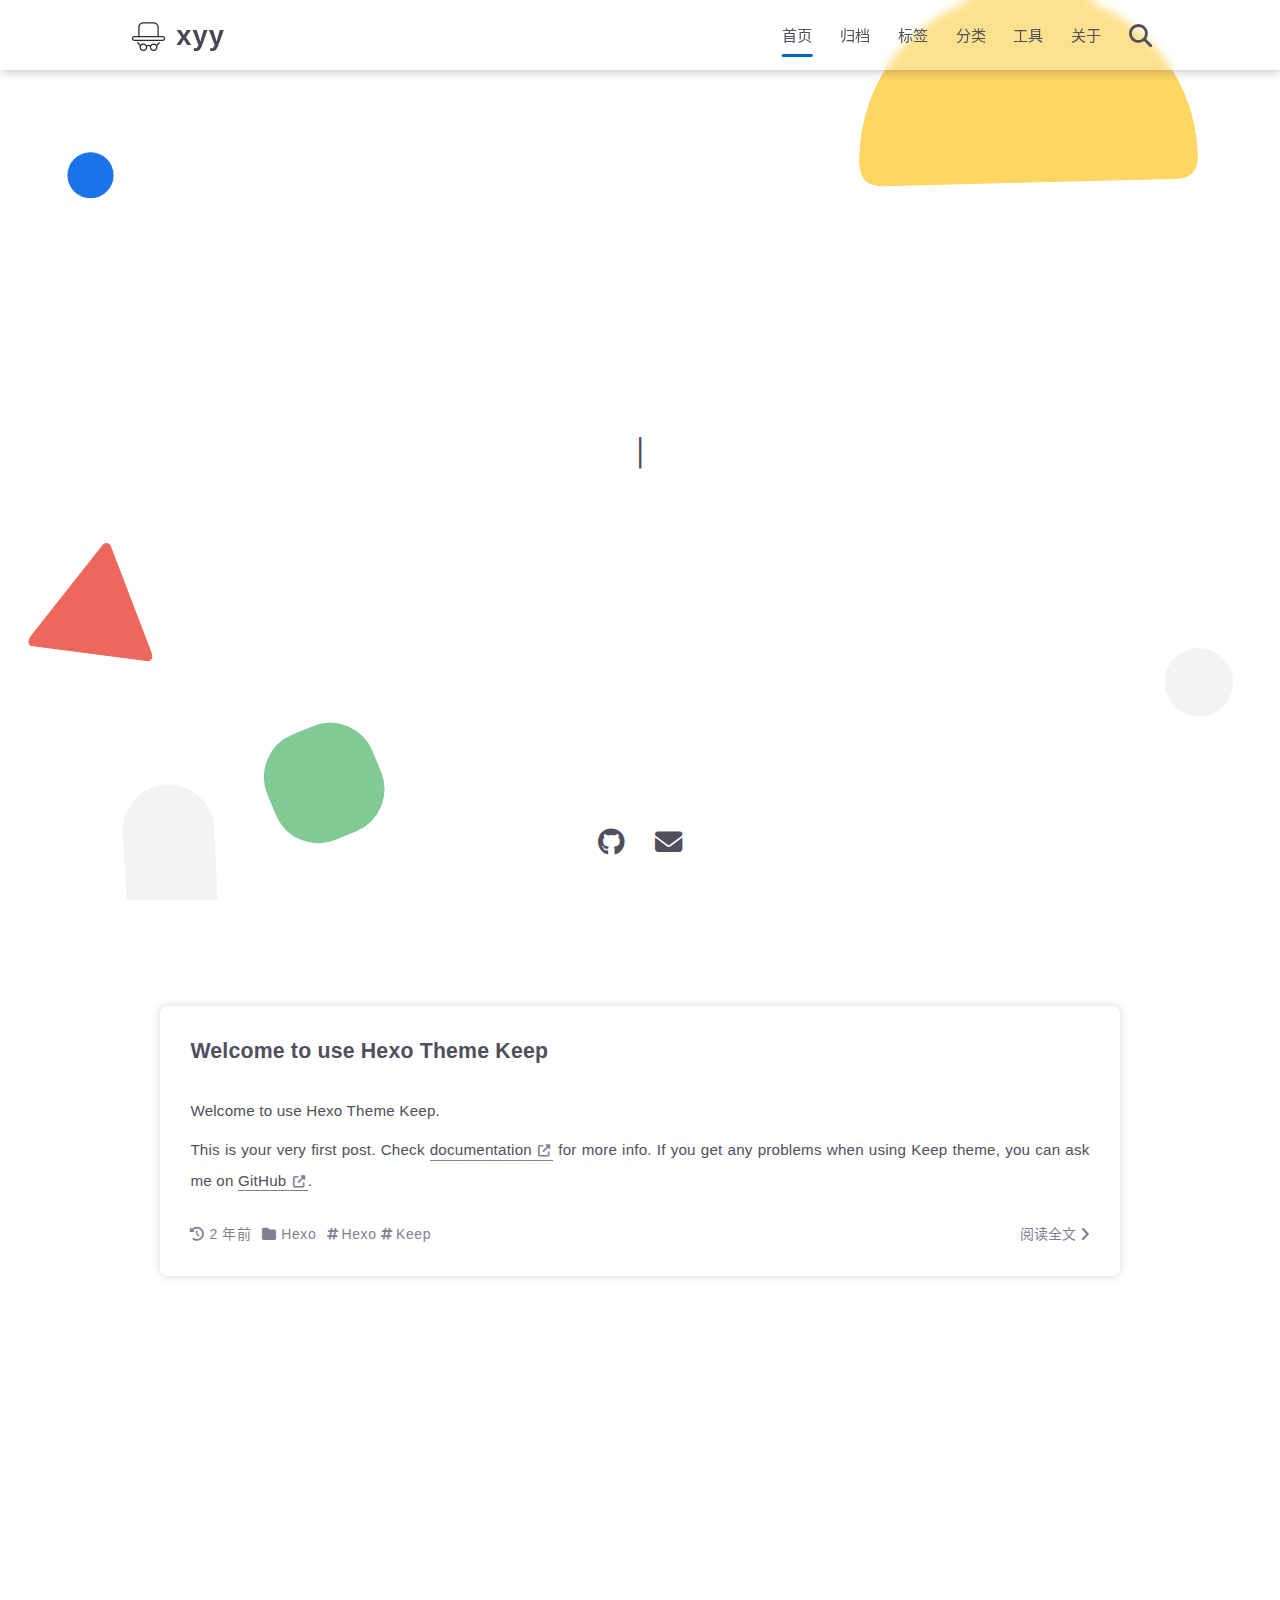
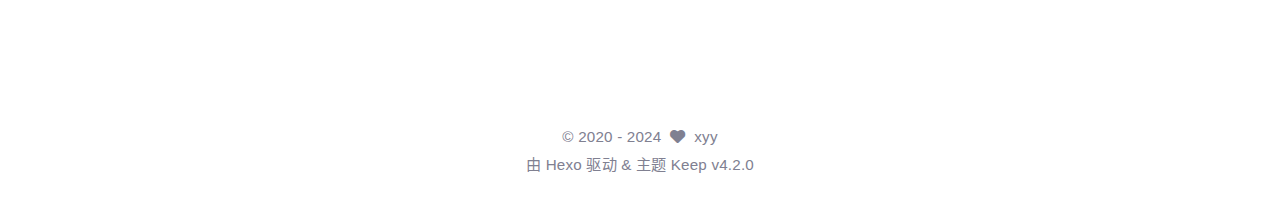
<file: index.html>
<!DOCTYPE html>
<html lang="zh-CN">
<head>
    <meta charset="utf-8">
    <meta name="viewport" content="width=device-width, initial-scale=1, maximum-scale=1">
    <meta name="keywords" content="Hexo Theme Keep">
    <meta name="description" content="记录生活">
    <meta name="author" content="xyy">
    
    <title>
        
        xyy
    </title>
    
<link rel="stylesheet" href="/css/style.css">

    
        <link rel="shortcut icon" href="/images/xyylogo.svg">
    
    
<link rel="stylesheet" href="/font/css/fontawesome.min.css">

    
<link rel="stylesheet" href="/font/css/regular.min.css">

    
<link rel="stylesheet" href="/font/css/solid.min.css">

    
<link rel="stylesheet" href="/font/css/brands.min.css">

    
    <script class="keep-theme-configurations">
    const KEEP = window.KEEP || {}
    KEEP.hexo_config = {"hostname":"xyyblog.vercel.app","root":"/","language":"zh-CN","path":"search.xml"}
    KEEP.theme_config = {"base_info":{"primary_color":"#0066cc","title":"xyy","author":"xyy","avatar":"/images/avatar.png","logo":"/images/xyylogo.svg","favicon":"/images/xyylogo.svg"},"menu":{"home":"/","archives":"/archives","tags":"/tags","categories":"/categories","tools":"/tools","about":"/about"},"first_screen":{"enable":true,"background_img":"/images/bg.svg","background_img_dark":"/images/bg.svg","description":"Keep writing and Keep loving.","hitokoto":true},"social_contact":{"enable":true,"links":{"github":"https://github.com/xyydotcool/","weixin":null,"qq":null,"weibo":null,"zhihu":null,"twitter":null,"x":null,"facebook":null,"email":"ghostdot@163.com"}},"scroll":{"progress_bar":false,"percent":true,"hide_header":true},"home":{"announcement":null,"category":true,"tag":true,"post_datetime":"updated"},"post":{"author_badge":{"enable":false,"level_badge":false,"custom_badge":["One","Two","Three"]},"word_count":{"wordcount":false,"min2read":false},"datetime_format":"YYYY-MM-DD HH:mm:ss","copyright_info":false,"share":true,"reward":{"enable":true,"img_link":"/images/reward.png","text":"打赏"}},"code_block":{"tools":{"enable":true,"style":"default"},"highlight_theme":"default"},"toc":{"enable":true,"number":false,"expand_all":true,"init_open":true,"layout":"left"},"website_count":{"busuanzi_count":{"enable":true,"site_uv":true,"site_pv":true,"page_pv":true}},"local_search":{"enable":true,"preload":true},"comment":{"enable":true,"use":"valine","valine":{"appid":"0t6zYoy9AuPEzNDVJzLxhbcJ-gzGzoHsz","appkey":"I1wWtySR8JS9z2ybMb2wqpIV","server_urls":"https://0t6zyoy9.lc-cn-n1-shared.com","placeholder":null},"gitalk":{"github_id":null,"github_admins":null,"repository":null,"client_id":null,"client_secret":null,"proxy":null},"twikoo":{"env_id":null,"region":null,"version":"1.6.36"},"waline":{"server_url":null,"reaction":false,"version":"3.2.1"},"giscus":{"repo":null,"repo_id":null,"category":"Announcements","category_id":null,"reactions_enabled":false},"artalk":{"server":null},"disqus":{"shortname":null}},"rss":{"enable":false},"lazyload":{"enable":true},"cdn":{"enable":false,"provider":"cdnjs"},"pjax":{"enable":true},"footer":{"since":2020,"word_count":false,"site_deploy":{"enable":false,"provider":"github","url":null},"record":{"enable":false,"list":[{"code":null,"link":null}]}},"inject":{"enable":false,"css":[null],"js":[null]},"root":"","source_data":{},"version":"4.2.0"}
    KEEP.language_ago = {"second":"%s 秒前","minute":"%s 分钟前","hour":"%s 小时前","day":"%s 天前","week":"%s 周前","month":"%s 个月前","year":"%s 年前"}
    KEEP.language_code_block = {"copy":"复制代码","copied":"已复制","fold":"折叠代码块","folded":"已折叠"}
    KEEP.language_copy_copyright = {"copy":"复制版权信息","copied":"已复制","title":"原文标题","author":"原文作者","link":"原文链接"}
  </script>
<meta name="generator" content="Hexo 7.3.0"></head>


<body>
<div class="progress-bar-container">
    

    
        <span class="pjax-progress-bar"></span>
        <i class="pjax-progress-icon fas fa-circle-notch fa-spin"></i>
    
</div>



<main class="page-container border-box">
    <!-- home first screen  -->
    
        
<div class="first-screen-container border-box flex-center fade-in-down-animation">
    <div class="first-screen-content border-box">
        <div class="top-placeholder border-box"></div>

        <div class="middle-placeholder border-box">
            
                <div class="description border-box">
                    
                        <div class="desc-item border-box"><span class="desc hitokoto"></span><span class="cursor">｜</span></div>
                    
                </div>
            

            
                <script async data-pjax
                        src="https://v1.hitokoto.cn/?encode=js"
                >
                </script>
            
        </div>

        <div class="bottom-placeholder border-box">
            
                <div class="sc-icon-list border-box">
                    <!-- fontawesome icons -->
                    
                        
                            
                            <div class="tooltip sc-icon-item "
                                 data-tooltip-content="GitHub"
                                 
                                 
                            >
                                
                                    
                                    
                                        <a target="_blank" href="https://github.com/xyydotcool/">
                                            <i class="fab fa-github"></i>
                                        </a>
                                    
                                
                            </div>
                        
                    
                        
                    
                        
                    
                        
                    
                        
                    
                        
                    
                        
                    
                        
                    
                        
                            
                            <div class="tooltip sc-icon-item "
                                 data-tooltip-content="Email"
                                 
                                 
                            >
                                
                                    <a href="mailto:ghostdot@163.com">
                                        <i class="fas fa-envelope"></i>
                                    </a>
                                
                            </div>
                        
                    

                    <!-- custom svg icons -->
                    
                    
                </div>
            
        </div>
    </div>
</div>

    

    <!-- page content -->
    <div class="page-main-content border-box is-home">
        <div class="page-main-content-top">
            
<header class="header-wrapper transparent-1">

    <div class="border-box header-content has-first-screen">
        <div class="left flex-start border-box">
            
                <a class="logo-image border-box" href="/">
                    <img src="/images/xyylogo.svg">
                </a>
            
            <a class="site-name border-box" href="/">
               xyy
            </a>
        </div>

        <div class="right border-box">
            <div class="pc border-box">
                <ul class="menu-list border-box">
                    
                        
                        <li class="menu-item flex-start border-box active">
                            <a class="menu-text-color border-box" href="/">
                                
                                首页
                                
                            </a>
                            
                        </li>
                    
                        
                        <li class="menu-item flex-start border-box">
                            <a class="menu-text-color border-box" href="/archives">
                                
                                归档
                                
                            </a>
                            
                        </li>
                    
                        
                        <li class="menu-item flex-start border-box">
                            <a class="menu-text-color border-box" href="/tags">
                                
                                标签
                                
                            </a>
                            
                        </li>
                    
                        
                        <li class="menu-item flex-start border-box">
                            <a class="menu-text-color border-box" href="/categories">
                                
                                分类
                                
                            </a>
                            
                        </li>
                    
                        
                        <li class="menu-item flex-start border-box">
                            <a class="menu-text-color border-box" href="/tools">
                                
                                工具
                                
                            </a>
                            
                        </li>
                    
                        
                        <li class="menu-item flex-start border-box">
                            <a class="menu-text-color border-box" href="/about">
                                
                                关于
                                
                            </a>
                            
                        </li>
                    
                    
                        <li class="menu-item search search-popup-trigger">
                            <i class="menu-text-color fas search fa-search"></i>
                        </li>
                    
                </ul>
            </div>
            <div class="mobile border-box flex-start">
                
                    <div class="icon-item search search-popup-trigger"><i class="fas fa-search"></i></div>
                
                <div class="icon-item menu-bar">
                    <div class="menu-bar-middle"></div>
                </div>
            </div>
        </div>
    </div>

    <div class="header-drawer">
        <ul class="drawer-menu-list border-box">
            
                
                <li class="drawer-menu-item border-box not-sub-menu active">
                    <label class="drawer-menu-label border-box">
                        <a class="drawer-menu-text-color left-side flex-start border-box" href="/">
                            
                            首页
                        </a>
                        
                    </label>
                    
                </li>
            
                
                <li class="drawer-menu-item border-box not-sub-menu">
                    <label class="drawer-menu-label border-box">
                        <a class="drawer-menu-text-color left-side flex-start border-box" href="/archives">
                            
                            归档
                        </a>
                        
                    </label>
                    
                </li>
            
                
                <li class="drawer-menu-item border-box not-sub-menu">
                    <label class="drawer-menu-label border-box">
                        <a class="drawer-menu-text-color left-side flex-start border-box" href="/tags">
                            
                            标签
                        </a>
                        
                    </label>
                    
                </li>
            
                
                <li class="drawer-menu-item border-box not-sub-menu">
                    <label class="drawer-menu-label border-box">
                        <a class="drawer-menu-text-color left-side flex-start border-box" href="/categories">
                            
                            分类
                        </a>
                        
                    </label>
                    
                </li>
            
                
                <li class="drawer-menu-item border-box not-sub-menu">
                    <label class="drawer-menu-label border-box">
                        <a class="drawer-menu-text-color left-side flex-start border-box" href="/tools">
                            
                            工具
                        </a>
                        
                    </label>
                    
                </li>
            
                
                <li class="drawer-menu-item border-box not-sub-menu">
                    <label class="drawer-menu-label border-box">
                        <a class="drawer-menu-text-color left-side flex-start border-box" href="/about">
                            
                            关于
                        </a>
                        
                    </label>
                    
                </li>
            
        </ul>
    </div>

    <div class="window-mask"></div>

</header>


        </div>

        <div class="page-main-content-middle border-box">

            <div class="main-content border-box">
                

                    <div class="home-content-container fade-in-down-animation">
    
    <ul class="home-post-list border-box">
        
            <li class="home-post-item">

                

                <div class="home-post-item-bottom border-box">
                    
                    <h3 class="home-post-title border-box">
                        <a href="/2022/10/25/%E6%A8%A1%E7%89%88/">
                            Welcome to use Hexo Theme Keep
                        </a>
                    </h3>

                    <div class="home-post-content keep-markdown-body">
                        
                            <p>Welcome to use Hexo Theme Keep.</p>
<p>This is your very first post. Check <a class="link"   target="_blank" rel="noopener" href="https://keep-docs.xpoet.cn/" >documentation<i class="fas fa-external-link-alt"></i></a> for more info. If you get any problems when using Keep theme, you can ask me on <a class="link"   target="_blank" rel="noopener" href="https://github.com/XPoet/hexo-theme-keep/issues" >GitHub<i class="fas fa-external-link-alt"></i></a>.</p>
                        
                    </div>

                    

<div class="post-meta-info-container border-box home">
    <div class="post-meta-info border-box">
        
            <span class="meta-info-item border-box">
                <i class="icon fa-solid fa-history"></i>&nbsp;<span class="home-post-history"
                                                                                data-updated="Mon Jul 15 2024 17:22:48 GMT+0800"
                >2024-07-15 17:22:48</span>
            </span>
        

        

        
            <span class="meta-info-item post-category border-box"><i class="icon fas fa-folder"></i>&nbsp;
                <ul class="post-category-ul">
                    
                            <li class="category-item"><a href="/categories/Hexo/">Hexo</a></li>
                        
                    
                </ul>
            </span>
        

        
            <span class="post-tag meta-info-item border-box">
                <ul class="post-tag-ul">
                    
                            <li class="tag-item"><span class="tag-separator"><i class="icon fas fa-hashtag"></i></span><a href="/tags/Hexo/">Hexo</a></li>
                        
                    
                            <li class="tag-item"><span class="tag-separator"><i class="icon fas fa-hashtag"></i></span><a href="/tags/Keep/">Keep</a></li>
                        
                    
                </ul>
            </span>
        

        
        
        
        
    </div>

    
        <a class="home-read-more" href="/2022/10/25/%E6%A8%A1%E7%89%88/">阅读全文&nbsp;<i class="icon fas fa-angle-right"></i></a>
    
</div>

                </div>
            </li>
        
    </ul>
    



</div>


                
            </div>
        </div>

        <div class="page-main-content-bottom border-box">
            
<footer class="footer border-box">
    <div class="copyright-info info-item">
        &copy;&nbsp;<span>2020</span>&nbsp;-&nbsp;2024
        
            &nbsp;<i class="fas fa-heart icon-animate"></i>&nbsp;&nbsp;<a href="/">xyy</a>
        
    </div>

    <div class="theme-info info-item">
        由&nbsp;<a target="_blank" href="https://hexo.io">Hexo</a>&nbsp;驱动&nbsp;&&nbsp;主题&nbsp;<a class="keep-version" target="_blank" href="https://github.com/XPoet/hexo-theme-keep">Keep</a>
    </div>

    

    
        <div class="count-info info-item">
            

            
                <span class="count-item border-box uv">
                    <span class="item-type border-box">访客数</span>
                    <span class="item-value border-box uv" id="busuanzi_value_site_uv"></span>
                </span>
            

            
                <span class="count-item border-box pv">
                    <span class="item-type border-box">访问量</span>
                    <span class="item-value border-box pv" id="busuanzi_value_site_pv"></span>
                </span>
            
        </div>
    

    
</footer>

        </div>
    </div>

    <!-- post tools -->
    

    <!-- side tools -->
    <div class="side-tools">
        <div class="side-tools-container border-box side-tools-show-handle">
    <ul class="side-tools-list side-tools-show-handle border-box">
        <li class="tools-item tool-font-adjust-plus flex-center">
            <i class="fas fa-search-plus"></i>
        </li>

        <li class="tools-item tool-font-adjust-minus flex-center">
            <i class="fas fa-search-minus"></i>
        </li>

        <!-- toggle mode -->
        
            <li class="tools-item tool-toggle-theme-mode flex-center">
                <i class="fas fa-moon"></i>
            </li>
        

        <!-- rss -->
        

        <!-- to bottom -->
        <li class="tools-item tool-scroll-to-bottom flex-center">
            <i class="fas fa-arrow-down"></i>
        </li>
    </ul>

    <ul class="exposed-tools-list border-box">
        

        

        <li class="tools-item tool-toggle-show flex-center">
            <i class="fas fa-cog fa-spin"></i>
        </li>

        <li class="tools-item tool-scroll-to-top flex-center show-arrow">
            <i class="arrow fas fa-arrow-up"></i>
            <span class="percent"></span>
        </li>
    </ul>
</div>

    </div>

    <!-- image mask -->
    <div class="zoom-in-image-mask">
    <img class="zoom-in-image">
</div>


    <!-- local search -->
    
        <div class="search-pop-overlay">
    <div class="popup search-popup">
        <div class="search-header">
          <span class="search-input-field-pre">
            <i class="fas fa-keyboard"></i>
          </span>
            <div class="search-input-container">
                <input autocomplete="off"
                       autocorrect="off"
                       autocapitalize="off"
                       placeholder="搜索..."
                       spellcheck="false"
                       type="search"
                       class="search-input"
                >
            </div>
            <span class="close-popup-btn">
                <i class="fas fa-times"></i>
            </span>
        </div>
        <div id="search-result">
            <div id="no-result">
                <i class="fas fa-spinner fa-pulse fa-5x fa-fw"></i>
            </div>
        </div>
    </div>
</div>

    

    <!-- tablet toc -->
    
</main>






<!-- common js -->

<script src="/js/utils.js"></script>

<script src="/js/header-shrink.js"></script>

<script src="/js/back2top.js"></script>

<script src="/js/toggle-theme.js"></script>

<script src="/js/code-block.js"></script>

<script src="/js/main.js"></script>

<script src="/js/libs/anime.min.js"></script>


<!-- local search -->

    
<script src="/js/local-search.js"></script>



<!-- lazyload -->

    
<script src="/js/lazyload.js"></script>



<div class="pjax">
    <!-- home page -->
    
        
<script src="/js/page/home-page.js"></script>

    

    <!-- post page -->
    

    <!-- categories page -->
    

    <!-- links page -->
    

    <!-- photos page -->
    

    <!-- tools page -->
    
</div>

<!-- mermaid -->


<!-- pjax -->

    
<script src="/js/libs/pjax.min.js"></script>

<script>
    window.addEventListener('DOMContentLoaded', () => {
        window.pjax = new Pjax({
            selectors: [
                'head title',
                '.page-container',
                '.pjax'
            ],
            history: true,
            debug: false,
            cacheBust: false,
            timeout: 0,
            analytics: false,
            currentUrlFullReload: false,
            scrollRestoration: false,
        });

        document.addEventListener('pjax:send', () => {
            KEEP.utils.pjaxProgressBarStart()
        });

        document.addEventListener('pjax:complete', () => {
            KEEP.utils.pjaxProgressBarEnd()
            window.pjax.executeScripts(document.querySelectorAll('script[data-pjax], .pjax script'))
            KEEP.initExecute()
        });
    });
</script>




</body>
</html>
</file>
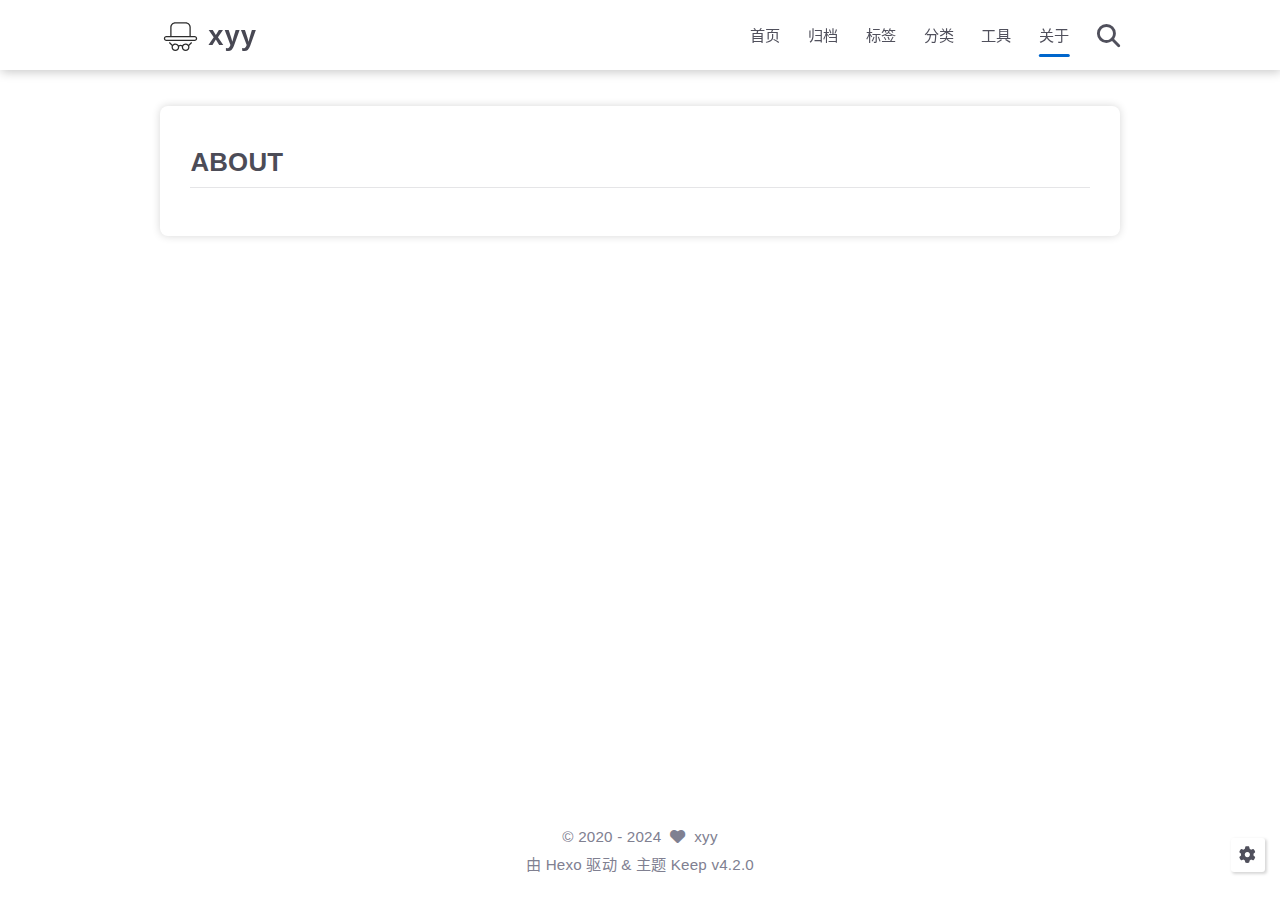
<file: about/index.html>
<!DOCTYPE html>
<html lang="zh-CN">
<head>
    <meta charset="utf-8">
    <meta name="viewport" content="width=device-width, initial-scale=1, maximum-scale=1">
    <meta name="keywords" content="Hexo Theme Keep">
    <meta name="description" content="记录生活">
    <meta name="author" content="xyy">
    
    <title>
        
            关于 |
        
        xyy
    </title>
    
<link rel="stylesheet" href="/css/style.css">

    
        <link rel="shortcut icon" href="/images/xyylogo.svg">
    
    
<link rel="stylesheet" href="/font/css/fontawesome.min.css">

    
<link rel="stylesheet" href="/font/css/regular.min.css">

    
<link rel="stylesheet" href="/font/css/solid.min.css">

    
<link rel="stylesheet" href="/font/css/brands.min.css">

    
    <script class="keep-theme-configurations">
    const KEEP = window.KEEP || {}
    KEEP.hexo_config = {"hostname":"xyyblog.vercel.app","root":"/","language":"zh-CN","path":"search.xml"}
    KEEP.theme_config = {"base_info":{"primary_color":"#0066cc","title":"xyy","author":"xyy","avatar":"/images/avatar.png","logo":"/images/xyylogo.svg","favicon":"/images/xyylogo.svg"},"menu":{"home":"/","archives":"/archives","tags":"/tags","categories":"/categories","tools":"/tools","about":"/about"},"first_screen":{"enable":true,"background_img":"/images/bg.svg","background_img_dark":"/images/bg.svg","description":"Keep writing and Keep loving.","hitokoto":true},"social_contact":{"enable":true,"links":{"github":"https://github.com/xyydotcool/","weixin":null,"qq":null,"weibo":null,"zhihu":null,"twitter":null,"x":null,"facebook":null,"email":"ghostdot@163.com"}},"scroll":{"progress_bar":false,"percent":true,"hide_header":true},"home":{"announcement":null,"category":true,"tag":true,"post_datetime":"updated"},"post":{"author_badge":{"enable":false,"level_badge":false,"custom_badge":["One","Two","Three"]},"word_count":{"wordcount":false,"min2read":false},"datetime_format":"YYYY-MM-DD HH:mm:ss","copyright_info":false,"share":true,"reward":{"enable":true,"img_link":"/images/reward.png","text":"打赏"}},"code_block":{"tools":{"enable":true,"style":"default"},"highlight_theme":"default"},"toc":{"enable":true,"number":false,"expand_all":true,"init_open":true,"layout":"left"},"website_count":{"busuanzi_count":{"enable":true,"site_uv":true,"site_pv":true,"page_pv":true}},"local_search":{"enable":true,"preload":true},"comment":{"enable":true,"use":"valine","valine":{"appid":"0t6zYoy9AuPEzNDVJzLxhbcJ-gzGzoHsz","appkey":"I1wWtySR8JS9z2ybMb2wqpIV","server_urls":"https://0t6zyoy9.lc-cn-n1-shared.com","placeholder":null},"gitalk":{"github_id":null,"github_admins":null,"repository":null,"client_id":null,"client_secret":null,"proxy":null},"twikoo":{"env_id":null,"region":null,"version":"1.6.36"},"waline":{"server_url":null,"reaction":false,"version":"3.2.1"},"giscus":{"repo":null,"repo_id":null,"category":"Announcements","category_id":null,"reactions_enabled":false},"artalk":{"server":null},"disqus":{"shortname":null}},"rss":{"enable":false},"lazyload":{"enable":true},"cdn":{"enable":false,"provider":"cdnjs"},"pjax":{"enable":true},"footer":{"since":2020,"word_count":false,"site_deploy":{"enable":false,"provider":"github","url":null},"record":{"enable":false,"list":[{"code":null,"link":null}]}},"inject":{"enable":false,"css":[null],"js":[null]},"root":"","source_data":{},"version":"4.2.0"}
    KEEP.language_ago = {"second":"%s 秒前","minute":"%s 分钟前","hour":"%s 小时前","day":"%s 天前","week":"%s 周前","month":"%s 个月前","year":"%s 年前"}
    KEEP.language_code_block = {"copy":"复制代码","copied":"已复制","fold":"折叠代码块","folded":"已折叠"}
    KEEP.language_copy_copyright = {"copy":"复制版权信息","copied":"已复制","title":"原文标题","author":"原文作者","link":"原文链接"}
  </script>
<meta name="generator" content="Hexo 7.3.0"></head>


<body>
<div class="progress-bar-container">
    

    
        <span class="pjax-progress-bar"></span>
        <i class="pjax-progress-icon fas fa-circle-notch fa-spin"></i>
    
</div>



<main class="page-container border-box">
    <!-- home first screen  -->
    

    <!-- page content -->
    <div class="page-main-content border-box">
        <div class="page-main-content-top">
            
<header class="header-wrapper">

    <div class="border-box header-content">
        <div class="left flex-start border-box">
            
                <a class="logo-image border-box" href="/">
                    <img src="/images/xyylogo.svg">
                </a>
            
            <a class="site-name border-box" href="/">
               xyy
            </a>
        </div>

        <div class="right border-box">
            <div class="pc border-box">
                <ul class="menu-list border-box">
                    
                        
                        <li class="menu-item flex-start border-box">
                            <a class="menu-text-color border-box" href="/">
                                
                                首页
                                
                            </a>
                            
                        </li>
                    
                        
                        <li class="menu-item flex-start border-box">
                            <a class="menu-text-color border-box" href="/archives">
                                
                                归档
                                
                            </a>
                            
                        </li>
                    
                        
                        <li class="menu-item flex-start border-box">
                            <a class="menu-text-color border-box" href="/tags">
                                
                                标签
                                
                            </a>
                            
                        </li>
                    
                        
                        <li class="menu-item flex-start border-box">
                            <a class="menu-text-color border-box" href="/categories">
                                
                                分类
                                
                            </a>
                            
                        </li>
                    
                        
                        <li class="menu-item flex-start border-box">
                            <a class="menu-text-color border-box" href="/tools">
                                
                                工具
                                
                            </a>
                            
                        </li>
                    
                        
                        <li class="menu-item flex-start border-box active">
                            <a class="menu-text-color border-box" href="/about">
                                
                                关于
                                
                            </a>
                            
                        </li>
                    
                    
                        <li class="menu-item search search-popup-trigger">
                            <i class="menu-text-color fas search fa-search"></i>
                        </li>
                    
                </ul>
            </div>
            <div class="mobile border-box flex-start">
                
                    <div class="icon-item search search-popup-trigger"><i class="fas fa-search"></i></div>
                
                <div class="icon-item menu-bar">
                    <div class="menu-bar-middle"></div>
                </div>
            </div>
        </div>
    </div>

    <div class="header-drawer">
        <ul class="drawer-menu-list border-box">
            
                
                <li class="drawer-menu-item border-box not-sub-menu">
                    <label class="drawer-menu-label border-box">
                        <a class="drawer-menu-text-color left-side flex-start border-box" href="/">
                            
                            首页
                        </a>
                        
                    </label>
                    
                </li>
            
                
                <li class="drawer-menu-item border-box not-sub-menu">
                    <label class="drawer-menu-label border-box">
                        <a class="drawer-menu-text-color left-side flex-start border-box" href="/archives">
                            
                            归档
                        </a>
                        
                    </label>
                    
                </li>
            
                
                <li class="drawer-menu-item border-box not-sub-menu">
                    <label class="drawer-menu-label border-box">
                        <a class="drawer-menu-text-color left-side flex-start border-box" href="/tags">
                            
                            标签
                        </a>
                        
                    </label>
                    
                </li>
            
                
                <li class="drawer-menu-item border-box not-sub-menu">
                    <label class="drawer-menu-label border-box">
                        <a class="drawer-menu-text-color left-side flex-start border-box" href="/categories">
                            
                            分类
                        </a>
                        
                    </label>
                    
                </li>
            
                
                <li class="drawer-menu-item border-box not-sub-menu">
                    <label class="drawer-menu-label border-box">
                        <a class="drawer-menu-text-color left-side flex-start border-box" href="/tools">
                            
                            工具
                        </a>
                        
                    </label>
                    
                </li>
            
                
                <li class="drawer-menu-item border-box not-sub-menu active">
                    <label class="drawer-menu-label border-box">
                        <a class="drawer-menu-text-color left-side flex-start border-box" href="/about">
                            
                            关于
                        </a>
                        
                    </label>
                    
                </li>
            
        </ul>
    </div>

    <div class="window-mask"></div>

</header>


        </div>

        <div class="page-main-content-middle border-box">

            <div class="main-content border-box">
                

                    

<div class="fade-in-down-animation">
    <div class="page-template-container border-box keep-container ">
        <!-- page top -->
        

        <!-- page bottom -->
        <div class="page-template-bottom border-box">
            <!-- use page template -->
            

            <!-- page content -->
            <div class="page-content border-box keep-markdown-body ">
                
                    <h1>ABOUT</h1>
                
            </div>

            <!-- comment plugin -->
            
        </div>
    </div>
</div>


                
            </div>
        </div>

        <div class="page-main-content-bottom border-box">
            
<footer class="footer border-box">
    <div class="copyright-info info-item">
        &copy;&nbsp;<span>2020</span>&nbsp;-&nbsp;2024
        
            &nbsp;<i class="fas fa-heart icon-animate"></i>&nbsp;&nbsp;<a href="/">xyy</a>
        
    </div>

    <div class="theme-info info-item">
        由&nbsp;<a target="_blank" href="https://hexo.io">Hexo</a>&nbsp;驱动&nbsp;&&nbsp;主题&nbsp;<a class="keep-version" target="_blank" href="https://github.com/XPoet/hexo-theme-keep">Keep</a>
    </div>

    

    
        <div class="count-info info-item">
            

            
                <span class="count-item border-box uv">
                    <span class="item-type border-box">访客数</span>
                    <span class="item-value border-box uv" id="busuanzi_value_site_uv"></span>
                </span>
            

            
                <span class="count-item border-box pv">
                    <span class="item-type border-box">访问量</span>
                    <span class="item-value border-box pv" id="busuanzi_value_site_pv"></span>
                </span>
            
        </div>
    

    
</footer>

        </div>
    </div>

    <!-- post tools -->
    

    <!-- side tools -->
    <div class="side-tools">
        <div class="side-tools-container border-box ">
    <ul class="side-tools-list side-tools-show-handle border-box">
        <li class="tools-item tool-font-adjust-plus flex-center">
            <i class="fas fa-search-plus"></i>
        </li>

        <li class="tools-item tool-font-adjust-minus flex-center">
            <i class="fas fa-search-minus"></i>
        </li>

        <!-- toggle mode -->
        
            <li class="tools-item tool-toggle-theme-mode flex-center">
                <i class="fas fa-moon"></i>
            </li>
        

        <!-- rss -->
        

        <!-- to bottom -->
        <li class="tools-item tool-scroll-to-bottom flex-center">
            <i class="fas fa-arrow-down"></i>
        </li>
    </ul>

    <ul class="exposed-tools-list border-box">
        

        

        <li class="tools-item tool-toggle-show flex-center">
            <i class="fas fa-cog fa-spin"></i>
        </li>

        <li class="tools-item tool-scroll-to-top flex-center show-arrow">
            <i class="arrow fas fa-arrow-up"></i>
            <span class="percent"></span>
        </li>
    </ul>
</div>

    </div>

    <!-- image mask -->
    <div class="zoom-in-image-mask">
    <img class="zoom-in-image">
</div>


    <!-- local search -->
    
        <div class="search-pop-overlay">
    <div class="popup search-popup">
        <div class="search-header">
          <span class="search-input-field-pre">
            <i class="fas fa-keyboard"></i>
          </span>
            <div class="search-input-container">
                <input autocomplete="off"
                       autocorrect="off"
                       autocapitalize="off"
                       placeholder="搜索..."
                       spellcheck="false"
                       type="search"
                       class="search-input"
                >
            </div>
            <span class="close-popup-btn">
                <i class="fas fa-times"></i>
            </span>
        </div>
        <div id="search-result">
            <div id="no-result">
                <i class="fas fa-spinner fa-pulse fa-5x fa-fw"></i>
            </div>
        </div>
    </div>
</div>

    

    <!-- tablet toc -->
    
</main>





<!-- common js -->

<script src="/js/utils.js"></script>

<script src="/js/header-shrink.js"></script>

<script src="/js/back2top.js"></script>

<script src="/js/toggle-theme.js"></script>

<script src="/js/code-block.js"></script>

<script src="/js/main.js"></script>

<script src="/js/libs/anime.min.js"></script>


<!-- local search -->

    
<script src="/js/local-search.js"></script>



<!-- lazyload -->

    
<script src="/js/lazyload.js"></script>



<div class="pjax">
    <!-- home page -->
    

    <!-- post page -->
    

    <!-- categories page -->
    

    <!-- links page -->
    

    <!-- photos page -->
    

    <!-- tools page -->
    
</div>

<!-- mermaid -->


<!-- pjax -->

    
<script src="/js/libs/pjax.min.js"></script>

<script>
    window.addEventListener('DOMContentLoaded', () => {
        window.pjax = new Pjax({
            selectors: [
                'head title',
                '.page-container',
                '.pjax'
            ],
            history: true,
            debug: false,
            cacheBust: false,
            timeout: 0,
            analytics: false,
            currentUrlFullReload: false,
            scrollRestoration: false,
        });

        document.addEventListener('pjax:send', () => {
            KEEP.utils.pjaxProgressBarStart()
        });

        document.addEventListener('pjax:complete', () => {
            KEEP.utils.pjaxProgressBarEnd()
            window.pjax.executeScripts(document.querySelectorAll('script[data-pjax], .pjax script'))
            KEEP.initExecute()
        });
    });
</script>




</body>
</html>
</file>
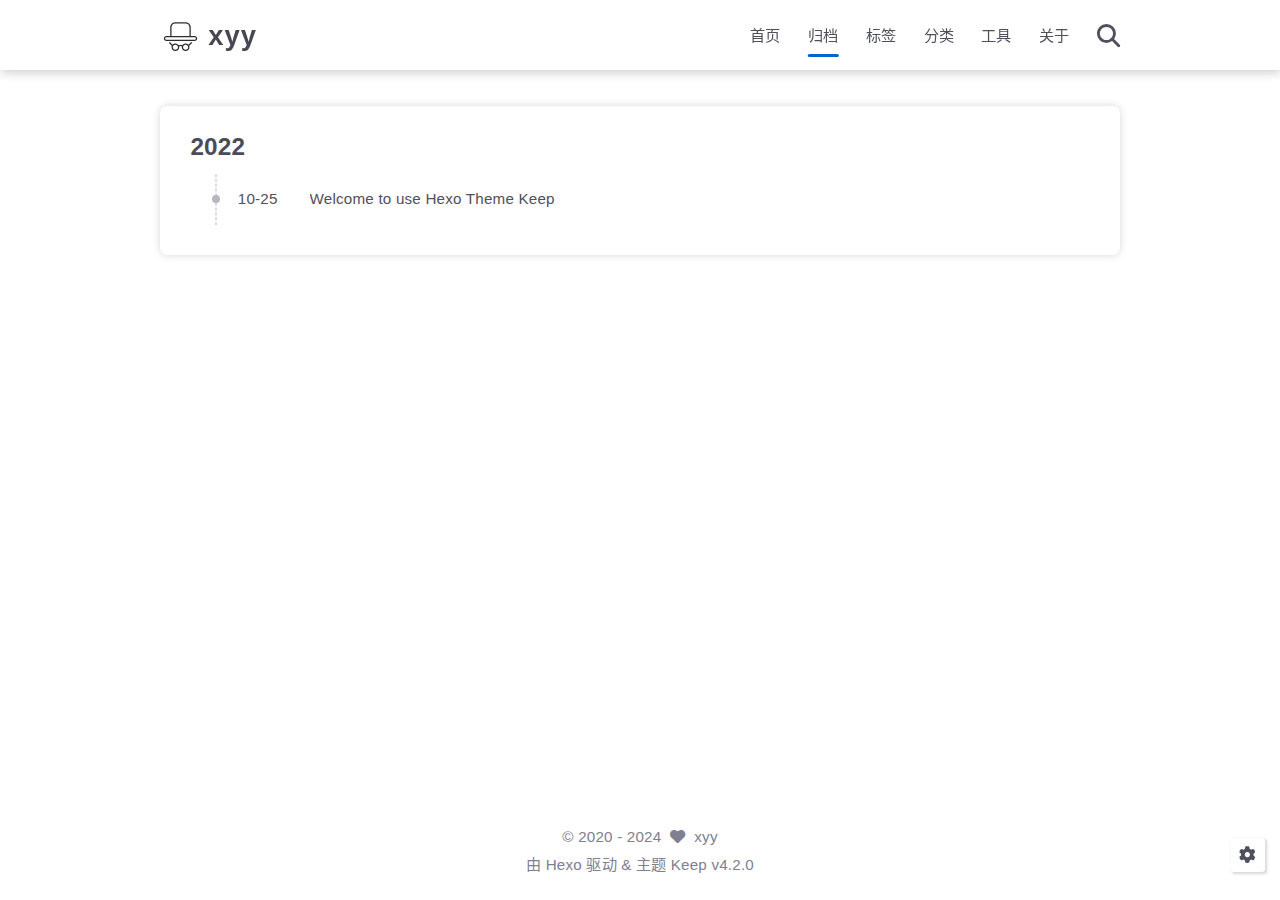
<file: archives/index.html>
<!DOCTYPE html>
<html lang="zh-CN">
<head>
    <meta charset="utf-8">
    <meta name="viewport" content="width=device-width, initial-scale=1, maximum-scale=1">
    <meta name="keywords" content="Hexo Theme Keep">
    <meta name="description" content="记录生活">
    <meta name="author" content="xyy">
    
    <title>
        
            归档 |
        
        xyy
    </title>
    
<link rel="stylesheet" href="/css/style.css">

    
        <link rel="shortcut icon" href="/images/xyylogo.svg">
    
    
<link rel="stylesheet" href="/font/css/fontawesome.min.css">

    
<link rel="stylesheet" href="/font/css/regular.min.css">

    
<link rel="stylesheet" href="/font/css/solid.min.css">

    
<link rel="stylesheet" href="/font/css/brands.min.css">

    
    <script class="keep-theme-configurations">
    const KEEP = window.KEEP || {}
    KEEP.hexo_config = {"hostname":"xyyblog.vercel.app","root":"/","language":"zh-CN","path":"search.xml"}
    KEEP.theme_config = {"base_info":{"primary_color":"#0066cc","title":"xyy","author":"xyy","avatar":"/images/avatar.png","logo":"/images/xyylogo.svg","favicon":"/images/xyylogo.svg"},"menu":{"home":"/","archives":"/archives","tags":"/tags","categories":"/categories","tools":"/tools","about":"/about"},"first_screen":{"enable":true,"background_img":"/images/bg.svg","background_img_dark":"/images/bg.svg","description":"Keep writing and Keep loving.","hitokoto":true},"social_contact":{"enable":true,"links":{"github":"https://github.com/xyydotcool/","weixin":null,"qq":null,"weibo":null,"zhihu":null,"twitter":null,"x":null,"facebook":null,"email":"ghostdot@163.com"}},"scroll":{"progress_bar":false,"percent":true,"hide_header":true},"home":{"announcement":null,"category":true,"tag":true,"post_datetime":"updated"},"post":{"author_badge":{"enable":false,"level_badge":false,"custom_badge":["One","Two","Three"]},"word_count":{"wordcount":false,"min2read":false},"datetime_format":"YYYY-MM-DD HH:mm:ss","copyright_info":false,"share":true,"reward":{"enable":true,"img_link":"/images/reward.png","text":"打赏"}},"code_block":{"tools":{"enable":true,"style":"default"},"highlight_theme":"default"},"toc":{"enable":true,"number":false,"expand_all":true,"init_open":true,"layout":"left"},"website_count":{"busuanzi_count":{"enable":true,"site_uv":true,"site_pv":true,"page_pv":true}},"local_search":{"enable":true,"preload":true},"comment":{"enable":true,"use":"valine","valine":{"appid":"0t6zYoy9AuPEzNDVJzLxhbcJ-gzGzoHsz","appkey":"I1wWtySR8JS9z2ybMb2wqpIV","server_urls":"https://0t6zyoy9.lc-cn-n1-shared.com","placeholder":null},"gitalk":{"github_id":null,"github_admins":null,"repository":null,"client_id":null,"client_secret":null,"proxy":null},"twikoo":{"env_id":null,"region":null,"version":"1.6.36"},"waline":{"server_url":null,"reaction":false,"version":"3.2.1"},"giscus":{"repo":null,"repo_id":null,"category":"Announcements","category_id":null,"reactions_enabled":false},"artalk":{"server":null},"disqus":{"shortname":null}},"rss":{"enable":false},"lazyload":{"enable":true},"cdn":{"enable":false,"provider":"cdnjs"},"pjax":{"enable":true},"footer":{"since":2020,"word_count":false,"site_deploy":{"enable":false,"provider":"github","url":null},"record":{"enable":false,"list":[{"code":null,"link":null}]}},"inject":{"enable":false,"css":[null],"js":[null]},"root":"","source_data":{},"version":"4.2.0"}
    KEEP.language_ago = {"second":"%s 秒前","minute":"%s 分钟前","hour":"%s 小时前","day":"%s 天前","week":"%s 周前","month":"%s 个月前","year":"%s 年前"}
    KEEP.language_code_block = {"copy":"复制代码","copied":"已复制","fold":"折叠代码块","folded":"已折叠"}
    KEEP.language_copy_copyright = {"copy":"复制版权信息","copied":"已复制","title":"原文标题","author":"原文作者","link":"原文链接"}
  </script>
<meta name="generator" content="Hexo 7.3.0"></head>


<body>
<div class="progress-bar-container">
    

    
        <span class="pjax-progress-bar"></span>
        <i class="pjax-progress-icon fas fa-circle-notch fa-spin"></i>
    
</div>



<main class="page-container border-box">
    <!-- home first screen  -->
    

    <!-- page content -->
    <div class="page-main-content border-box">
        <div class="page-main-content-top">
            
<header class="header-wrapper">

    <div class="border-box header-content">
        <div class="left flex-start border-box">
            
                <a class="logo-image border-box" href="/">
                    <img src="/images/xyylogo.svg">
                </a>
            
            <a class="site-name border-box" href="/">
               xyy
            </a>
        </div>

        <div class="right border-box">
            <div class="pc border-box">
                <ul class="menu-list border-box">
                    
                        
                        <li class="menu-item flex-start border-box">
                            <a class="menu-text-color border-box" href="/">
                                
                                首页
                                
                            </a>
                            
                        </li>
                    
                        
                        <li class="menu-item flex-start border-box active">
                            <a class="menu-text-color border-box" href="/archives">
                                
                                归档
                                
                            </a>
                            
                        </li>
                    
                        
                        <li class="menu-item flex-start border-box">
                            <a class="menu-text-color border-box" href="/tags">
                                
                                标签
                                
                            </a>
                            
                        </li>
                    
                        
                        <li class="menu-item flex-start border-box">
                            <a class="menu-text-color border-box" href="/categories">
                                
                                分类
                                
                            </a>
                            
                        </li>
                    
                        
                        <li class="menu-item flex-start border-box">
                            <a class="menu-text-color border-box" href="/tools">
                                
                                工具
                                
                            </a>
                            
                        </li>
                    
                        
                        <li class="menu-item flex-start border-box">
                            <a class="menu-text-color border-box" href="/about">
                                
                                关于
                                
                            </a>
                            
                        </li>
                    
                    
                        <li class="menu-item search search-popup-trigger">
                            <i class="menu-text-color fas search fa-search"></i>
                        </li>
                    
                </ul>
            </div>
            <div class="mobile border-box flex-start">
                
                    <div class="icon-item search search-popup-trigger"><i class="fas fa-search"></i></div>
                
                <div class="icon-item menu-bar">
                    <div class="menu-bar-middle"></div>
                </div>
            </div>
        </div>
    </div>

    <div class="header-drawer">
        <ul class="drawer-menu-list border-box">
            
                
                <li class="drawer-menu-item border-box not-sub-menu">
                    <label class="drawer-menu-label border-box">
                        <a class="drawer-menu-text-color left-side flex-start border-box" href="/">
                            
                            首页
                        </a>
                        
                    </label>
                    
                </li>
            
                
                <li class="drawer-menu-item border-box not-sub-menu active">
                    <label class="drawer-menu-label border-box">
                        <a class="drawer-menu-text-color left-side flex-start border-box" href="/archives">
                            
                            归档
                        </a>
                        
                    </label>
                    
                </li>
            
                
                <li class="drawer-menu-item border-box not-sub-menu">
                    <label class="drawer-menu-label border-box">
                        <a class="drawer-menu-text-color left-side flex-start border-box" href="/tags">
                            
                            标签
                        </a>
                        
                    </label>
                    
                </li>
            
                
                <li class="drawer-menu-item border-box not-sub-menu">
                    <label class="drawer-menu-label border-box">
                        <a class="drawer-menu-text-color left-side flex-start border-box" href="/categories">
                            
                            分类
                        </a>
                        
                    </label>
                    
                </li>
            
                
                <li class="drawer-menu-item border-box not-sub-menu">
                    <label class="drawer-menu-label border-box">
                        <a class="drawer-menu-text-color left-side flex-start border-box" href="/tools">
                            
                            工具
                        </a>
                        
                    </label>
                    
                </li>
            
                
                <li class="drawer-menu-item border-box not-sub-menu">
                    <label class="drawer-menu-label border-box">
                        <a class="drawer-menu-text-color left-side flex-start border-box" href="/about">
                            
                            关于
                        </a>
                        
                    </label>
                    
                </li>
            
        </ul>
    </div>

    <div class="window-mask"></div>

</header>


        </div>

        <div class="page-main-content-middle border-box">

            <div class="main-content border-box">
                

                    <div class="fade-in-down-animation">
    <div class="archives-container">
        <div class="archives-timeline border-box">
            
<div class="archive-list-container border-box">
    
        <section class="archive-item border-box">
            <div class="archive-item-header border-box">
                <span class="archive-year">2022</span>
            </div>
            <ul class="archive-item-body border-box">
                
                    <li class="post-item border-box">
                        <span class="starting-point border-box flex-center"></span>
                        <span class="post-date border-box">10-25</span>
                        <a class="post-title border-box text-ellipsis"
                           href="/2022/10/25/%E6%A8%A1%E7%89%88/"
                        >Welcome to use Hexo Theme Keep</a>
                    </li>
                
            </ul>
        </section>
    
</div>

        </div>
    </div>
    



</div>


                
            </div>
        </div>

        <div class="page-main-content-bottom border-box">
            
<footer class="footer border-box">
    <div class="copyright-info info-item">
        &copy;&nbsp;<span>2020</span>&nbsp;-&nbsp;2024
        
            &nbsp;<i class="fas fa-heart icon-animate"></i>&nbsp;&nbsp;<a href="/">xyy</a>
        
    </div>

    <div class="theme-info info-item">
        由&nbsp;<a target="_blank" href="https://hexo.io">Hexo</a>&nbsp;驱动&nbsp;&&nbsp;主题&nbsp;<a class="keep-version" target="_blank" href="https://github.com/XPoet/hexo-theme-keep">Keep</a>
    </div>

    

    
        <div class="count-info info-item">
            

            
                <span class="count-item border-box uv">
                    <span class="item-type border-box">访客数</span>
                    <span class="item-value border-box uv" id="busuanzi_value_site_uv"></span>
                </span>
            

            
                <span class="count-item border-box pv">
                    <span class="item-type border-box">访问量</span>
                    <span class="item-value border-box pv" id="busuanzi_value_site_pv"></span>
                </span>
            
        </div>
    

    
</footer>

        </div>
    </div>

    <!-- post tools -->
    

    <!-- side tools -->
    <div class="side-tools">
        <div class="side-tools-container border-box ">
    <ul class="side-tools-list side-tools-show-handle border-box">
        <li class="tools-item tool-font-adjust-plus flex-center">
            <i class="fas fa-search-plus"></i>
        </li>

        <li class="tools-item tool-font-adjust-minus flex-center">
            <i class="fas fa-search-minus"></i>
        </li>

        <!-- toggle mode -->
        
            <li class="tools-item tool-toggle-theme-mode flex-center">
                <i class="fas fa-moon"></i>
            </li>
        

        <!-- rss -->
        

        <!-- to bottom -->
        <li class="tools-item tool-scroll-to-bottom flex-center">
            <i class="fas fa-arrow-down"></i>
        </li>
    </ul>

    <ul class="exposed-tools-list border-box">
        

        

        <li class="tools-item tool-toggle-show flex-center">
            <i class="fas fa-cog fa-spin"></i>
        </li>

        <li class="tools-item tool-scroll-to-top flex-center show-arrow">
            <i class="arrow fas fa-arrow-up"></i>
            <span class="percent"></span>
        </li>
    </ul>
</div>

    </div>

    <!-- image mask -->
    <div class="zoom-in-image-mask">
    <img class="zoom-in-image">
</div>


    <!-- local search -->
    
        <div class="search-pop-overlay">
    <div class="popup search-popup">
        <div class="search-header">
          <span class="search-input-field-pre">
            <i class="fas fa-keyboard"></i>
          </span>
            <div class="search-input-container">
                <input autocomplete="off"
                       autocorrect="off"
                       autocapitalize="off"
                       placeholder="搜索..."
                       spellcheck="false"
                       type="search"
                       class="search-input"
                >
            </div>
            <span class="close-popup-btn">
                <i class="fas fa-times"></i>
            </span>
        </div>
        <div id="search-result">
            <div id="no-result">
                <i class="fas fa-spinner fa-pulse fa-5x fa-fw"></i>
            </div>
        </div>
    </div>
</div>

    

    <!-- tablet toc -->
    
</main>






<!-- common js -->

<script src="/js/utils.js"></script>

<script src="/js/header-shrink.js"></script>

<script src="/js/back2top.js"></script>

<script src="/js/toggle-theme.js"></script>

<script src="/js/code-block.js"></script>

<script src="/js/main.js"></script>

<script src="/js/libs/anime.min.js"></script>


<!-- local search -->

    
<script src="/js/local-search.js"></script>



<!-- lazyload -->

    
<script src="/js/lazyload.js"></script>



<div class="pjax">
    <!-- home page -->
    

    <!-- post page -->
    

    <!-- categories page -->
    

    <!-- links page -->
    

    <!-- photos page -->
    

    <!-- tools page -->
    
</div>

<!-- mermaid -->


<!-- pjax -->

    
<script src="/js/libs/pjax.min.js"></script>

<script>
    window.addEventListener('DOMContentLoaded', () => {
        window.pjax = new Pjax({
            selectors: [
                'head title',
                '.page-container',
                '.pjax'
            ],
            history: true,
            debug: false,
            cacheBust: false,
            timeout: 0,
            analytics: false,
            currentUrlFullReload: false,
            scrollRestoration: false,
        });

        document.addEventListener('pjax:send', () => {
            KEEP.utils.pjaxProgressBarStart()
        });

        document.addEventListener('pjax:complete', () => {
            KEEP.utils.pjaxProgressBarEnd()
            window.pjax.executeScripts(document.querySelectorAll('script[data-pjax], .pjax script'))
            KEEP.initExecute()
        });
    });
</script>




</body>
</html>
</file>
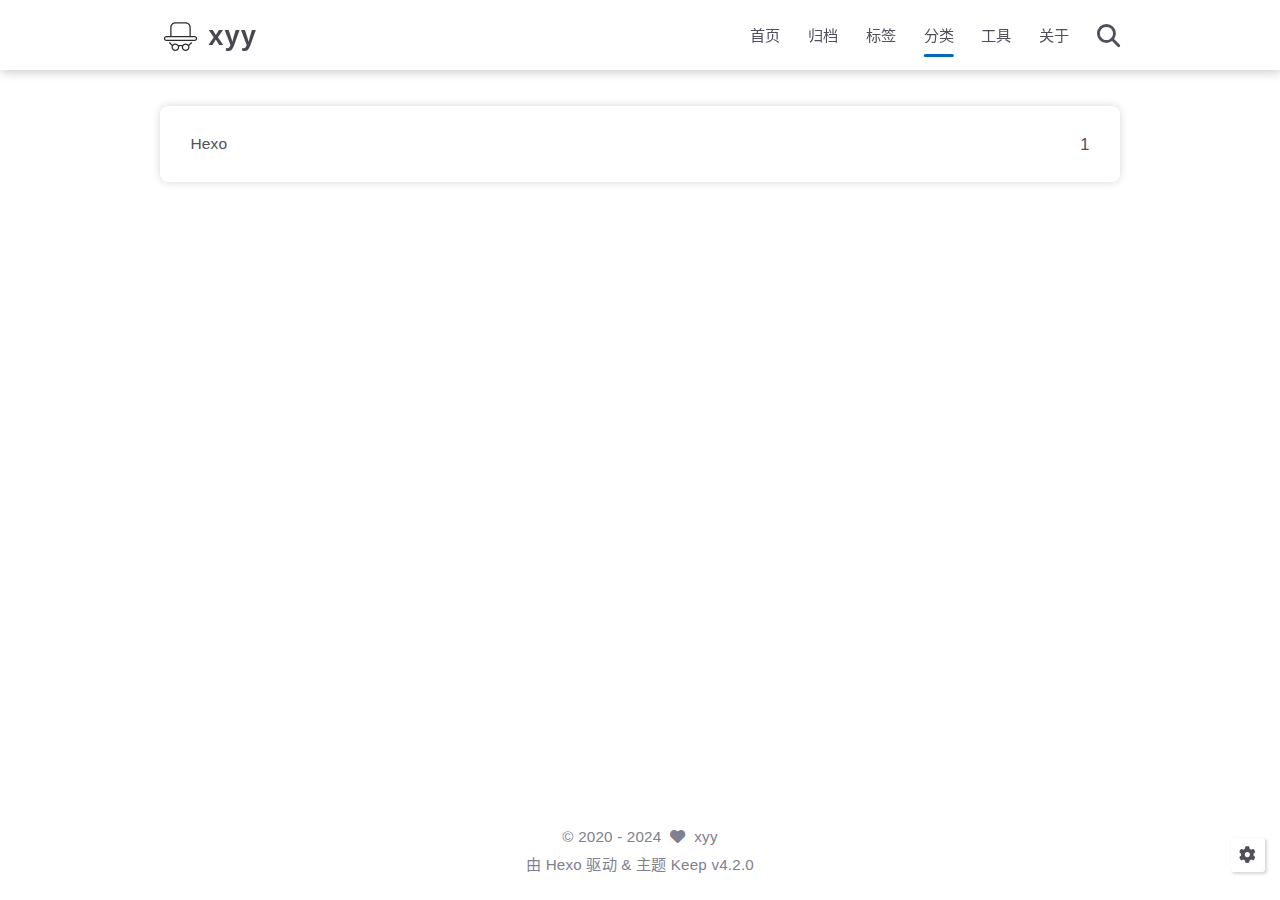
<file: categories/index.html>
<!DOCTYPE html>
<html lang="zh-CN">
<head>
    <meta charset="utf-8">
    <meta name="viewport" content="width=device-width, initial-scale=1, maximum-scale=1">
    <meta name="keywords" content="Hexo Theme Keep">
    <meta name="description" content="记录生活">
    <meta name="author" content="xyy">
    
    <title>
        
            分类 |
        
        xyy
    </title>
    
<link rel="stylesheet" href="/css/style.css">

    
        <link rel="shortcut icon" href="/images/xyylogo.svg">
    
    
<link rel="stylesheet" href="/font/css/fontawesome.min.css">

    
<link rel="stylesheet" href="/font/css/regular.min.css">

    
<link rel="stylesheet" href="/font/css/solid.min.css">

    
<link rel="stylesheet" href="/font/css/brands.min.css">

    
    <script class="keep-theme-configurations">
    const KEEP = window.KEEP || {}
    KEEP.hexo_config = {"hostname":"xyyblog.vercel.app","root":"/","language":"zh-CN","path":"search.xml"}
    KEEP.theme_config = {"base_info":{"primary_color":"#0066cc","title":"xyy","author":"xyy","avatar":"/images/avatar.png","logo":"/images/xyylogo.svg","favicon":"/images/xyylogo.svg"},"menu":{"home":"/","archives":"/archives","tags":"/tags","categories":"/categories","tools":"/tools","about":"/about"},"first_screen":{"enable":true,"background_img":"/images/bg.svg","background_img_dark":"/images/bg.svg","description":"Keep writing and Keep loving.","hitokoto":true},"social_contact":{"enable":true,"links":{"github":"https://github.com/xyydotcool/","weixin":null,"qq":null,"weibo":null,"zhihu":null,"twitter":null,"x":null,"facebook":null,"email":"ghostdot@163.com"}},"scroll":{"progress_bar":false,"percent":true,"hide_header":true},"home":{"announcement":null,"category":true,"tag":true,"post_datetime":"updated"},"post":{"author_badge":{"enable":false,"level_badge":false,"custom_badge":["One","Two","Three"]},"word_count":{"wordcount":false,"min2read":false},"datetime_format":"YYYY-MM-DD HH:mm:ss","copyright_info":false,"share":true,"reward":{"enable":true,"img_link":"/images/reward.png","text":"打赏"}},"code_block":{"tools":{"enable":true,"style":"default"},"highlight_theme":"default"},"toc":{"enable":true,"number":false,"expand_all":true,"init_open":true,"layout":"left"},"website_count":{"busuanzi_count":{"enable":true,"site_uv":true,"site_pv":true,"page_pv":true}},"local_search":{"enable":true,"preload":true},"comment":{"enable":true,"use":"valine","valine":{"appid":"0t6zYoy9AuPEzNDVJzLxhbcJ-gzGzoHsz","appkey":"I1wWtySR8JS9z2ybMb2wqpIV","server_urls":"https://0t6zyoy9.lc-cn-n1-shared.com","placeholder":null},"gitalk":{"github_id":null,"github_admins":null,"repository":null,"client_id":null,"client_secret":null,"proxy":null},"twikoo":{"env_id":null,"region":null,"version":"1.6.36"},"waline":{"server_url":null,"reaction":false,"version":"3.2.1"},"giscus":{"repo":null,"repo_id":null,"category":"Announcements","category_id":null,"reactions_enabled":false},"artalk":{"server":null},"disqus":{"shortname":null}},"rss":{"enable":false},"lazyload":{"enable":true},"cdn":{"enable":false,"provider":"cdnjs"},"pjax":{"enable":true},"footer":{"since":2020,"word_count":false,"site_deploy":{"enable":false,"provider":"github","url":null},"record":{"enable":false,"list":[{"code":null,"link":null}]}},"inject":{"enable":false,"css":[null],"js":[null]},"root":"","source_data":{},"version":"4.2.0"}
    KEEP.language_ago = {"second":"%s 秒前","minute":"%s 分钟前","hour":"%s 小时前","day":"%s 天前","week":"%s 周前","month":"%s 个月前","year":"%s 年前"}
    KEEP.language_code_block = {"copy":"复制代码","copied":"已复制","fold":"折叠代码块","folded":"已折叠"}
    KEEP.language_copy_copyright = {"copy":"复制版权信息","copied":"已复制","title":"原文标题","author":"原文作者","link":"原文链接"}
  </script>
<meta name="generator" content="Hexo 7.3.0"></head>


<body>
<div class="progress-bar-container">
    

    
        <span class="pjax-progress-bar"></span>
        <i class="pjax-progress-icon fas fa-circle-notch fa-spin"></i>
    
</div>



<main class="page-container border-box">
    <!-- home first screen  -->
    

    <!-- page content -->
    <div class="page-main-content border-box">
        <div class="page-main-content-top">
            
<header class="header-wrapper">

    <div class="border-box header-content">
        <div class="left flex-start border-box">
            
                <a class="logo-image border-box" href="/">
                    <img src="/images/xyylogo.svg">
                </a>
            
            <a class="site-name border-box" href="/">
               xyy
            </a>
        </div>

        <div class="right border-box">
            <div class="pc border-box">
                <ul class="menu-list border-box">
                    
                        
                        <li class="menu-item flex-start border-box">
                            <a class="menu-text-color border-box" href="/">
                                
                                首页
                                
                            </a>
                            
                        </li>
                    
                        
                        <li class="menu-item flex-start border-box">
                            <a class="menu-text-color border-box" href="/archives">
                                
                                归档
                                
                            </a>
                            
                        </li>
                    
                        
                        <li class="menu-item flex-start border-box">
                            <a class="menu-text-color border-box" href="/tags">
                                
                                标签
                                
                            </a>
                            
                        </li>
                    
                        
                        <li class="menu-item flex-start border-box active">
                            <a class="menu-text-color border-box" href="/categories">
                                
                                分类
                                
                            </a>
                            
                        </li>
                    
                        
                        <li class="menu-item flex-start border-box">
                            <a class="menu-text-color border-box" href="/tools">
                                
                                工具
                                
                            </a>
                            
                        </li>
                    
                        
                        <li class="menu-item flex-start border-box">
                            <a class="menu-text-color border-box" href="/about">
                                
                                关于
                                
                            </a>
                            
                        </li>
                    
                    
                        <li class="menu-item search search-popup-trigger">
                            <i class="menu-text-color fas search fa-search"></i>
                        </li>
                    
                </ul>
            </div>
            <div class="mobile border-box flex-start">
                
                    <div class="icon-item search search-popup-trigger"><i class="fas fa-search"></i></div>
                
                <div class="icon-item menu-bar">
                    <div class="menu-bar-middle"></div>
                </div>
            </div>
        </div>
    </div>

    <div class="header-drawer">
        <ul class="drawer-menu-list border-box">
            
                
                <li class="drawer-menu-item border-box not-sub-menu">
                    <label class="drawer-menu-label border-box">
                        <a class="drawer-menu-text-color left-side flex-start border-box" href="/">
                            
                            首页
                        </a>
                        
                    </label>
                    
                </li>
            
                
                <li class="drawer-menu-item border-box not-sub-menu">
                    <label class="drawer-menu-label border-box">
                        <a class="drawer-menu-text-color left-side flex-start border-box" href="/archives">
                            
                            归档
                        </a>
                        
                    </label>
                    
                </li>
            
                
                <li class="drawer-menu-item border-box not-sub-menu">
                    <label class="drawer-menu-label border-box">
                        <a class="drawer-menu-text-color left-side flex-start border-box" href="/tags">
                            
                            标签
                        </a>
                        
                    </label>
                    
                </li>
            
                
                <li class="drawer-menu-item border-box not-sub-menu active">
                    <label class="drawer-menu-label border-box">
                        <a class="drawer-menu-text-color left-side flex-start border-box" href="/categories">
                            
                            分类
                        </a>
                        
                    </label>
                    
                </li>
            
                
                <li class="drawer-menu-item border-box not-sub-menu">
                    <label class="drawer-menu-label border-box">
                        <a class="drawer-menu-text-color left-side flex-start border-box" href="/tools">
                            
                            工具
                        </a>
                        
                    </label>
                    
                </li>
            
                
                <li class="drawer-menu-item border-box not-sub-menu">
                    <label class="drawer-menu-label border-box">
                        <a class="drawer-menu-text-color left-side flex-start border-box" href="/about">
                            
                            关于
                        </a>
                        
                    </label>
                    
                </li>
            
        </ul>
    </div>

    <div class="window-mask"></div>

</header>


        </div>

        <div class="page-main-content-middle border-box">

            <div class="main-content border-box">
                

                    <div class="fade-in-down-animation">
    <div class="category-page-container">
        
            <div class="category-list-content">
                <ul class="site-all-category-list"><li class="site-all-category-list-item"><a class="site-all-category-list-link" href="/categories/Hexo/">Hexo</a><span class="site-all-category-list-count">1</span></li></ul>
            </div>
        
        
    </div>
</div>


                
            </div>
        </div>

        <div class="page-main-content-bottom border-box">
            
<footer class="footer border-box">
    <div class="copyright-info info-item">
        &copy;&nbsp;<span>2020</span>&nbsp;-&nbsp;2024
        
            &nbsp;<i class="fas fa-heart icon-animate"></i>&nbsp;&nbsp;<a href="/">xyy</a>
        
    </div>

    <div class="theme-info info-item">
        由&nbsp;<a target="_blank" href="https://hexo.io">Hexo</a>&nbsp;驱动&nbsp;&&nbsp;主题&nbsp;<a class="keep-version" target="_blank" href="https://github.com/XPoet/hexo-theme-keep">Keep</a>
    </div>

    

    
        <div class="count-info info-item">
            

            
                <span class="count-item border-box uv">
                    <span class="item-type border-box">访客数</span>
                    <span class="item-value border-box uv" id="busuanzi_value_site_uv"></span>
                </span>
            

            
                <span class="count-item border-box pv">
                    <span class="item-type border-box">访问量</span>
                    <span class="item-value border-box pv" id="busuanzi_value_site_pv"></span>
                </span>
            
        </div>
    

    
</footer>

        </div>
    </div>

    <!-- post tools -->
    

    <!-- side tools -->
    <div class="side-tools">
        <div class="side-tools-container border-box ">
    <ul class="side-tools-list side-tools-show-handle border-box">
        <li class="tools-item tool-font-adjust-plus flex-center">
            <i class="fas fa-search-plus"></i>
        </li>

        <li class="tools-item tool-font-adjust-minus flex-center">
            <i class="fas fa-search-minus"></i>
        </li>

        <!-- toggle mode -->
        
            <li class="tools-item tool-toggle-theme-mode flex-center">
                <i class="fas fa-moon"></i>
            </li>
        

        <!-- rss -->
        

        <!-- to bottom -->
        <li class="tools-item tool-scroll-to-bottom flex-center">
            <i class="fas fa-arrow-down"></i>
        </li>
    </ul>

    <ul class="exposed-tools-list border-box">
        

        

        <li class="tools-item tool-toggle-show flex-center">
            <i class="fas fa-cog fa-spin"></i>
        </li>

        <li class="tools-item tool-scroll-to-top flex-center show-arrow">
            <i class="arrow fas fa-arrow-up"></i>
            <span class="percent"></span>
        </li>
    </ul>
</div>

    </div>

    <!-- image mask -->
    <div class="zoom-in-image-mask">
    <img class="zoom-in-image">
</div>


    <!-- local search -->
    
        <div class="search-pop-overlay">
    <div class="popup search-popup">
        <div class="search-header">
          <span class="search-input-field-pre">
            <i class="fas fa-keyboard"></i>
          </span>
            <div class="search-input-container">
                <input autocomplete="off"
                       autocorrect="off"
                       autocapitalize="off"
                       placeholder="搜索..."
                       spellcheck="false"
                       type="search"
                       class="search-input"
                >
            </div>
            <span class="close-popup-btn">
                <i class="fas fa-times"></i>
            </span>
        </div>
        <div id="search-result">
            <div id="no-result">
                <i class="fas fa-spinner fa-pulse fa-5x fa-fw"></i>
            </div>
        </div>
    </div>
</div>

    

    <!-- tablet toc -->
    
</main>





<!-- common js -->

<script src="/js/utils.js"></script>

<script src="/js/header-shrink.js"></script>

<script src="/js/back2top.js"></script>

<script src="/js/toggle-theme.js"></script>

<script src="/js/code-block.js"></script>

<script src="/js/main.js"></script>

<script src="/js/libs/anime.min.js"></script>


<!-- local search -->

    
<script src="/js/local-search.js"></script>



<!-- lazyload -->

    
<script src="/js/lazyload.js"></script>



<div class="pjax">
    <!-- home page -->
    

    <!-- post page -->
    

    <!-- categories page -->
    
        
<script src="/js/page/category-page.js"></script>

    

    <!-- links page -->
    

    <!-- photos page -->
    

    <!-- tools page -->
    
</div>

<!-- mermaid -->


<!-- pjax -->

    
<script src="/js/libs/pjax.min.js"></script>

<script>
    window.addEventListener('DOMContentLoaded', () => {
        window.pjax = new Pjax({
            selectors: [
                'head title',
                '.page-container',
                '.pjax'
            ],
            history: true,
            debug: false,
            cacheBust: false,
            timeout: 0,
            analytics: false,
            currentUrlFullReload: false,
            scrollRestoration: false,
        });

        document.addEventListener('pjax:send', () => {
            KEEP.utils.pjaxProgressBarStart()
        });

        document.addEventListener('pjax:complete', () => {
            KEEP.utils.pjaxProgressBarEnd()
            window.pjax.executeScripts(document.querySelectorAll('script[data-pjax], .pjax script'))
            KEEP.initExecute()
        });
    });
</script>




</body>
</html>
</file>
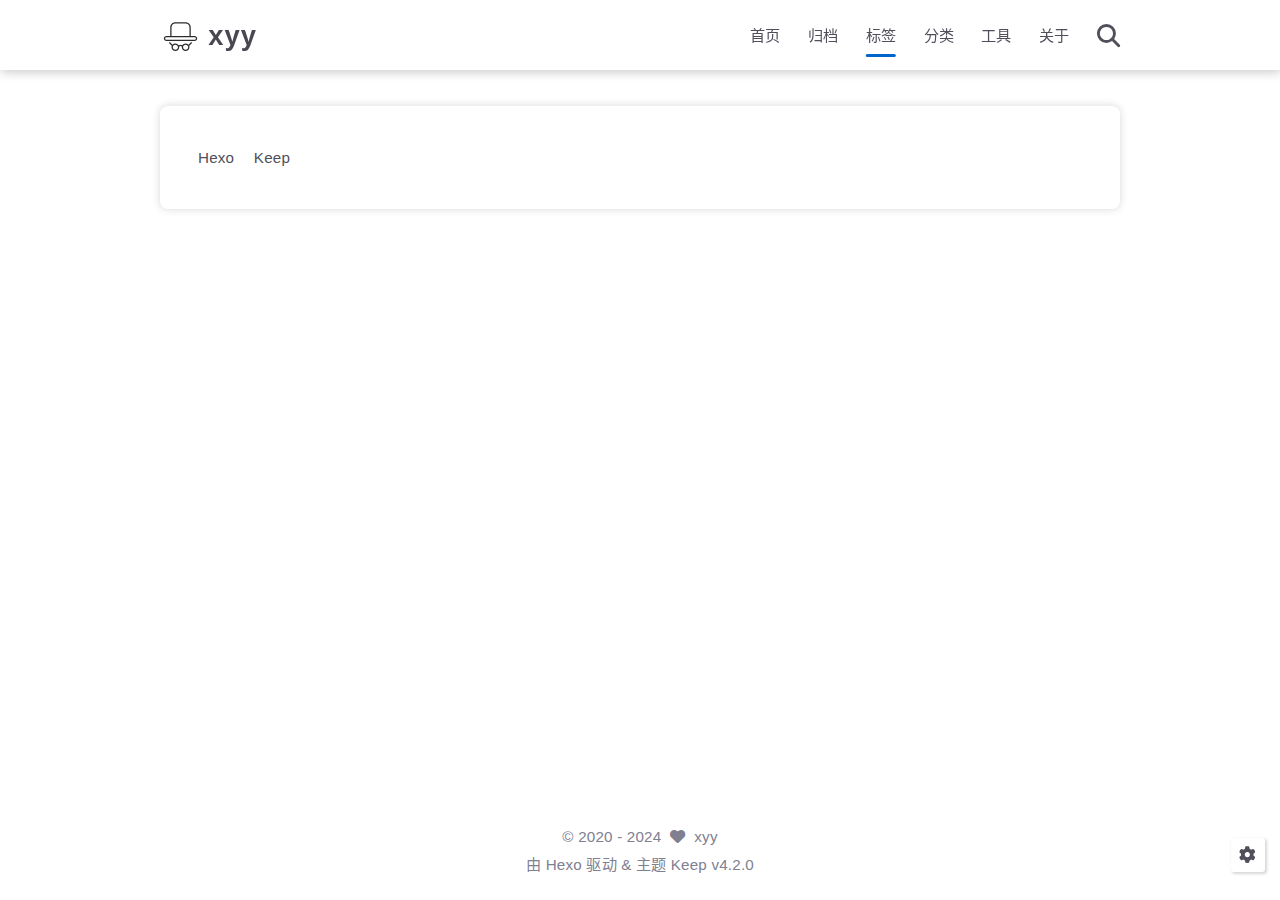
<file: tags/index.html>
<!DOCTYPE html>
<html lang="zh-CN">
<head>
    <meta charset="utf-8">
    <meta name="viewport" content="width=device-width, initial-scale=1, maximum-scale=1">
    <meta name="keywords" content="Hexo Theme Keep">
    <meta name="description" content="记录生活">
    <meta name="author" content="xyy">
    
    <title>
        
            标签 |
        
        xyy
    </title>
    
<link rel="stylesheet" href="/css/style.css">

    
        <link rel="shortcut icon" href="/images/xyylogo.svg">
    
    
<link rel="stylesheet" href="/font/css/fontawesome.min.css">

    
<link rel="stylesheet" href="/font/css/regular.min.css">

    
<link rel="stylesheet" href="/font/css/solid.min.css">

    
<link rel="stylesheet" href="/font/css/brands.min.css">

    
    <script class="keep-theme-configurations">
    const KEEP = window.KEEP || {}
    KEEP.hexo_config = {"hostname":"xyyblog.vercel.app","root":"/","language":"zh-CN","path":"search.xml"}
    KEEP.theme_config = {"base_info":{"primary_color":"#0066cc","title":"xyy","author":"xyy","avatar":"/images/avatar.png","logo":"/images/xyylogo.svg","favicon":"/images/xyylogo.svg"},"menu":{"home":"/","archives":"/archives","tags":"/tags","categories":"/categories","tools":"/tools","about":"/about"},"first_screen":{"enable":true,"background_img":"/images/bg.svg","background_img_dark":"/images/bg.svg","description":"Keep writing and Keep loving.","hitokoto":true},"social_contact":{"enable":true,"links":{"github":"https://github.com/xyydotcool/","weixin":null,"qq":null,"weibo":null,"zhihu":null,"twitter":null,"x":null,"facebook":null,"email":"ghostdot@163.com"}},"scroll":{"progress_bar":false,"percent":true,"hide_header":true},"home":{"announcement":null,"category":true,"tag":true,"post_datetime":"updated"},"post":{"author_badge":{"enable":false,"level_badge":false,"custom_badge":["One","Two","Three"]},"word_count":{"wordcount":false,"min2read":false},"datetime_format":"YYYY-MM-DD HH:mm:ss","copyright_info":false,"share":true,"reward":{"enable":true,"img_link":"/images/reward.png","text":"打赏"}},"code_block":{"tools":{"enable":true,"style":"default"},"highlight_theme":"default"},"toc":{"enable":true,"number":false,"expand_all":true,"init_open":true,"layout":"left"},"website_count":{"busuanzi_count":{"enable":true,"site_uv":true,"site_pv":true,"page_pv":true}},"local_search":{"enable":true,"preload":true},"comment":{"enable":true,"use":"valine","valine":{"appid":"0t6zYoy9AuPEzNDVJzLxhbcJ-gzGzoHsz","appkey":"I1wWtySR8JS9z2ybMb2wqpIV","server_urls":"https://0t6zyoy9.lc-cn-n1-shared.com","placeholder":null},"gitalk":{"github_id":null,"github_admins":null,"repository":null,"client_id":null,"client_secret":null,"proxy":null},"twikoo":{"env_id":null,"region":null,"version":"1.6.36"},"waline":{"server_url":null,"reaction":false,"version":"3.2.1"},"giscus":{"repo":null,"repo_id":null,"category":"Announcements","category_id":null,"reactions_enabled":false},"artalk":{"server":null},"disqus":{"shortname":null}},"rss":{"enable":false},"lazyload":{"enable":true},"cdn":{"enable":false,"provider":"cdnjs"},"pjax":{"enable":true},"footer":{"since":2020,"word_count":false,"site_deploy":{"enable":false,"provider":"github","url":null},"record":{"enable":false,"list":[{"code":null,"link":null}]}},"inject":{"enable":false,"css":[null],"js":[null]},"root":"","source_data":{},"version":"4.2.0"}
    KEEP.language_ago = {"second":"%s 秒前","minute":"%s 分钟前","hour":"%s 小时前","day":"%s 天前","week":"%s 周前","month":"%s 个月前","year":"%s 年前"}
    KEEP.language_code_block = {"copy":"复制代码","copied":"已复制","fold":"折叠代码块","folded":"已折叠"}
    KEEP.language_copy_copyright = {"copy":"复制版权信息","copied":"已复制","title":"原文标题","author":"原文作者","link":"原文链接"}
  </script>
<meta name="generator" content="Hexo 7.3.0"></head>


<body>
<div class="progress-bar-container">
    

    
        <span class="pjax-progress-bar"></span>
        <i class="pjax-progress-icon fas fa-circle-notch fa-spin"></i>
    
</div>



<main class="page-container border-box">
    <!-- home first screen  -->
    

    <!-- page content -->
    <div class="page-main-content border-box">
        <div class="page-main-content-top">
            
<header class="header-wrapper">

    <div class="border-box header-content">
        <div class="left flex-start border-box">
            
                <a class="logo-image border-box" href="/">
                    <img src="/images/xyylogo.svg">
                </a>
            
            <a class="site-name border-box" href="/">
               xyy
            </a>
        </div>

        <div class="right border-box">
            <div class="pc border-box">
                <ul class="menu-list border-box">
                    
                        
                        <li class="menu-item flex-start border-box">
                            <a class="menu-text-color border-box" href="/">
                                
                                首页
                                
                            </a>
                            
                        </li>
                    
                        
                        <li class="menu-item flex-start border-box">
                            <a class="menu-text-color border-box" href="/archives">
                                
                                归档
                                
                            </a>
                            
                        </li>
                    
                        
                        <li class="menu-item flex-start border-box active">
                            <a class="menu-text-color border-box" href="/tags">
                                
                                标签
                                
                            </a>
                            
                        </li>
                    
                        
                        <li class="menu-item flex-start border-box">
                            <a class="menu-text-color border-box" href="/categories">
                                
                                分类
                                
                            </a>
                            
                        </li>
                    
                        
                        <li class="menu-item flex-start border-box">
                            <a class="menu-text-color border-box" href="/tools">
                                
                                工具
                                
                            </a>
                            
                        </li>
                    
                        
                        <li class="menu-item flex-start border-box">
                            <a class="menu-text-color border-box" href="/about">
                                
                                关于
                                
                            </a>
                            
                        </li>
                    
                    
                        <li class="menu-item search search-popup-trigger">
                            <i class="menu-text-color fas search fa-search"></i>
                        </li>
                    
                </ul>
            </div>
            <div class="mobile border-box flex-start">
                
                    <div class="icon-item search search-popup-trigger"><i class="fas fa-search"></i></div>
                
                <div class="icon-item menu-bar">
                    <div class="menu-bar-middle"></div>
                </div>
            </div>
        </div>
    </div>

    <div class="header-drawer">
        <ul class="drawer-menu-list border-box">
            
                
                <li class="drawer-menu-item border-box not-sub-menu">
                    <label class="drawer-menu-label border-box">
                        <a class="drawer-menu-text-color left-side flex-start border-box" href="/">
                            
                            首页
                        </a>
                        
                    </label>
                    
                </li>
            
                
                <li class="drawer-menu-item border-box not-sub-menu">
                    <label class="drawer-menu-label border-box">
                        <a class="drawer-menu-text-color left-side flex-start border-box" href="/archives">
                            
                            归档
                        </a>
                        
                    </label>
                    
                </li>
            
                
                <li class="drawer-menu-item border-box not-sub-menu active">
                    <label class="drawer-menu-label border-box">
                        <a class="drawer-menu-text-color left-side flex-start border-box" href="/tags">
                            
                            标签
                        </a>
                        
                    </label>
                    
                </li>
            
                
                <li class="drawer-menu-item border-box not-sub-menu">
                    <label class="drawer-menu-label border-box">
                        <a class="drawer-menu-text-color left-side flex-start border-box" href="/categories">
                            
                            分类
                        </a>
                        
                    </label>
                    
                </li>
            
                
                <li class="drawer-menu-item border-box not-sub-menu">
                    <label class="drawer-menu-label border-box">
                        <a class="drawer-menu-text-color left-side flex-start border-box" href="/tools">
                            
                            工具
                        </a>
                        
                    </label>
                    
                </li>
            
                
                <li class="drawer-menu-item border-box not-sub-menu">
                    <label class="drawer-menu-label border-box">
                        <a class="drawer-menu-text-color left-side flex-start border-box" href="/about">
                            
                            关于
                        </a>
                        
                    </label>
                    
                </li>
            
        </ul>
    </div>

    <div class="window-mask"></div>

</header>


        </div>

        <div class="page-main-content-middle border-box">

            <div class="main-content border-box">
                

                    <div class="fade-in-down-animation">
    <div class="tag-page-container">
        
            
                <div class="tagcloud-content">
                    <a href="/tags/Hexo/" style="font-size: 1rem;">Hexo</a> <a href="/tags/Keep/" style="font-size: 1rem;">Keep</a>
                </div>
            
        
        
    </div>
</div>


                
            </div>
        </div>

        <div class="page-main-content-bottom border-box">
            
<footer class="footer border-box">
    <div class="copyright-info info-item">
        &copy;&nbsp;<span>2020</span>&nbsp;-&nbsp;2024
        
            &nbsp;<i class="fas fa-heart icon-animate"></i>&nbsp;&nbsp;<a href="/">xyy</a>
        
    </div>

    <div class="theme-info info-item">
        由&nbsp;<a target="_blank" href="https://hexo.io">Hexo</a>&nbsp;驱动&nbsp;&&nbsp;主题&nbsp;<a class="keep-version" target="_blank" href="https://github.com/XPoet/hexo-theme-keep">Keep</a>
    </div>

    

    
        <div class="count-info info-item">
            

            
                <span class="count-item border-box uv">
                    <span class="item-type border-box">访客数</span>
                    <span class="item-value border-box uv" id="busuanzi_value_site_uv"></span>
                </span>
            

            
                <span class="count-item border-box pv">
                    <span class="item-type border-box">访问量</span>
                    <span class="item-value border-box pv" id="busuanzi_value_site_pv"></span>
                </span>
            
        </div>
    

    
</footer>

        </div>
    </div>

    <!-- post tools -->
    

    <!-- side tools -->
    <div class="side-tools">
        <div class="side-tools-container border-box ">
    <ul class="side-tools-list side-tools-show-handle border-box">
        <li class="tools-item tool-font-adjust-plus flex-center">
            <i class="fas fa-search-plus"></i>
        </li>

        <li class="tools-item tool-font-adjust-minus flex-center">
            <i class="fas fa-search-minus"></i>
        </li>

        <!-- toggle mode -->
        
            <li class="tools-item tool-toggle-theme-mode flex-center">
                <i class="fas fa-moon"></i>
            </li>
        

        <!-- rss -->
        

        <!-- to bottom -->
        <li class="tools-item tool-scroll-to-bottom flex-center">
            <i class="fas fa-arrow-down"></i>
        </li>
    </ul>

    <ul class="exposed-tools-list border-box">
        

        

        <li class="tools-item tool-toggle-show flex-center">
            <i class="fas fa-cog fa-spin"></i>
        </li>

        <li class="tools-item tool-scroll-to-top flex-center show-arrow">
            <i class="arrow fas fa-arrow-up"></i>
            <span class="percent"></span>
        </li>
    </ul>
</div>

    </div>

    <!-- image mask -->
    <div class="zoom-in-image-mask">
    <img class="zoom-in-image">
</div>


    <!-- local search -->
    
        <div class="search-pop-overlay">
    <div class="popup search-popup">
        <div class="search-header">
          <span class="search-input-field-pre">
            <i class="fas fa-keyboard"></i>
          </span>
            <div class="search-input-container">
                <input autocomplete="off"
                       autocorrect="off"
                       autocapitalize="off"
                       placeholder="搜索..."
                       spellcheck="false"
                       type="search"
                       class="search-input"
                >
            </div>
            <span class="close-popup-btn">
                <i class="fas fa-times"></i>
            </span>
        </div>
        <div id="search-result">
            <div id="no-result">
                <i class="fas fa-spinner fa-pulse fa-5x fa-fw"></i>
            </div>
        </div>
    </div>
</div>

    

    <!-- tablet toc -->
    
</main>





<!-- common js -->

<script src="/js/utils.js"></script>

<script src="/js/header-shrink.js"></script>

<script src="/js/back2top.js"></script>

<script src="/js/toggle-theme.js"></script>

<script src="/js/code-block.js"></script>

<script src="/js/main.js"></script>

<script src="/js/libs/anime.min.js"></script>


<!-- local search -->

    
<script src="/js/local-search.js"></script>



<!-- lazyload -->

    
<script src="/js/lazyload.js"></script>



<div class="pjax">
    <!-- home page -->
    

    <!-- post page -->
    

    <!-- categories page -->
    

    <!-- links page -->
    

    <!-- photos page -->
    

    <!-- tools page -->
    
</div>

<!-- mermaid -->


<!-- pjax -->

    
<script src="/js/libs/pjax.min.js"></script>

<script>
    window.addEventListener('DOMContentLoaded', () => {
        window.pjax = new Pjax({
            selectors: [
                'head title',
                '.page-container',
                '.pjax'
            ],
            history: true,
            debug: false,
            cacheBust: false,
            timeout: 0,
            analytics: false,
            currentUrlFullReload: false,
            scrollRestoration: false,
        });

        document.addEventListener('pjax:send', () => {
            KEEP.utils.pjaxProgressBarStart()
        });

        document.addEventListener('pjax:complete', () => {
            KEEP.utils.pjaxProgressBarEnd()
            window.pjax.executeScripts(document.querySelectorAll('script[data-pjax], .pjax script'))
            KEEP.initExecute()
        });
    });
</script>




</body>
</html>
</file>
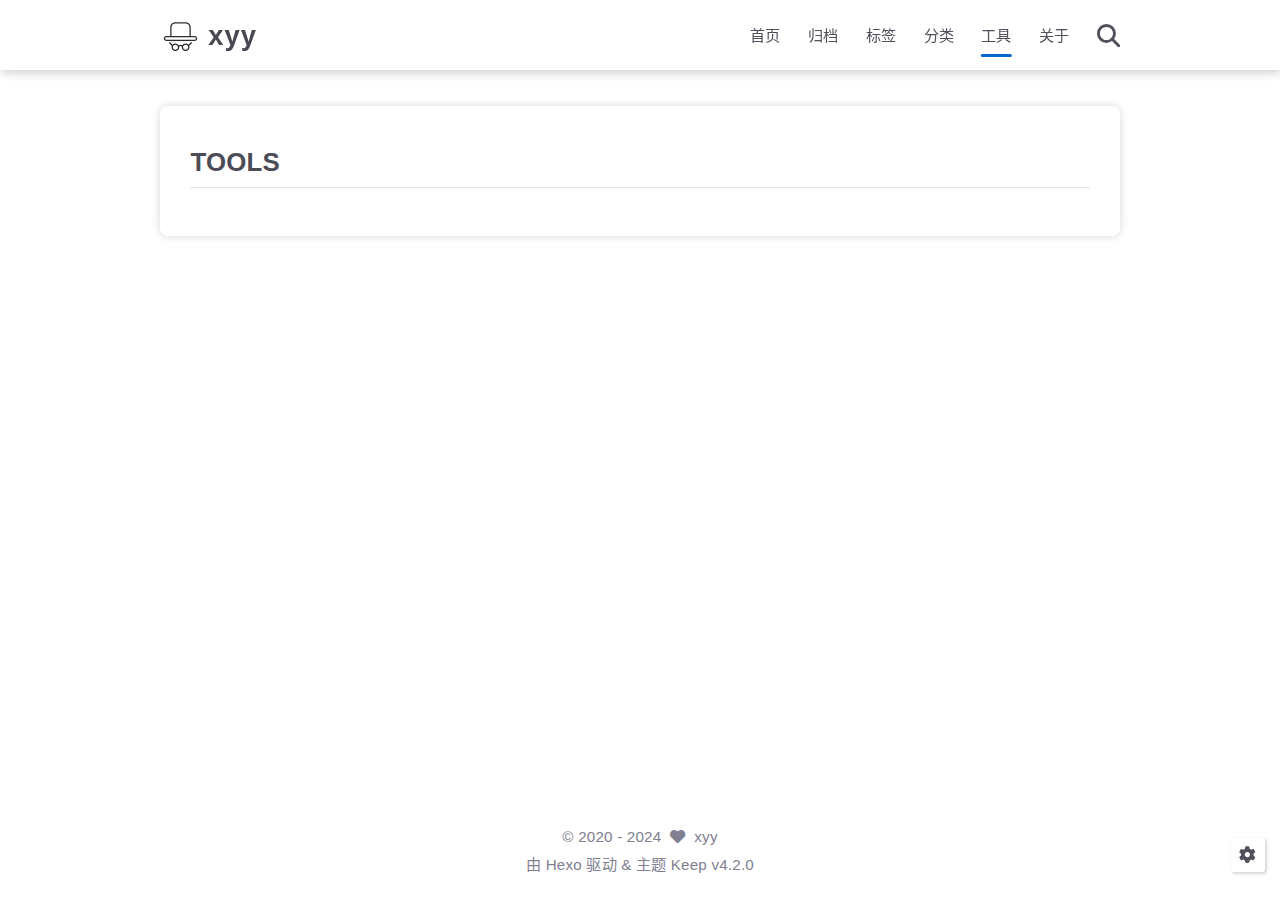
<file: tools/index.html>
<!DOCTYPE html>
<html lang="zh-CN">
<head>
    <meta charset="utf-8">
    <meta name="viewport" content="width=device-width, initial-scale=1, maximum-scale=1">
    <meta name="keywords" content="Hexo Theme Keep">
    <meta name="description" content="记录生活">
    <meta name="author" content="xyy">
    
    <title>
        
            工具 |
        
        xyy
    </title>
    
<link rel="stylesheet" href="/css/style.css">

    
        <link rel="shortcut icon" href="/images/xyylogo.svg">
    
    
<link rel="stylesheet" href="/font/css/fontawesome.min.css">

    
<link rel="stylesheet" href="/font/css/regular.min.css">

    
<link rel="stylesheet" href="/font/css/solid.min.css">

    
<link rel="stylesheet" href="/font/css/brands.min.css">

    
    <script class="keep-theme-configurations">
    const KEEP = window.KEEP || {}
    KEEP.hexo_config = {"hostname":"xyyblog.vercel.app","root":"/","language":"zh-CN","path":"search.xml"}
    KEEP.theme_config = {"base_info":{"primary_color":"#0066cc","title":"xyy","author":"xyy","avatar":"/images/avatar.png","logo":"/images/xyylogo.svg","favicon":"/images/xyylogo.svg"},"menu":{"home":"/","archives":"/archives","tags":"/tags","categories":"/categories","tools":"/tools","about":"/about"},"first_screen":{"enable":true,"background_img":"/images/bg.svg","background_img_dark":"/images/bg.svg","description":"Keep writing and Keep loving.","hitokoto":true},"social_contact":{"enable":true,"links":{"github":"https://github.com/xyydotcool/","weixin":null,"qq":null,"weibo":null,"zhihu":null,"twitter":null,"x":null,"facebook":null,"email":"ghostdot@163.com"}},"scroll":{"progress_bar":false,"percent":true,"hide_header":true},"home":{"announcement":null,"category":true,"tag":true,"post_datetime":"updated"},"post":{"author_badge":{"enable":false,"level_badge":false,"custom_badge":["One","Two","Three"]},"word_count":{"wordcount":false,"min2read":false},"datetime_format":"YYYY-MM-DD HH:mm:ss","copyright_info":false,"share":true,"reward":{"enable":true,"img_link":"/images/reward.png","text":"打赏"}},"code_block":{"tools":{"enable":true,"style":"default"},"highlight_theme":"default"},"toc":{"enable":true,"number":false,"expand_all":true,"init_open":true,"layout":"left"},"website_count":{"busuanzi_count":{"enable":true,"site_uv":true,"site_pv":true,"page_pv":true}},"local_search":{"enable":true,"preload":true},"comment":{"enable":true,"use":"valine","valine":{"appid":"0t6zYoy9AuPEzNDVJzLxhbcJ-gzGzoHsz","appkey":"I1wWtySR8JS9z2ybMb2wqpIV","server_urls":"https://0t6zyoy9.lc-cn-n1-shared.com","placeholder":null},"gitalk":{"github_id":null,"github_admins":null,"repository":null,"client_id":null,"client_secret":null,"proxy":null},"twikoo":{"env_id":null,"region":null,"version":"1.6.36"},"waline":{"server_url":null,"reaction":false,"version":"3.2.1"},"giscus":{"repo":null,"repo_id":null,"category":"Announcements","category_id":null,"reactions_enabled":false},"artalk":{"server":null},"disqus":{"shortname":null}},"rss":{"enable":false},"lazyload":{"enable":true},"cdn":{"enable":false,"provider":"cdnjs"},"pjax":{"enable":true},"footer":{"since":2020,"word_count":false,"site_deploy":{"enable":false,"provider":"github","url":null},"record":{"enable":false,"list":[{"code":null,"link":null}]}},"inject":{"enable":false,"css":[null],"js":[null]},"root":"","source_data":{},"version":"4.2.0"}
    KEEP.language_ago = {"second":"%s 秒前","minute":"%s 分钟前","hour":"%s 小时前","day":"%s 天前","week":"%s 周前","month":"%s 个月前","year":"%s 年前"}
    KEEP.language_code_block = {"copy":"复制代码","copied":"已复制","fold":"折叠代码块","folded":"已折叠"}
    KEEP.language_copy_copyright = {"copy":"复制版权信息","copied":"已复制","title":"原文标题","author":"原文作者","link":"原文链接"}
  </script>
<meta name="generator" content="Hexo 7.3.0"></head>


<body>
<div class="progress-bar-container">
    

    
        <span class="pjax-progress-bar"></span>
        <i class="pjax-progress-icon fas fa-circle-notch fa-spin"></i>
    
</div>



<main class="page-container border-box">
    <!-- home first screen  -->
    

    <!-- page content -->
    <div class="page-main-content border-box">
        <div class="page-main-content-top">
            
<header class="header-wrapper">

    <div class="border-box header-content">
        <div class="left flex-start border-box">
            
                <a class="logo-image border-box" href="/">
                    <img src="/images/xyylogo.svg">
                </a>
            
            <a class="site-name border-box" href="/">
               xyy
            </a>
        </div>

        <div class="right border-box">
            <div class="pc border-box">
                <ul class="menu-list border-box">
                    
                        
                        <li class="menu-item flex-start border-box">
                            <a class="menu-text-color border-box" href="/">
                                
                                首页
                                
                            </a>
                            
                        </li>
                    
                        
                        <li class="menu-item flex-start border-box">
                            <a class="menu-text-color border-box" href="/archives">
                                
                                归档
                                
                            </a>
                            
                        </li>
                    
                        
                        <li class="menu-item flex-start border-box">
                            <a class="menu-text-color border-box" href="/tags">
                                
                                标签
                                
                            </a>
                            
                        </li>
                    
                        
                        <li class="menu-item flex-start border-box">
                            <a class="menu-text-color border-box" href="/categories">
                                
                                分类
                                
                            </a>
                            
                        </li>
                    
                        
                        <li class="menu-item flex-start border-box active">
                            <a class="menu-text-color border-box" href="/tools">
                                
                                工具
                                
                            </a>
                            
                        </li>
                    
                        
                        <li class="menu-item flex-start border-box">
                            <a class="menu-text-color border-box" href="/about">
                                
                                关于
                                
                            </a>
                            
                        </li>
                    
                    
                        <li class="menu-item search search-popup-trigger">
                            <i class="menu-text-color fas search fa-search"></i>
                        </li>
                    
                </ul>
            </div>
            <div class="mobile border-box flex-start">
                
                    <div class="icon-item search search-popup-trigger"><i class="fas fa-search"></i></div>
                
                <div class="icon-item menu-bar">
                    <div class="menu-bar-middle"></div>
                </div>
            </div>
        </div>
    </div>

    <div class="header-drawer">
        <ul class="drawer-menu-list border-box">
            
                
                <li class="drawer-menu-item border-box not-sub-menu">
                    <label class="drawer-menu-label border-box">
                        <a class="drawer-menu-text-color left-side flex-start border-box" href="/">
                            
                            首页
                        </a>
                        
                    </label>
                    
                </li>
            
                
                <li class="drawer-menu-item border-box not-sub-menu">
                    <label class="drawer-menu-label border-box">
                        <a class="drawer-menu-text-color left-side flex-start border-box" href="/archives">
                            
                            归档
                        </a>
                        
                    </label>
                    
                </li>
            
                
                <li class="drawer-menu-item border-box not-sub-menu">
                    <label class="drawer-menu-label border-box">
                        <a class="drawer-menu-text-color left-side flex-start border-box" href="/tags">
                            
                            标签
                        </a>
                        
                    </label>
                    
                </li>
            
                
                <li class="drawer-menu-item border-box not-sub-menu">
                    <label class="drawer-menu-label border-box">
                        <a class="drawer-menu-text-color left-side flex-start border-box" href="/categories">
                            
                            分类
                        </a>
                        
                    </label>
                    
                </li>
            
                
                <li class="drawer-menu-item border-box not-sub-menu active">
                    <label class="drawer-menu-label border-box">
                        <a class="drawer-menu-text-color left-side flex-start border-box" href="/tools">
                            
                            工具
                        </a>
                        
                    </label>
                    
                </li>
            
                
                <li class="drawer-menu-item border-box not-sub-menu">
                    <label class="drawer-menu-label border-box">
                        <a class="drawer-menu-text-color left-side flex-start border-box" href="/about">
                            
                            关于
                        </a>
                        
                    </label>
                    
                </li>
            
        </ul>
    </div>

    <div class="window-mask"></div>

</header>


        </div>

        <div class="page-main-content-middle border-box">

            <div class="main-content border-box">
                

                    

<div class="fade-in-down-animation">
    <div class="page-template-container border-box keep-container ">
        <!-- page top -->
        

        <!-- page bottom -->
        <div class="page-template-bottom border-box">
            <!-- use page template -->
            

            <!-- page content -->
            <div class="page-content border-box keep-markdown-body ">
                
                    <h1>TOOLS</h1>
                
            </div>

            <!-- comment plugin -->
            
        </div>
    </div>
</div>


                
            </div>
        </div>

        <div class="page-main-content-bottom border-box">
            
<footer class="footer border-box">
    <div class="copyright-info info-item">
        &copy;&nbsp;<span>2020</span>&nbsp;-&nbsp;2024
        
            &nbsp;<i class="fas fa-heart icon-animate"></i>&nbsp;&nbsp;<a href="/">xyy</a>
        
    </div>

    <div class="theme-info info-item">
        由&nbsp;<a target="_blank" href="https://hexo.io">Hexo</a>&nbsp;驱动&nbsp;&&nbsp;主题&nbsp;<a class="keep-version" target="_blank" href="https://github.com/XPoet/hexo-theme-keep">Keep</a>
    </div>

    

    
        <div class="count-info info-item">
            

            
                <span class="count-item border-box uv">
                    <span class="item-type border-box">访客数</span>
                    <span class="item-value border-box uv" id="busuanzi_value_site_uv"></span>
                </span>
            

            
                <span class="count-item border-box pv">
                    <span class="item-type border-box">访问量</span>
                    <span class="item-value border-box pv" id="busuanzi_value_site_pv"></span>
                </span>
            
        </div>
    

    
</footer>

        </div>
    </div>

    <!-- post tools -->
    

    <!-- side tools -->
    <div class="side-tools">
        <div class="side-tools-container border-box ">
    <ul class="side-tools-list side-tools-show-handle border-box">
        <li class="tools-item tool-font-adjust-plus flex-center">
            <i class="fas fa-search-plus"></i>
        </li>

        <li class="tools-item tool-font-adjust-minus flex-center">
            <i class="fas fa-search-minus"></i>
        </li>

        <!-- toggle mode -->
        
            <li class="tools-item tool-toggle-theme-mode flex-center">
                <i class="fas fa-moon"></i>
            </li>
        

        <!-- rss -->
        

        <!-- to bottom -->
        <li class="tools-item tool-scroll-to-bottom flex-center">
            <i class="fas fa-arrow-down"></i>
        </li>
    </ul>

    <ul class="exposed-tools-list border-box">
        

        

        <li class="tools-item tool-toggle-show flex-center">
            <i class="fas fa-cog fa-spin"></i>
        </li>

        <li class="tools-item tool-scroll-to-top flex-center show-arrow">
            <i class="arrow fas fa-arrow-up"></i>
            <span class="percent"></span>
        </li>
    </ul>
</div>

    </div>

    <!-- image mask -->
    <div class="zoom-in-image-mask">
    <img class="zoom-in-image">
</div>


    <!-- local search -->
    
        <div class="search-pop-overlay">
    <div class="popup search-popup">
        <div class="search-header">
          <span class="search-input-field-pre">
            <i class="fas fa-keyboard"></i>
          </span>
            <div class="search-input-container">
                <input autocomplete="off"
                       autocorrect="off"
                       autocapitalize="off"
                       placeholder="搜索..."
                       spellcheck="false"
                       type="search"
                       class="search-input"
                >
            </div>
            <span class="close-popup-btn">
                <i class="fas fa-times"></i>
            </span>
        </div>
        <div id="search-result">
            <div id="no-result">
                <i class="fas fa-spinner fa-pulse fa-5x fa-fw"></i>
            </div>
        </div>
    </div>
</div>

    

    <!-- tablet toc -->
    
</main>





<!-- common js -->

<script src="/js/utils.js"></script>

<script src="/js/header-shrink.js"></script>

<script src="/js/back2top.js"></script>

<script src="/js/toggle-theme.js"></script>

<script src="/js/code-block.js"></script>

<script src="/js/main.js"></script>

<script src="/js/libs/anime.min.js"></script>


<!-- local search -->

    
<script src="/js/local-search.js"></script>



<!-- lazyload -->

    
<script src="/js/lazyload.js"></script>



<div class="pjax">
    <!-- home page -->
    

    <!-- post page -->
    

    <!-- categories page -->
    

    <!-- links page -->
    

    <!-- photos page -->
    

    <!-- tools page -->
    
</div>

<!-- mermaid -->


<!-- pjax -->

    
<script src="/js/libs/pjax.min.js"></script>

<script>
    window.addEventListener('DOMContentLoaded', () => {
        window.pjax = new Pjax({
            selectors: [
                'head title',
                '.page-container',
                '.pjax'
            ],
            history: true,
            debug: false,
            cacheBust: false,
            timeout: 0,
            analytics: false,
            currentUrlFullReload: false,
            scrollRestoration: false,
        });

        document.addEventListener('pjax:send', () => {
            KEEP.utils.pjaxProgressBarStart()
        });

        document.addEventListener('pjax:complete', () => {
            KEEP.utils.pjaxProgressBarEnd()
            window.pjax.executeScripts(document.querySelectorAll('script[data-pjax], .pjax script'))
            KEEP.initExecute()
        });
    });
</script>




</body>
</html>
</file>
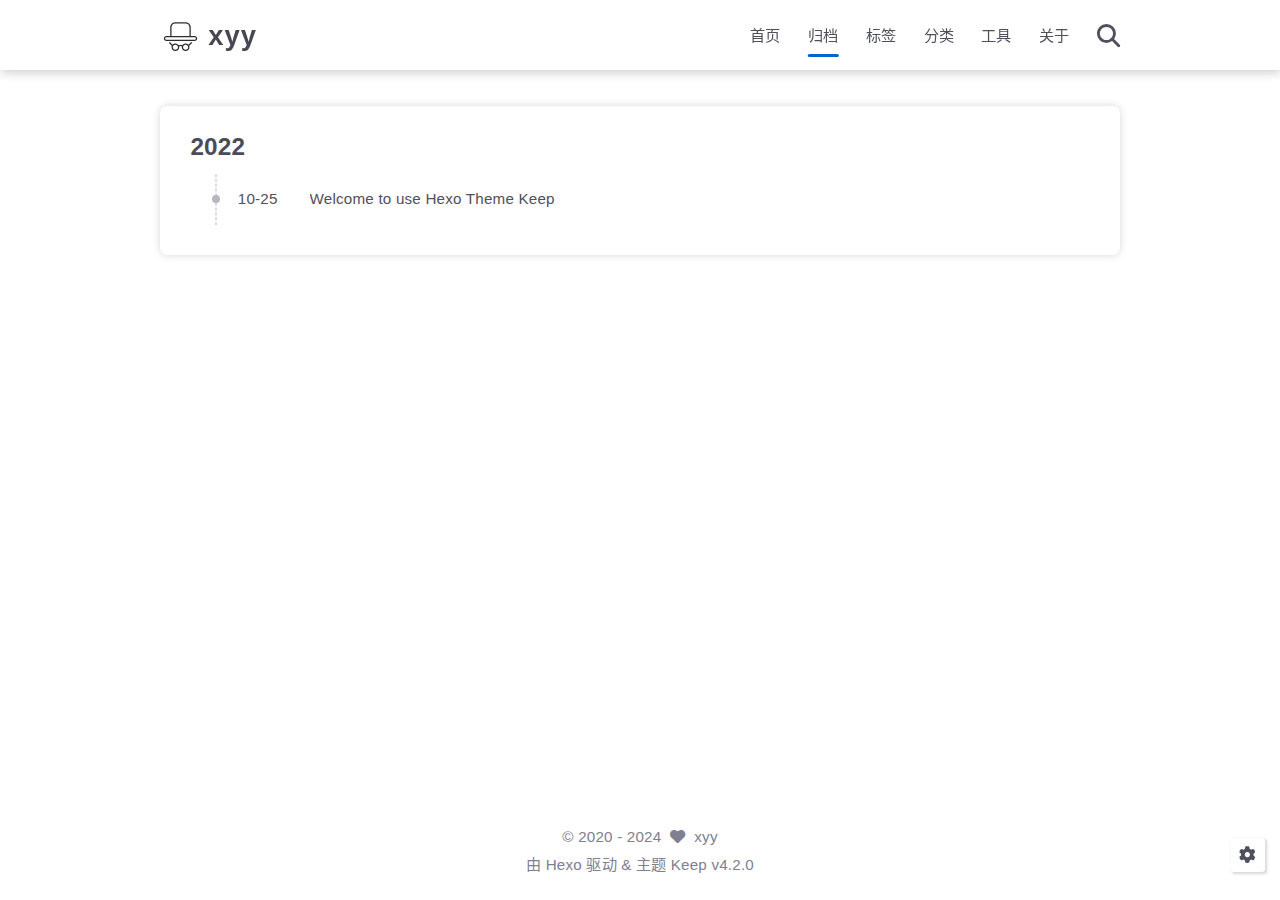
<file: archives/2022/index.html>
<!DOCTYPE html>
<html lang="zh-CN">
<head>
    <meta charset="utf-8">
    <meta name="viewport" content="width=device-width, initial-scale=1, maximum-scale=1">
    <meta name="keywords" content="Hexo Theme Keep">
    <meta name="description" content="记录生活">
    <meta name="author" content="xyy">
    
    <title>
        
            归档: 2022 |
        
        xyy
    </title>
    
<link rel="stylesheet" href="/css/style.css">

    
        <link rel="shortcut icon" href="/images/xyylogo.svg">
    
    
<link rel="stylesheet" href="/font/css/fontawesome.min.css">

    
<link rel="stylesheet" href="/font/css/regular.min.css">

    
<link rel="stylesheet" href="/font/css/solid.min.css">

    
<link rel="stylesheet" href="/font/css/brands.min.css">

    
    <script class="keep-theme-configurations">
    const KEEP = window.KEEP || {}
    KEEP.hexo_config = {"hostname":"xyyblog.vercel.app","root":"/","language":"zh-CN","path":"search.xml"}
    KEEP.theme_config = {"base_info":{"primary_color":"#0066cc","title":"xyy","author":"xyy","avatar":"/images/avatar.png","logo":"/images/xyylogo.svg","favicon":"/images/xyylogo.svg"},"menu":{"home":"/","archives":"/archives","tags":"/tags","categories":"/categories","tools":"/tools","about":"/about"},"first_screen":{"enable":true,"background_img":"/images/bg.svg","background_img_dark":"/images/bg.svg","description":"Keep writing and Keep loving.","hitokoto":true},"social_contact":{"enable":true,"links":{"github":"https://github.com/xyydotcool/","weixin":null,"qq":null,"weibo":null,"zhihu":null,"twitter":null,"x":null,"facebook":null,"email":"ghostdot@163.com"}},"scroll":{"progress_bar":false,"percent":true,"hide_header":true},"home":{"announcement":null,"category":true,"tag":true,"post_datetime":"updated"},"post":{"author_badge":{"enable":false,"level_badge":false,"custom_badge":["One","Two","Three"]},"word_count":{"wordcount":false,"min2read":false},"datetime_format":"YYYY-MM-DD HH:mm:ss","copyright_info":false,"share":true,"reward":{"enable":true,"img_link":"/images/reward.png","text":"打赏"}},"code_block":{"tools":{"enable":true,"style":"default"},"highlight_theme":"default"},"toc":{"enable":true,"number":false,"expand_all":true,"init_open":true,"layout":"left"},"website_count":{"busuanzi_count":{"enable":true,"site_uv":true,"site_pv":true,"page_pv":true}},"local_search":{"enable":true,"preload":true},"comment":{"enable":true,"use":"valine","valine":{"appid":"0t6zYoy9AuPEzNDVJzLxhbcJ-gzGzoHsz","appkey":"I1wWtySR8JS9z2ybMb2wqpIV","server_urls":"https://0t6zyoy9.lc-cn-n1-shared.com","placeholder":null},"gitalk":{"github_id":null,"github_admins":null,"repository":null,"client_id":null,"client_secret":null,"proxy":null},"twikoo":{"env_id":null,"region":null,"version":"1.6.36"},"waline":{"server_url":null,"reaction":false,"version":"3.2.1"},"giscus":{"repo":null,"repo_id":null,"category":"Announcements","category_id":null,"reactions_enabled":false},"artalk":{"server":null},"disqus":{"shortname":null}},"rss":{"enable":false},"lazyload":{"enable":true},"cdn":{"enable":false,"provider":"cdnjs"},"pjax":{"enable":true},"footer":{"since":2020,"word_count":false,"site_deploy":{"enable":false,"provider":"github","url":null},"record":{"enable":false,"list":[{"code":null,"link":null}]}},"inject":{"enable":false,"css":[null],"js":[null]},"root":"","source_data":{},"version":"4.2.0"}
    KEEP.language_ago = {"second":"%s 秒前","minute":"%s 分钟前","hour":"%s 小时前","day":"%s 天前","week":"%s 周前","month":"%s 个月前","year":"%s 年前"}
    KEEP.language_code_block = {"copy":"复制代码","copied":"已复制","fold":"折叠代码块","folded":"已折叠"}
    KEEP.language_copy_copyright = {"copy":"复制版权信息","copied":"已复制","title":"原文标题","author":"原文作者","link":"原文链接"}
  </script>
<meta name="generator" content="Hexo 7.3.0"></head>


<body>
<div class="progress-bar-container">
    

    
        <span class="pjax-progress-bar"></span>
        <i class="pjax-progress-icon fas fa-circle-notch fa-spin"></i>
    
</div>



<main class="page-container border-box">
    <!-- home first screen  -->
    

    <!-- page content -->
    <div class="page-main-content border-box">
        <div class="page-main-content-top">
            
<header class="header-wrapper">

    <div class="border-box header-content">
        <div class="left flex-start border-box">
            
                <a class="logo-image border-box" href="/">
                    <img src="/images/xyylogo.svg">
                </a>
            
            <a class="site-name border-box" href="/">
               xyy
            </a>
        </div>

        <div class="right border-box">
            <div class="pc border-box">
                <ul class="menu-list border-box">
                    
                        
                        <li class="menu-item flex-start border-box">
                            <a class="menu-text-color border-box" href="/">
                                
                                首页
                                
                            </a>
                            
                        </li>
                    
                        
                        <li class="menu-item flex-start border-box active">
                            <a class="menu-text-color border-box" href="/archives">
                                
                                归档
                                
                            </a>
                            
                        </li>
                    
                        
                        <li class="menu-item flex-start border-box">
                            <a class="menu-text-color border-box" href="/tags">
                                
                                标签
                                
                            </a>
                            
                        </li>
                    
                        
                        <li class="menu-item flex-start border-box">
                            <a class="menu-text-color border-box" href="/categories">
                                
                                分类
                                
                            </a>
                            
                        </li>
                    
                        
                        <li class="menu-item flex-start border-box">
                            <a class="menu-text-color border-box" href="/tools">
                                
                                工具
                                
                            </a>
                            
                        </li>
                    
                        
                        <li class="menu-item flex-start border-box">
                            <a class="menu-text-color border-box" href="/about">
                                
                                关于
                                
                            </a>
                            
                        </li>
                    
                    
                        <li class="menu-item search search-popup-trigger">
                            <i class="menu-text-color fas search fa-search"></i>
                        </li>
                    
                </ul>
            </div>
            <div class="mobile border-box flex-start">
                
                    <div class="icon-item search search-popup-trigger"><i class="fas fa-search"></i></div>
                
                <div class="icon-item menu-bar">
                    <div class="menu-bar-middle"></div>
                </div>
            </div>
        </div>
    </div>

    <div class="header-drawer">
        <ul class="drawer-menu-list border-box">
            
                
                <li class="drawer-menu-item border-box not-sub-menu">
                    <label class="drawer-menu-label border-box">
                        <a class="drawer-menu-text-color left-side flex-start border-box" href="/">
                            
                            首页
                        </a>
                        
                    </label>
                    
                </li>
            
                
                <li class="drawer-menu-item border-box not-sub-menu active">
                    <label class="drawer-menu-label border-box">
                        <a class="drawer-menu-text-color left-side flex-start border-box" href="/archives">
                            
                            归档
                        </a>
                        
                    </label>
                    
                </li>
            
                
                <li class="drawer-menu-item border-box not-sub-menu">
                    <label class="drawer-menu-label border-box">
                        <a class="drawer-menu-text-color left-side flex-start border-box" href="/tags">
                            
                            标签
                        </a>
                        
                    </label>
                    
                </li>
            
                
                <li class="drawer-menu-item border-box not-sub-menu">
                    <label class="drawer-menu-label border-box">
                        <a class="drawer-menu-text-color left-side flex-start border-box" href="/categories">
                            
                            分类
                        </a>
                        
                    </label>
                    
                </li>
            
                
                <li class="drawer-menu-item border-box not-sub-menu">
                    <label class="drawer-menu-label border-box">
                        <a class="drawer-menu-text-color left-side flex-start border-box" href="/tools">
                            
                            工具
                        </a>
                        
                    </label>
                    
                </li>
            
                
                <li class="drawer-menu-item border-box not-sub-menu">
                    <label class="drawer-menu-label border-box">
                        <a class="drawer-menu-text-color left-side flex-start border-box" href="/about">
                            
                            关于
                        </a>
                        
                    </label>
                    
                </li>
            
        </ul>
    </div>

    <div class="window-mask"></div>

</header>


        </div>

        <div class="page-main-content-middle border-box">

            <div class="main-content border-box">
                

                    <div class="fade-in-down-animation">
    <div class="archives-container">
        <div class="archives-timeline border-box">
            
<div class="archive-list-container border-box">
    
        <section class="archive-item border-box">
            <div class="archive-item-header border-box">
                <span class="archive-year">2022</span>
            </div>
            <ul class="archive-item-body border-box">
                
                    <li class="post-item border-box">
                        <span class="starting-point border-box flex-center"></span>
                        <span class="post-date border-box">10-25</span>
                        <a class="post-title border-box text-ellipsis"
                           href="/2022/10/25/%E6%A8%A1%E7%89%88/"
                        >Welcome to use Hexo Theme Keep</a>
                    </li>
                
            </ul>
        </section>
    
</div>

        </div>
    </div>
    



</div>


                
            </div>
        </div>

        <div class="page-main-content-bottom border-box">
            
<footer class="footer border-box">
    <div class="copyright-info info-item">
        &copy;&nbsp;<span>2020</span>&nbsp;-&nbsp;2024
        
            &nbsp;<i class="fas fa-heart icon-animate"></i>&nbsp;&nbsp;<a href="/">xyy</a>
        
    </div>

    <div class="theme-info info-item">
        由&nbsp;<a target="_blank" href="https://hexo.io">Hexo</a>&nbsp;驱动&nbsp;&&nbsp;主题&nbsp;<a class="keep-version" target="_blank" href="https://github.com/XPoet/hexo-theme-keep">Keep</a>
    </div>

    

    
        <div class="count-info info-item">
            

            
                <span class="count-item border-box uv">
                    <span class="item-type border-box">访客数</span>
                    <span class="item-value border-box uv" id="busuanzi_value_site_uv"></span>
                </span>
            

            
                <span class="count-item border-box pv">
                    <span class="item-type border-box">访问量</span>
                    <span class="item-value border-box pv" id="busuanzi_value_site_pv"></span>
                </span>
            
        </div>
    

    
</footer>

        </div>
    </div>

    <!-- post tools -->
    

    <!-- side tools -->
    <div class="side-tools">
        <div class="side-tools-container border-box ">
    <ul class="side-tools-list side-tools-show-handle border-box">
        <li class="tools-item tool-font-adjust-plus flex-center">
            <i class="fas fa-search-plus"></i>
        </li>

        <li class="tools-item tool-font-adjust-minus flex-center">
            <i class="fas fa-search-minus"></i>
        </li>

        <!-- toggle mode -->
        
            <li class="tools-item tool-toggle-theme-mode flex-center">
                <i class="fas fa-moon"></i>
            </li>
        

        <!-- rss -->
        

        <!-- to bottom -->
        <li class="tools-item tool-scroll-to-bottom flex-center">
            <i class="fas fa-arrow-down"></i>
        </li>
    </ul>

    <ul class="exposed-tools-list border-box">
        

        

        <li class="tools-item tool-toggle-show flex-center">
            <i class="fas fa-cog fa-spin"></i>
        </li>

        <li class="tools-item tool-scroll-to-top flex-center show-arrow">
            <i class="arrow fas fa-arrow-up"></i>
            <span class="percent"></span>
        </li>
    </ul>
</div>

    </div>

    <!-- image mask -->
    <div class="zoom-in-image-mask">
    <img class="zoom-in-image">
</div>


    <!-- local search -->
    
        <div class="search-pop-overlay">
    <div class="popup search-popup">
        <div class="search-header">
          <span class="search-input-field-pre">
            <i class="fas fa-keyboard"></i>
          </span>
            <div class="search-input-container">
                <input autocomplete="off"
                       autocorrect="off"
                       autocapitalize="off"
                       placeholder="搜索..."
                       spellcheck="false"
                       type="search"
                       class="search-input"
                >
            </div>
            <span class="close-popup-btn">
                <i class="fas fa-times"></i>
            </span>
        </div>
        <div id="search-result">
            <div id="no-result">
                <i class="fas fa-spinner fa-pulse fa-5x fa-fw"></i>
            </div>
        </div>
    </div>
</div>

    

    <!-- tablet toc -->
    
</main>






<!-- common js -->

<script src="/js/utils.js"></script>

<script src="/js/header-shrink.js"></script>

<script src="/js/back2top.js"></script>

<script src="/js/toggle-theme.js"></script>

<script src="/js/code-block.js"></script>

<script src="/js/main.js"></script>

<script src="/js/libs/anime.min.js"></script>


<!-- local search -->

    
<script src="/js/local-search.js"></script>



<!-- lazyload -->

    
<script src="/js/lazyload.js"></script>



<div class="pjax">
    <!-- home page -->
    

    <!-- post page -->
    

    <!-- categories page -->
    

    <!-- links page -->
    

    <!-- photos page -->
    

    <!-- tools page -->
    
</div>

<!-- mermaid -->


<!-- pjax -->

    
<script src="/js/libs/pjax.min.js"></script>

<script>
    window.addEventListener('DOMContentLoaded', () => {
        window.pjax = new Pjax({
            selectors: [
                'head title',
                '.page-container',
                '.pjax'
            ],
            history: true,
            debug: false,
            cacheBust: false,
            timeout: 0,
            analytics: false,
            currentUrlFullReload: false,
            scrollRestoration: false,
        });

        document.addEventListener('pjax:send', () => {
            KEEP.utils.pjaxProgressBarStart()
        });

        document.addEventListener('pjax:complete', () => {
            KEEP.utils.pjaxProgressBarEnd()
            window.pjax.executeScripts(document.querySelectorAll('script[data-pjax], .pjax script'))
            KEEP.initExecute()
        });
    });
</script>




</body>
</html>
</file>
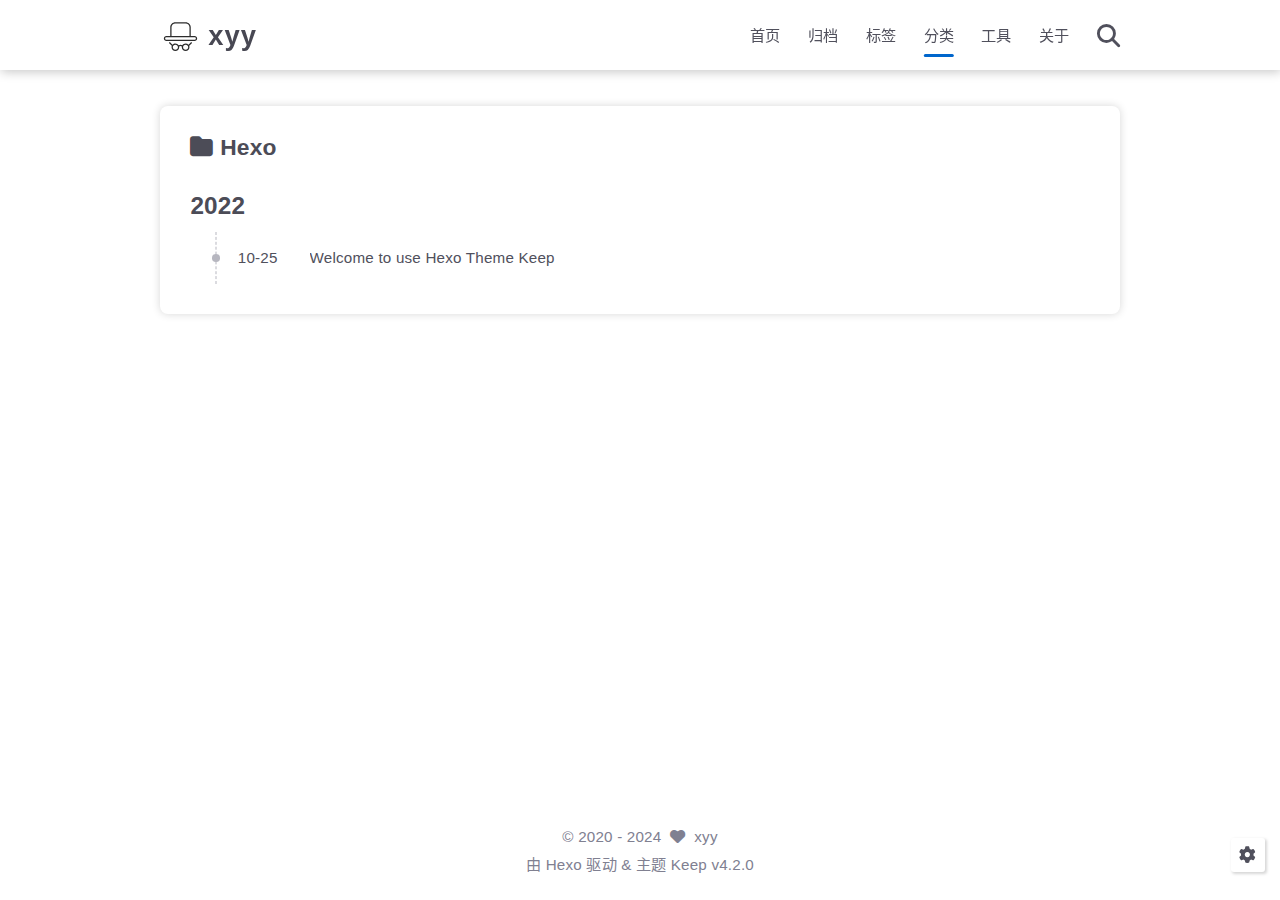
<file: categories/Hexo/index.html>
<!DOCTYPE html>
<html lang="zh-CN">
<head>
    <meta charset="utf-8">
    <meta name="viewport" content="width=device-width, initial-scale=1, maximum-scale=1">
    <meta name="keywords" content="Hexo Theme Keep">
    <meta name="description" content="记录生活">
    <meta name="author" content="xyy">
    
    <title>
        
            分类: Hexo |
        
        xyy
    </title>
    
<link rel="stylesheet" href="/css/style.css">

    
        <link rel="shortcut icon" href="/images/xyylogo.svg">
    
    
<link rel="stylesheet" href="/font/css/fontawesome.min.css">

    
<link rel="stylesheet" href="/font/css/regular.min.css">

    
<link rel="stylesheet" href="/font/css/solid.min.css">

    
<link rel="stylesheet" href="/font/css/brands.min.css">

    
    <script class="keep-theme-configurations">
    const KEEP = window.KEEP || {}
    KEEP.hexo_config = {"hostname":"xyyblog.vercel.app","root":"/","language":"zh-CN","path":"search.xml"}
    KEEP.theme_config = {"base_info":{"primary_color":"#0066cc","title":"xyy","author":"xyy","avatar":"/images/avatar.png","logo":"/images/xyylogo.svg","favicon":"/images/xyylogo.svg"},"menu":{"home":"/","archives":"/archives","tags":"/tags","categories":"/categories","tools":"/tools","about":"/about"},"first_screen":{"enable":true,"background_img":"/images/bg.svg","background_img_dark":"/images/bg.svg","description":"Keep writing and Keep loving.","hitokoto":true},"social_contact":{"enable":true,"links":{"github":"https://github.com/xyydotcool/","weixin":null,"qq":null,"weibo":null,"zhihu":null,"twitter":null,"x":null,"facebook":null,"email":"ghostdot@163.com"}},"scroll":{"progress_bar":false,"percent":true,"hide_header":true},"home":{"announcement":null,"category":true,"tag":true,"post_datetime":"updated"},"post":{"author_badge":{"enable":false,"level_badge":false,"custom_badge":["One","Two","Three"]},"word_count":{"wordcount":false,"min2read":false},"datetime_format":"YYYY-MM-DD HH:mm:ss","copyright_info":false,"share":true,"reward":{"enable":true,"img_link":"/images/reward.png","text":"打赏"}},"code_block":{"tools":{"enable":true,"style":"default"},"highlight_theme":"default"},"toc":{"enable":true,"number":false,"expand_all":true,"init_open":true,"layout":"left"},"website_count":{"busuanzi_count":{"enable":true,"site_uv":true,"site_pv":true,"page_pv":true}},"local_search":{"enable":true,"preload":true},"comment":{"enable":true,"use":"valine","valine":{"appid":"0t6zYoy9AuPEzNDVJzLxhbcJ-gzGzoHsz","appkey":"I1wWtySR8JS9z2ybMb2wqpIV","server_urls":"https://0t6zyoy9.lc-cn-n1-shared.com","placeholder":null},"gitalk":{"github_id":null,"github_admins":null,"repository":null,"client_id":null,"client_secret":null,"proxy":null},"twikoo":{"env_id":null,"region":null,"version":"1.6.36"},"waline":{"server_url":null,"reaction":false,"version":"3.2.1"},"giscus":{"repo":null,"repo_id":null,"category":"Announcements","category_id":null,"reactions_enabled":false},"artalk":{"server":null},"disqus":{"shortname":null}},"rss":{"enable":false},"lazyload":{"enable":true},"cdn":{"enable":false,"provider":"cdnjs"},"pjax":{"enable":true},"footer":{"since":2020,"word_count":false,"site_deploy":{"enable":false,"provider":"github","url":null},"record":{"enable":false,"list":[{"code":null,"link":null}]}},"inject":{"enable":false,"css":[null],"js":[null]},"root":"","source_data":{},"version":"4.2.0"}
    KEEP.language_ago = {"second":"%s 秒前","minute":"%s 分钟前","hour":"%s 小时前","day":"%s 天前","week":"%s 周前","month":"%s 个月前","year":"%s 年前"}
    KEEP.language_code_block = {"copy":"复制代码","copied":"已复制","fold":"折叠代码块","folded":"已折叠"}
    KEEP.language_copy_copyright = {"copy":"复制版权信息","copied":"已复制","title":"原文标题","author":"原文作者","link":"原文链接"}
  </script>
<meta name="generator" content="Hexo 7.3.0"></head>


<body>
<div class="progress-bar-container">
    

    
        <span class="pjax-progress-bar"></span>
        <i class="pjax-progress-icon fas fa-circle-notch fa-spin"></i>
    
</div>



<main class="page-container border-box">
    <!-- home first screen  -->
    

    <!-- page content -->
    <div class="page-main-content border-box">
        <div class="page-main-content-top">
            
<header class="header-wrapper">

    <div class="border-box header-content">
        <div class="left flex-start border-box">
            
                <a class="logo-image border-box" href="/">
                    <img src="/images/xyylogo.svg">
                </a>
            
            <a class="site-name border-box" href="/">
               xyy
            </a>
        </div>

        <div class="right border-box">
            <div class="pc border-box">
                <ul class="menu-list border-box">
                    
                        
                        <li class="menu-item flex-start border-box">
                            <a class="menu-text-color border-box" href="/">
                                
                                首页
                                
                            </a>
                            
                        </li>
                    
                        
                        <li class="menu-item flex-start border-box">
                            <a class="menu-text-color border-box" href="/archives">
                                
                                归档
                                
                            </a>
                            
                        </li>
                    
                        
                        <li class="menu-item flex-start border-box">
                            <a class="menu-text-color border-box" href="/tags">
                                
                                标签
                                
                            </a>
                            
                        </li>
                    
                        
                        <li class="menu-item flex-start border-box active">
                            <a class="menu-text-color border-box" href="/categories">
                                
                                分类
                                
                            </a>
                            
                        </li>
                    
                        
                        <li class="menu-item flex-start border-box">
                            <a class="menu-text-color border-box" href="/tools">
                                
                                工具
                                
                            </a>
                            
                        </li>
                    
                        
                        <li class="menu-item flex-start border-box">
                            <a class="menu-text-color border-box" href="/about">
                                
                                关于
                                
                            </a>
                            
                        </li>
                    
                    
                        <li class="menu-item search search-popup-trigger">
                            <i class="menu-text-color fas search fa-search"></i>
                        </li>
                    
                </ul>
            </div>
            <div class="mobile border-box flex-start">
                
                    <div class="icon-item search search-popup-trigger"><i class="fas fa-search"></i></div>
                
                <div class="icon-item menu-bar">
                    <div class="menu-bar-middle"></div>
                </div>
            </div>
        </div>
    </div>

    <div class="header-drawer">
        <ul class="drawer-menu-list border-box">
            
                
                <li class="drawer-menu-item border-box not-sub-menu">
                    <label class="drawer-menu-label border-box">
                        <a class="drawer-menu-text-color left-side flex-start border-box" href="/">
                            
                            首页
                        </a>
                        
                    </label>
                    
                </li>
            
                
                <li class="drawer-menu-item border-box not-sub-menu">
                    <label class="drawer-menu-label border-box">
                        <a class="drawer-menu-text-color left-side flex-start border-box" href="/archives">
                            
                            归档
                        </a>
                        
                    </label>
                    
                </li>
            
                
                <li class="drawer-menu-item border-box not-sub-menu">
                    <label class="drawer-menu-label border-box">
                        <a class="drawer-menu-text-color left-side flex-start border-box" href="/tags">
                            
                            标签
                        </a>
                        
                    </label>
                    
                </li>
            
                
                <li class="drawer-menu-item border-box not-sub-menu active">
                    <label class="drawer-menu-label border-box">
                        <a class="drawer-menu-text-color left-side flex-start border-box" href="/categories">
                            
                            分类
                        </a>
                        
                    </label>
                    
                </li>
            
                
                <li class="drawer-menu-item border-box not-sub-menu">
                    <label class="drawer-menu-label border-box">
                        <a class="drawer-menu-text-color left-side flex-start border-box" href="/tools">
                            
                            工具
                        </a>
                        
                    </label>
                    
                </li>
            
                
                <li class="drawer-menu-item border-box not-sub-menu">
                    <label class="drawer-menu-label border-box">
                        <a class="drawer-menu-text-color left-side flex-start border-box" href="/about">
                            
                            关于
                        </a>
                        
                    </label>
                    
                </li>
            
        </ul>
    </div>

    <div class="window-mask"></div>

</header>


        </div>

        <div class="page-main-content-middle border-box">

            <div class="main-content border-box">
                

                    <div class="fade-in-down-animation">
    <div class="category-archive-container border-box">
        <div class="category-name">
            <i class="fas fa-folder"></i>&nbsp;Hexo
        </div>
        <div class="category-post-list">
            
<div class="archive-list-container border-box">
    
        <section class="archive-item border-box">
            <div class="archive-item-header border-box">
                <span class="archive-year">2022</span>
            </div>
            <ul class="archive-item-body border-box">
                
                    <li class="post-item border-box">
                        <span class="starting-point border-box flex-center"></span>
                        <span class="post-date border-box">10-25</span>
                        <a class="post-title border-box text-ellipsis"
                           href="/2022/10/25/%E6%A8%A1%E7%89%88/"
                        >Welcome to use Hexo Theme Keep</a>
                    </li>
                
            </ul>
        </section>
    
</div>

        </div>
    </div>
    



</div>


                
            </div>
        </div>

        <div class="page-main-content-bottom border-box">
            
<footer class="footer border-box">
    <div class="copyright-info info-item">
        &copy;&nbsp;<span>2020</span>&nbsp;-&nbsp;2024
        
            &nbsp;<i class="fas fa-heart icon-animate"></i>&nbsp;&nbsp;<a href="/">xyy</a>
        
    </div>

    <div class="theme-info info-item">
        由&nbsp;<a target="_blank" href="https://hexo.io">Hexo</a>&nbsp;驱动&nbsp;&&nbsp;主题&nbsp;<a class="keep-version" target="_blank" href="https://github.com/XPoet/hexo-theme-keep">Keep</a>
    </div>

    

    
        <div class="count-info info-item">
            

            
                <span class="count-item border-box uv">
                    <span class="item-type border-box">访客数</span>
                    <span class="item-value border-box uv" id="busuanzi_value_site_uv"></span>
                </span>
            

            
                <span class="count-item border-box pv">
                    <span class="item-type border-box">访问量</span>
                    <span class="item-value border-box pv" id="busuanzi_value_site_pv"></span>
                </span>
            
        </div>
    

    
</footer>

        </div>
    </div>

    <!-- post tools -->
    

    <!-- side tools -->
    <div class="side-tools">
        <div class="side-tools-container border-box ">
    <ul class="side-tools-list side-tools-show-handle border-box">
        <li class="tools-item tool-font-adjust-plus flex-center">
            <i class="fas fa-search-plus"></i>
        </li>

        <li class="tools-item tool-font-adjust-minus flex-center">
            <i class="fas fa-search-minus"></i>
        </li>

        <!-- toggle mode -->
        
            <li class="tools-item tool-toggle-theme-mode flex-center">
                <i class="fas fa-moon"></i>
            </li>
        

        <!-- rss -->
        

        <!-- to bottom -->
        <li class="tools-item tool-scroll-to-bottom flex-center">
            <i class="fas fa-arrow-down"></i>
        </li>
    </ul>

    <ul class="exposed-tools-list border-box">
        

        

        <li class="tools-item tool-toggle-show flex-center">
            <i class="fas fa-cog fa-spin"></i>
        </li>

        <li class="tools-item tool-scroll-to-top flex-center show-arrow">
            <i class="arrow fas fa-arrow-up"></i>
            <span class="percent"></span>
        </li>
    </ul>
</div>

    </div>

    <!-- image mask -->
    <div class="zoom-in-image-mask">
    <img class="zoom-in-image">
</div>


    <!-- local search -->
    
        <div class="search-pop-overlay">
    <div class="popup search-popup">
        <div class="search-header">
          <span class="search-input-field-pre">
            <i class="fas fa-keyboard"></i>
          </span>
            <div class="search-input-container">
                <input autocomplete="off"
                       autocorrect="off"
                       autocapitalize="off"
                       placeholder="搜索..."
                       spellcheck="false"
                       type="search"
                       class="search-input"
                >
            </div>
            <span class="close-popup-btn">
                <i class="fas fa-times"></i>
            </span>
        </div>
        <div id="search-result">
            <div id="no-result">
                <i class="fas fa-spinner fa-pulse fa-5x fa-fw"></i>
            </div>
        </div>
    </div>
</div>

    

    <!-- tablet toc -->
    
</main>






<!-- common js -->

<script src="/js/utils.js"></script>

<script src="/js/header-shrink.js"></script>

<script src="/js/back2top.js"></script>

<script src="/js/toggle-theme.js"></script>

<script src="/js/code-block.js"></script>

<script src="/js/main.js"></script>

<script src="/js/libs/anime.min.js"></script>


<!-- local search -->

    
<script src="/js/local-search.js"></script>



<!-- lazyload -->

    
<script src="/js/lazyload.js"></script>



<div class="pjax">
    <!-- home page -->
    

    <!-- post page -->
    

    <!-- categories page -->
    
        
<script src="/js/page/category-page.js"></script>

    

    <!-- links page -->
    

    <!-- photos page -->
    

    <!-- tools page -->
    
</div>

<!-- mermaid -->


<!-- pjax -->

    
<script src="/js/libs/pjax.min.js"></script>

<script>
    window.addEventListener('DOMContentLoaded', () => {
        window.pjax = new Pjax({
            selectors: [
                'head title',
                '.page-container',
                '.pjax'
            ],
            history: true,
            debug: false,
            cacheBust: false,
            timeout: 0,
            analytics: false,
            currentUrlFullReload: false,
            scrollRestoration: false,
        });

        document.addEventListener('pjax:send', () => {
            KEEP.utils.pjaxProgressBarStart()
        });

        document.addEventListener('pjax:complete', () => {
            KEEP.utils.pjaxProgressBarEnd()
            window.pjax.executeScripts(document.querySelectorAll('script[data-pjax], .pjax script'))
            KEEP.initExecute()
        });
    });
</script>




</body>
</html>
</file>
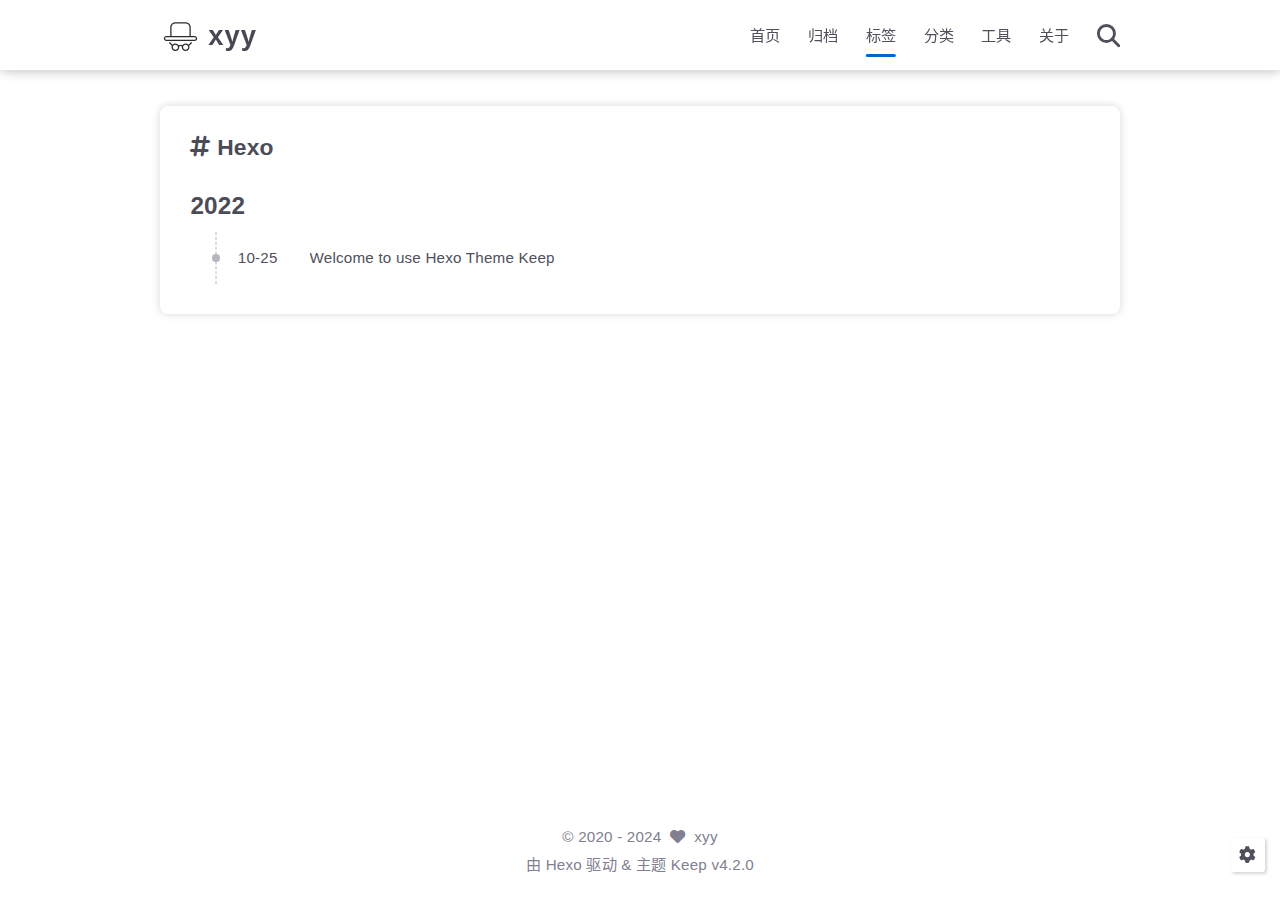
<file: tags/Hexo/index.html>
<!DOCTYPE html>
<html lang="zh-CN">
<head>
    <meta charset="utf-8">
    <meta name="viewport" content="width=device-width, initial-scale=1, maximum-scale=1">
    <meta name="keywords" content="Hexo Theme Keep">
    <meta name="description" content="记录生活">
    <meta name="author" content="xyy">
    
    <title>
        
            标签: Hexo |
        
        xyy
    </title>
    
<link rel="stylesheet" href="/css/style.css">

    
        <link rel="shortcut icon" href="/images/xyylogo.svg">
    
    
<link rel="stylesheet" href="/font/css/fontawesome.min.css">

    
<link rel="stylesheet" href="/font/css/regular.min.css">

    
<link rel="stylesheet" href="/font/css/solid.min.css">

    
<link rel="stylesheet" href="/font/css/brands.min.css">

    
    <script class="keep-theme-configurations">
    const KEEP = window.KEEP || {}
    KEEP.hexo_config = {"hostname":"xyyblog.vercel.app","root":"/","language":"zh-CN","path":"search.xml"}
    KEEP.theme_config = {"base_info":{"primary_color":"#0066cc","title":"xyy","author":"xyy","avatar":"/images/avatar.png","logo":"/images/xyylogo.svg","favicon":"/images/xyylogo.svg"},"menu":{"home":"/","archives":"/archives","tags":"/tags","categories":"/categories","tools":"/tools","about":"/about"},"first_screen":{"enable":true,"background_img":"/images/bg.svg","background_img_dark":"/images/bg.svg","description":"Keep writing and Keep loving.","hitokoto":true},"social_contact":{"enable":true,"links":{"github":"https://github.com/xyydotcool/","weixin":null,"qq":null,"weibo":null,"zhihu":null,"twitter":null,"x":null,"facebook":null,"email":"ghostdot@163.com"}},"scroll":{"progress_bar":false,"percent":true,"hide_header":true},"home":{"announcement":null,"category":true,"tag":true,"post_datetime":"updated"},"post":{"author_badge":{"enable":false,"level_badge":false,"custom_badge":["One","Two","Three"]},"word_count":{"wordcount":false,"min2read":false},"datetime_format":"YYYY-MM-DD HH:mm:ss","copyright_info":false,"share":true,"reward":{"enable":true,"img_link":"/images/reward.png","text":"打赏"}},"code_block":{"tools":{"enable":true,"style":"default"},"highlight_theme":"default"},"toc":{"enable":true,"number":false,"expand_all":true,"init_open":true,"layout":"left"},"website_count":{"busuanzi_count":{"enable":true,"site_uv":true,"site_pv":true,"page_pv":true}},"local_search":{"enable":true,"preload":true},"comment":{"enable":true,"use":"valine","valine":{"appid":"0t6zYoy9AuPEzNDVJzLxhbcJ-gzGzoHsz","appkey":"I1wWtySR8JS9z2ybMb2wqpIV","server_urls":"https://0t6zyoy9.lc-cn-n1-shared.com","placeholder":null},"gitalk":{"github_id":null,"github_admins":null,"repository":null,"client_id":null,"client_secret":null,"proxy":null},"twikoo":{"env_id":null,"region":null,"version":"1.6.36"},"waline":{"server_url":null,"reaction":false,"version":"3.2.1"},"giscus":{"repo":null,"repo_id":null,"category":"Announcements","category_id":null,"reactions_enabled":false},"artalk":{"server":null},"disqus":{"shortname":null}},"rss":{"enable":false},"lazyload":{"enable":true},"cdn":{"enable":false,"provider":"cdnjs"},"pjax":{"enable":true},"footer":{"since":2020,"word_count":false,"site_deploy":{"enable":false,"provider":"github","url":null},"record":{"enable":false,"list":[{"code":null,"link":null}]}},"inject":{"enable":false,"css":[null],"js":[null]},"root":"","source_data":{},"version":"4.2.0"}
    KEEP.language_ago = {"second":"%s 秒前","minute":"%s 分钟前","hour":"%s 小时前","day":"%s 天前","week":"%s 周前","month":"%s 个月前","year":"%s 年前"}
    KEEP.language_code_block = {"copy":"复制代码","copied":"已复制","fold":"折叠代码块","folded":"已折叠"}
    KEEP.language_copy_copyright = {"copy":"复制版权信息","copied":"已复制","title":"原文标题","author":"原文作者","link":"原文链接"}
  </script>
<meta name="generator" content="Hexo 7.3.0"></head>


<body>
<div class="progress-bar-container">
    

    
        <span class="pjax-progress-bar"></span>
        <i class="pjax-progress-icon fas fa-circle-notch fa-spin"></i>
    
</div>



<main class="page-container border-box">
    <!-- home first screen  -->
    

    <!-- page content -->
    <div class="page-main-content border-box">
        <div class="page-main-content-top">
            
<header class="header-wrapper">

    <div class="border-box header-content">
        <div class="left flex-start border-box">
            
                <a class="logo-image border-box" href="/">
                    <img src="/images/xyylogo.svg">
                </a>
            
            <a class="site-name border-box" href="/">
               xyy
            </a>
        </div>

        <div class="right border-box">
            <div class="pc border-box">
                <ul class="menu-list border-box">
                    
                        
                        <li class="menu-item flex-start border-box">
                            <a class="menu-text-color border-box" href="/">
                                
                                首页
                                
                            </a>
                            
                        </li>
                    
                        
                        <li class="menu-item flex-start border-box">
                            <a class="menu-text-color border-box" href="/archives">
                                
                                归档
                                
                            </a>
                            
                        </li>
                    
                        
                        <li class="menu-item flex-start border-box active">
                            <a class="menu-text-color border-box" href="/tags">
                                
                                标签
                                
                            </a>
                            
                        </li>
                    
                        
                        <li class="menu-item flex-start border-box">
                            <a class="menu-text-color border-box" href="/categories">
                                
                                分类
                                
                            </a>
                            
                        </li>
                    
                        
                        <li class="menu-item flex-start border-box">
                            <a class="menu-text-color border-box" href="/tools">
                                
                                工具
                                
                            </a>
                            
                        </li>
                    
                        
                        <li class="menu-item flex-start border-box">
                            <a class="menu-text-color border-box" href="/about">
                                
                                关于
                                
                            </a>
                            
                        </li>
                    
                    
                        <li class="menu-item search search-popup-trigger">
                            <i class="menu-text-color fas search fa-search"></i>
                        </li>
                    
                </ul>
            </div>
            <div class="mobile border-box flex-start">
                
                    <div class="icon-item search search-popup-trigger"><i class="fas fa-search"></i></div>
                
                <div class="icon-item menu-bar">
                    <div class="menu-bar-middle"></div>
                </div>
            </div>
        </div>
    </div>

    <div class="header-drawer">
        <ul class="drawer-menu-list border-box">
            
                
                <li class="drawer-menu-item border-box not-sub-menu">
                    <label class="drawer-menu-label border-box">
                        <a class="drawer-menu-text-color left-side flex-start border-box" href="/">
                            
                            首页
                        </a>
                        
                    </label>
                    
                </li>
            
                
                <li class="drawer-menu-item border-box not-sub-menu">
                    <label class="drawer-menu-label border-box">
                        <a class="drawer-menu-text-color left-side flex-start border-box" href="/archives">
                            
                            归档
                        </a>
                        
                    </label>
                    
                </li>
            
                
                <li class="drawer-menu-item border-box not-sub-menu active">
                    <label class="drawer-menu-label border-box">
                        <a class="drawer-menu-text-color left-side flex-start border-box" href="/tags">
                            
                            标签
                        </a>
                        
                    </label>
                    
                </li>
            
                
                <li class="drawer-menu-item border-box not-sub-menu">
                    <label class="drawer-menu-label border-box">
                        <a class="drawer-menu-text-color left-side flex-start border-box" href="/categories">
                            
                            分类
                        </a>
                        
                    </label>
                    
                </li>
            
                
                <li class="drawer-menu-item border-box not-sub-menu">
                    <label class="drawer-menu-label border-box">
                        <a class="drawer-menu-text-color left-side flex-start border-box" href="/tools">
                            
                            工具
                        </a>
                        
                    </label>
                    
                </li>
            
                
                <li class="drawer-menu-item border-box not-sub-menu">
                    <label class="drawer-menu-label border-box">
                        <a class="drawer-menu-text-color left-side flex-start border-box" href="/about">
                            
                            关于
                        </a>
                        
                    </label>
                    
                </li>
            
        </ul>
    </div>

    <div class="window-mask"></div>

</header>


        </div>

        <div class="page-main-content-middle border-box">

            <div class="main-content border-box">
                

                    <div class="fade-in-down-animation">
    <div class="tag-archive-container border-box">
        <div class="tag-name"><i class="fas fa-hashtag"></i>&nbsp;Hexo
        </div>
        <div class="tag-post-list">
            
<div class="archive-list-container border-box">
    
        <section class="archive-item border-box">
            <div class="archive-item-header border-box">
                <span class="archive-year">2022</span>
            </div>
            <ul class="archive-item-body border-box">
                
                    <li class="post-item border-box">
                        <span class="starting-point border-box flex-center"></span>
                        <span class="post-date border-box">10-25</span>
                        <a class="post-title border-box text-ellipsis"
                           href="/2022/10/25/%E6%A8%A1%E7%89%88/"
                        >Welcome to use Hexo Theme Keep</a>
                    </li>
                
            </ul>
        </section>
    
</div>

        </div>
    </div>
    



</div>


                
            </div>
        </div>

        <div class="page-main-content-bottom border-box">
            
<footer class="footer border-box">
    <div class="copyright-info info-item">
        &copy;&nbsp;<span>2020</span>&nbsp;-&nbsp;2024
        
            &nbsp;<i class="fas fa-heart icon-animate"></i>&nbsp;&nbsp;<a href="/">xyy</a>
        
    </div>

    <div class="theme-info info-item">
        由&nbsp;<a target="_blank" href="https://hexo.io">Hexo</a>&nbsp;驱动&nbsp;&&nbsp;主题&nbsp;<a class="keep-version" target="_blank" href="https://github.com/XPoet/hexo-theme-keep">Keep</a>
    </div>

    

    
        <div class="count-info info-item">
            

            
                <span class="count-item border-box uv">
                    <span class="item-type border-box">访客数</span>
                    <span class="item-value border-box uv" id="busuanzi_value_site_uv"></span>
                </span>
            

            
                <span class="count-item border-box pv">
                    <span class="item-type border-box">访问量</span>
                    <span class="item-value border-box pv" id="busuanzi_value_site_pv"></span>
                </span>
            
        </div>
    

    
</footer>

        </div>
    </div>

    <!-- post tools -->
    

    <!-- side tools -->
    <div class="side-tools">
        <div class="side-tools-container border-box ">
    <ul class="side-tools-list side-tools-show-handle border-box">
        <li class="tools-item tool-font-adjust-plus flex-center">
            <i class="fas fa-search-plus"></i>
        </li>

        <li class="tools-item tool-font-adjust-minus flex-center">
            <i class="fas fa-search-minus"></i>
        </li>

        <!-- toggle mode -->
        
            <li class="tools-item tool-toggle-theme-mode flex-center">
                <i class="fas fa-moon"></i>
            </li>
        

        <!-- rss -->
        

        <!-- to bottom -->
        <li class="tools-item tool-scroll-to-bottom flex-center">
            <i class="fas fa-arrow-down"></i>
        </li>
    </ul>

    <ul class="exposed-tools-list border-box">
        

        

        <li class="tools-item tool-toggle-show flex-center">
            <i class="fas fa-cog fa-spin"></i>
        </li>

        <li class="tools-item tool-scroll-to-top flex-center show-arrow">
            <i class="arrow fas fa-arrow-up"></i>
            <span class="percent"></span>
        </li>
    </ul>
</div>

    </div>

    <!-- image mask -->
    <div class="zoom-in-image-mask">
    <img class="zoom-in-image">
</div>


    <!-- local search -->
    
        <div class="search-pop-overlay">
    <div class="popup search-popup">
        <div class="search-header">
          <span class="search-input-field-pre">
            <i class="fas fa-keyboard"></i>
          </span>
            <div class="search-input-container">
                <input autocomplete="off"
                       autocorrect="off"
                       autocapitalize="off"
                       placeholder="搜索..."
                       spellcheck="false"
                       type="search"
                       class="search-input"
                >
            </div>
            <span class="close-popup-btn">
                <i class="fas fa-times"></i>
            </span>
        </div>
        <div id="search-result">
            <div id="no-result">
                <i class="fas fa-spinner fa-pulse fa-5x fa-fw"></i>
            </div>
        </div>
    </div>
</div>

    

    <!-- tablet toc -->
    
</main>






<!-- common js -->

<script src="/js/utils.js"></script>

<script src="/js/header-shrink.js"></script>

<script src="/js/back2top.js"></script>

<script src="/js/toggle-theme.js"></script>

<script src="/js/code-block.js"></script>

<script src="/js/main.js"></script>

<script src="/js/libs/anime.min.js"></script>


<!-- local search -->

    
<script src="/js/local-search.js"></script>



<!-- lazyload -->

    
<script src="/js/lazyload.js"></script>



<div class="pjax">
    <!-- home page -->
    

    <!-- post page -->
    

    <!-- categories page -->
    

    <!-- links page -->
    

    <!-- photos page -->
    

    <!-- tools page -->
    
</div>

<!-- mermaid -->


<!-- pjax -->

    
<script src="/js/libs/pjax.min.js"></script>

<script>
    window.addEventListener('DOMContentLoaded', () => {
        window.pjax = new Pjax({
            selectors: [
                'head title',
                '.page-container',
                '.pjax'
            ],
            history: true,
            debug: false,
            cacheBust: false,
            timeout: 0,
            analytics: false,
            currentUrlFullReload: false,
            scrollRestoration: false,
        });

        document.addEventListener('pjax:send', () => {
            KEEP.utils.pjaxProgressBarStart()
        });

        document.addEventListener('pjax:complete', () => {
            KEEP.utils.pjaxProgressBarEnd()
            window.pjax.executeScripts(document.querySelectorAll('script[data-pjax], .pjax script'))
            KEEP.initExecute()
        });
    });
</script>




</body>
</html>
</file>
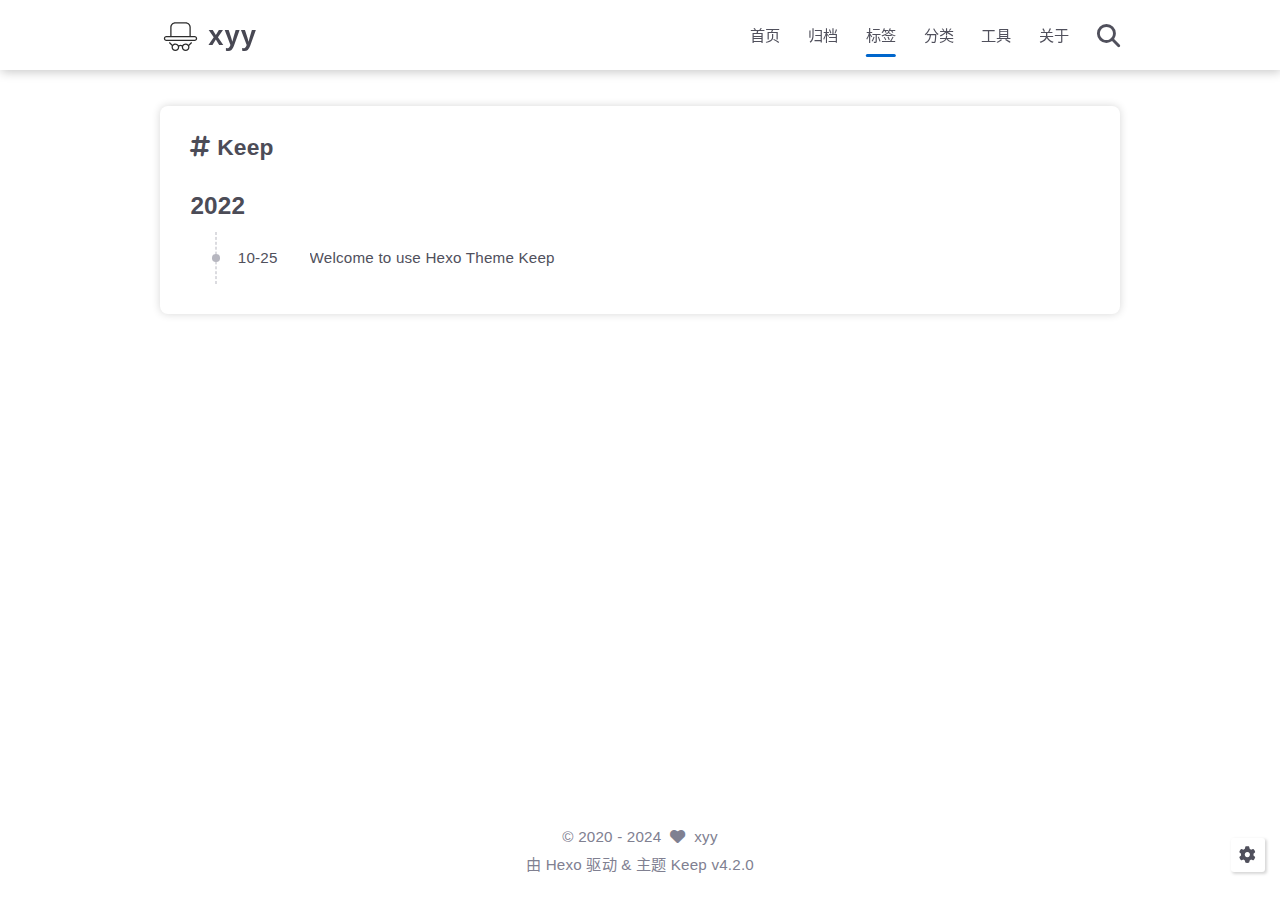
<file: tags/Keep/index.html>
<!DOCTYPE html>
<html lang="zh-CN">
<head>
    <meta charset="utf-8">
    <meta name="viewport" content="width=device-width, initial-scale=1, maximum-scale=1">
    <meta name="keywords" content="Hexo Theme Keep">
    <meta name="description" content="记录生活">
    <meta name="author" content="xyy">
    
    <title>
        
            标签: Keep |
        
        xyy
    </title>
    
<link rel="stylesheet" href="/css/style.css">

    
        <link rel="shortcut icon" href="/images/xyylogo.svg">
    
    
<link rel="stylesheet" href="/font/css/fontawesome.min.css">

    
<link rel="stylesheet" href="/font/css/regular.min.css">

    
<link rel="stylesheet" href="/font/css/solid.min.css">

    
<link rel="stylesheet" href="/font/css/brands.min.css">

    
    <script class="keep-theme-configurations">
    const KEEP = window.KEEP || {}
    KEEP.hexo_config = {"hostname":"xyyblog.vercel.app","root":"/","language":"zh-CN","path":"search.xml"}
    KEEP.theme_config = {"base_info":{"primary_color":"#0066cc","title":"xyy","author":"xyy","avatar":"/images/avatar.png","logo":"/images/xyylogo.svg","favicon":"/images/xyylogo.svg"},"menu":{"home":"/","archives":"/archives","tags":"/tags","categories":"/categories","tools":"/tools","about":"/about"},"first_screen":{"enable":true,"background_img":"/images/bg.svg","background_img_dark":"/images/bg.svg","description":"Keep writing and Keep loving.","hitokoto":true},"social_contact":{"enable":true,"links":{"github":"https://github.com/xyydotcool/","weixin":null,"qq":null,"weibo":null,"zhihu":null,"twitter":null,"x":null,"facebook":null,"email":"ghostdot@163.com"}},"scroll":{"progress_bar":false,"percent":true,"hide_header":true},"home":{"announcement":null,"category":true,"tag":true,"post_datetime":"updated"},"post":{"author_badge":{"enable":false,"level_badge":false,"custom_badge":["One","Two","Three"]},"word_count":{"wordcount":false,"min2read":false},"datetime_format":"YYYY-MM-DD HH:mm:ss","copyright_info":false,"share":true,"reward":{"enable":true,"img_link":"/images/reward.png","text":"打赏"}},"code_block":{"tools":{"enable":true,"style":"default"},"highlight_theme":"default"},"toc":{"enable":true,"number":false,"expand_all":true,"init_open":true,"layout":"left"},"website_count":{"busuanzi_count":{"enable":true,"site_uv":true,"site_pv":true,"page_pv":true}},"local_search":{"enable":true,"preload":true},"comment":{"enable":true,"use":"valine","valine":{"appid":"0t6zYoy9AuPEzNDVJzLxhbcJ-gzGzoHsz","appkey":"I1wWtySR8JS9z2ybMb2wqpIV","server_urls":"https://0t6zyoy9.lc-cn-n1-shared.com","placeholder":null},"gitalk":{"github_id":null,"github_admins":null,"repository":null,"client_id":null,"client_secret":null,"proxy":null},"twikoo":{"env_id":null,"region":null,"version":"1.6.36"},"waline":{"server_url":null,"reaction":false,"version":"3.2.1"},"giscus":{"repo":null,"repo_id":null,"category":"Announcements","category_id":null,"reactions_enabled":false},"artalk":{"server":null},"disqus":{"shortname":null}},"rss":{"enable":false},"lazyload":{"enable":true},"cdn":{"enable":false,"provider":"cdnjs"},"pjax":{"enable":true},"footer":{"since":2020,"word_count":false,"site_deploy":{"enable":false,"provider":"github","url":null},"record":{"enable":false,"list":[{"code":null,"link":null}]}},"inject":{"enable":false,"css":[null],"js":[null]},"root":"","source_data":{},"version":"4.2.0"}
    KEEP.language_ago = {"second":"%s 秒前","minute":"%s 分钟前","hour":"%s 小时前","day":"%s 天前","week":"%s 周前","month":"%s 个月前","year":"%s 年前"}
    KEEP.language_code_block = {"copy":"复制代码","copied":"已复制","fold":"折叠代码块","folded":"已折叠"}
    KEEP.language_copy_copyright = {"copy":"复制版权信息","copied":"已复制","title":"原文标题","author":"原文作者","link":"原文链接"}
  </script>
<meta name="generator" content="Hexo 7.3.0"></head>


<body>
<div class="progress-bar-container">
    

    
        <span class="pjax-progress-bar"></span>
        <i class="pjax-progress-icon fas fa-circle-notch fa-spin"></i>
    
</div>



<main class="page-container border-box">
    <!-- home first screen  -->
    

    <!-- page content -->
    <div class="page-main-content border-box">
        <div class="page-main-content-top">
            
<header class="header-wrapper">

    <div class="border-box header-content">
        <div class="left flex-start border-box">
            
                <a class="logo-image border-box" href="/">
                    <img src="/images/xyylogo.svg">
                </a>
            
            <a class="site-name border-box" href="/">
               xyy
            </a>
        </div>

        <div class="right border-box">
            <div class="pc border-box">
                <ul class="menu-list border-box">
                    
                        
                        <li class="menu-item flex-start border-box">
                            <a class="menu-text-color border-box" href="/">
                                
                                首页
                                
                            </a>
                            
                        </li>
                    
                        
                        <li class="menu-item flex-start border-box">
                            <a class="menu-text-color border-box" href="/archives">
                                
                                归档
                                
                            </a>
                            
                        </li>
                    
                        
                        <li class="menu-item flex-start border-box active">
                            <a class="menu-text-color border-box" href="/tags">
                                
                                标签
                                
                            </a>
                            
                        </li>
                    
                        
                        <li class="menu-item flex-start border-box">
                            <a class="menu-text-color border-box" href="/categories">
                                
                                分类
                                
                            </a>
                            
                        </li>
                    
                        
                        <li class="menu-item flex-start border-box">
                            <a class="menu-text-color border-box" href="/tools">
                                
                                工具
                                
                            </a>
                            
                        </li>
                    
                        
                        <li class="menu-item flex-start border-box">
                            <a class="menu-text-color border-box" href="/about">
                                
                                关于
                                
                            </a>
                            
                        </li>
                    
                    
                        <li class="menu-item search search-popup-trigger">
                            <i class="menu-text-color fas search fa-search"></i>
                        </li>
                    
                </ul>
            </div>
            <div class="mobile border-box flex-start">
                
                    <div class="icon-item search search-popup-trigger"><i class="fas fa-search"></i></div>
                
                <div class="icon-item menu-bar">
                    <div class="menu-bar-middle"></div>
                </div>
            </div>
        </div>
    </div>

    <div class="header-drawer">
        <ul class="drawer-menu-list border-box">
            
                
                <li class="drawer-menu-item border-box not-sub-menu">
                    <label class="drawer-menu-label border-box">
                        <a class="drawer-menu-text-color left-side flex-start border-box" href="/">
                            
                            首页
                        </a>
                        
                    </label>
                    
                </li>
            
                
                <li class="drawer-menu-item border-box not-sub-menu">
                    <label class="drawer-menu-label border-box">
                        <a class="drawer-menu-text-color left-side flex-start border-box" href="/archives">
                            
                            归档
                        </a>
                        
                    </label>
                    
                </li>
            
                
                <li class="drawer-menu-item border-box not-sub-menu active">
                    <label class="drawer-menu-label border-box">
                        <a class="drawer-menu-text-color left-side flex-start border-box" href="/tags">
                            
                            标签
                        </a>
                        
                    </label>
                    
                </li>
            
                
                <li class="drawer-menu-item border-box not-sub-menu">
                    <label class="drawer-menu-label border-box">
                        <a class="drawer-menu-text-color left-side flex-start border-box" href="/categories">
                            
                            分类
                        </a>
                        
                    </label>
                    
                </li>
            
                
                <li class="drawer-menu-item border-box not-sub-menu">
                    <label class="drawer-menu-label border-box">
                        <a class="drawer-menu-text-color left-side flex-start border-box" href="/tools">
                            
                            工具
                        </a>
                        
                    </label>
                    
                </li>
            
                
                <li class="drawer-menu-item border-box not-sub-menu">
                    <label class="drawer-menu-label border-box">
                        <a class="drawer-menu-text-color left-side flex-start border-box" href="/about">
                            
                            关于
                        </a>
                        
                    </label>
                    
                </li>
            
        </ul>
    </div>

    <div class="window-mask"></div>

</header>


        </div>

        <div class="page-main-content-middle border-box">

            <div class="main-content border-box">
                

                    <div class="fade-in-down-animation">
    <div class="tag-archive-container border-box">
        <div class="tag-name"><i class="fas fa-hashtag"></i>&nbsp;Keep
        </div>
        <div class="tag-post-list">
            
<div class="archive-list-container border-box">
    
        <section class="archive-item border-box">
            <div class="archive-item-header border-box">
                <span class="archive-year">2022</span>
            </div>
            <ul class="archive-item-body border-box">
                
                    <li class="post-item border-box">
                        <span class="starting-point border-box flex-center"></span>
                        <span class="post-date border-box">10-25</span>
                        <a class="post-title border-box text-ellipsis"
                           href="/2022/10/25/%E6%A8%A1%E7%89%88/"
                        >Welcome to use Hexo Theme Keep</a>
                    </li>
                
            </ul>
        </section>
    
</div>

        </div>
    </div>
    



</div>


                
            </div>
        </div>

        <div class="page-main-content-bottom border-box">
            
<footer class="footer border-box">
    <div class="copyright-info info-item">
        &copy;&nbsp;<span>2020</span>&nbsp;-&nbsp;2024
        
            &nbsp;<i class="fas fa-heart icon-animate"></i>&nbsp;&nbsp;<a href="/">xyy</a>
        
    </div>

    <div class="theme-info info-item">
        由&nbsp;<a target="_blank" href="https://hexo.io">Hexo</a>&nbsp;驱动&nbsp;&&nbsp;主题&nbsp;<a class="keep-version" target="_blank" href="https://github.com/XPoet/hexo-theme-keep">Keep</a>
    </div>

    

    
        <div class="count-info info-item">
            

            
                <span class="count-item border-box uv">
                    <span class="item-type border-box">访客数</span>
                    <span class="item-value border-box uv" id="busuanzi_value_site_uv"></span>
                </span>
            

            
                <span class="count-item border-box pv">
                    <span class="item-type border-box">访问量</span>
                    <span class="item-value border-box pv" id="busuanzi_value_site_pv"></span>
                </span>
            
        </div>
    

    
</footer>

        </div>
    </div>

    <!-- post tools -->
    

    <!-- side tools -->
    <div class="side-tools">
        <div class="side-tools-container border-box ">
    <ul class="side-tools-list side-tools-show-handle border-box">
        <li class="tools-item tool-font-adjust-plus flex-center">
            <i class="fas fa-search-plus"></i>
        </li>

        <li class="tools-item tool-font-adjust-minus flex-center">
            <i class="fas fa-search-minus"></i>
        </li>

        <!-- toggle mode -->
        
            <li class="tools-item tool-toggle-theme-mode flex-center">
                <i class="fas fa-moon"></i>
            </li>
        

        <!-- rss -->
        

        <!-- to bottom -->
        <li class="tools-item tool-scroll-to-bottom flex-center">
            <i class="fas fa-arrow-down"></i>
        </li>
    </ul>

    <ul class="exposed-tools-list border-box">
        

        

        <li class="tools-item tool-toggle-show flex-center">
            <i class="fas fa-cog fa-spin"></i>
        </li>

        <li class="tools-item tool-scroll-to-top flex-center show-arrow">
            <i class="arrow fas fa-arrow-up"></i>
            <span class="percent"></span>
        </li>
    </ul>
</div>

    </div>

    <!-- image mask -->
    <div class="zoom-in-image-mask">
    <img class="zoom-in-image">
</div>


    <!-- local search -->
    
        <div class="search-pop-overlay">
    <div class="popup search-popup">
        <div class="search-header">
          <span class="search-input-field-pre">
            <i class="fas fa-keyboard"></i>
          </span>
            <div class="search-input-container">
                <input autocomplete="off"
                       autocorrect="off"
                       autocapitalize="off"
                       placeholder="搜索..."
                       spellcheck="false"
                       type="search"
                       class="search-input"
                >
            </div>
            <span class="close-popup-btn">
                <i class="fas fa-times"></i>
            </span>
        </div>
        <div id="search-result">
            <div id="no-result">
                <i class="fas fa-spinner fa-pulse fa-5x fa-fw"></i>
            </div>
        </div>
    </div>
</div>

    

    <!-- tablet toc -->
    
</main>






<!-- common js -->

<script src="/js/utils.js"></script>

<script src="/js/header-shrink.js"></script>

<script src="/js/back2top.js"></script>

<script src="/js/toggle-theme.js"></script>

<script src="/js/code-block.js"></script>

<script src="/js/main.js"></script>

<script src="/js/libs/anime.min.js"></script>


<!-- local search -->

    
<script src="/js/local-search.js"></script>



<!-- lazyload -->

    
<script src="/js/lazyload.js"></script>



<div class="pjax">
    <!-- home page -->
    

    <!-- post page -->
    

    <!-- categories page -->
    

    <!-- links page -->
    

    <!-- photos page -->
    

    <!-- tools page -->
    
</div>

<!-- mermaid -->


<!-- pjax -->

    
<script src="/js/libs/pjax.min.js"></script>

<script>
    window.addEventListener('DOMContentLoaded', () => {
        window.pjax = new Pjax({
            selectors: [
                'head title',
                '.page-container',
                '.pjax'
            ],
            history: true,
            debug: false,
            cacheBust: false,
            timeout: 0,
            analytics: false,
            currentUrlFullReload: false,
            scrollRestoration: false,
        });

        document.addEventListener('pjax:send', () => {
            KEEP.utils.pjaxProgressBarStart()
        });

        document.addEventListener('pjax:complete', () => {
            KEEP.utils.pjaxProgressBarEnd()
            window.pjax.executeScripts(document.querySelectorAll('script[data-pjax], .pjax script'))
            KEEP.initExecute()
        });
    });
</script>




</body>
</html>
</file>
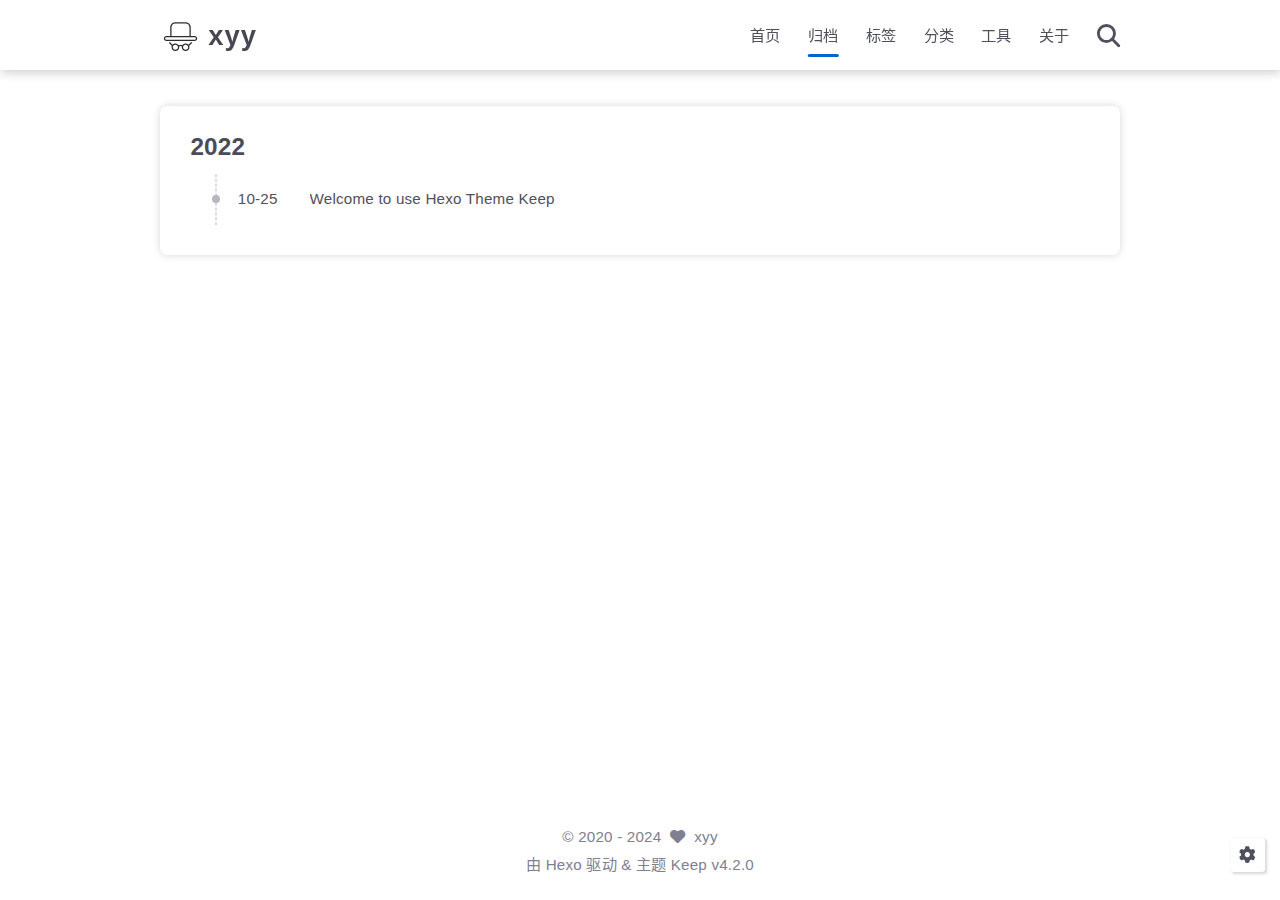
<file: archives/2022/10/index.html>
<!DOCTYPE html>
<html lang="zh-CN">
<head>
    <meta charset="utf-8">
    <meta name="viewport" content="width=device-width, initial-scale=1, maximum-scale=1">
    <meta name="keywords" content="Hexo Theme Keep">
    <meta name="description" content="记录生活">
    <meta name="author" content="xyy">
    
    <title>
        
            归档: 2022/10 |
        
        xyy
    </title>
    
<link rel="stylesheet" href="/css/style.css">

    
        <link rel="shortcut icon" href="/images/xyylogo.svg">
    
    
<link rel="stylesheet" href="/font/css/fontawesome.min.css">

    
<link rel="stylesheet" href="/font/css/regular.min.css">

    
<link rel="stylesheet" href="/font/css/solid.min.css">

    
<link rel="stylesheet" href="/font/css/brands.min.css">

    
    <script class="keep-theme-configurations">
    const KEEP = window.KEEP || {}
    KEEP.hexo_config = {"hostname":"xyyblog.vercel.app","root":"/","language":"zh-CN","path":"search.xml"}
    KEEP.theme_config = {"base_info":{"primary_color":"#0066cc","title":"xyy","author":"xyy","avatar":"/images/avatar.png","logo":"/images/xyylogo.svg","favicon":"/images/xyylogo.svg"},"menu":{"home":"/","archives":"/archives","tags":"/tags","categories":"/categories","tools":"/tools","about":"/about"},"first_screen":{"enable":true,"background_img":"/images/bg.svg","background_img_dark":"/images/bg.svg","description":"Keep writing and Keep loving.","hitokoto":true},"social_contact":{"enable":true,"links":{"github":"https://github.com/xyydotcool/","weixin":null,"qq":null,"weibo":null,"zhihu":null,"twitter":null,"x":null,"facebook":null,"email":"ghostdot@163.com"}},"scroll":{"progress_bar":false,"percent":true,"hide_header":true},"home":{"announcement":null,"category":true,"tag":true,"post_datetime":"updated"},"post":{"author_badge":{"enable":false,"level_badge":false,"custom_badge":["One","Two","Three"]},"word_count":{"wordcount":false,"min2read":false},"datetime_format":"YYYY-MM-DD HH:mm:ss","copyright_info":false,"share":true,"reward":{"enable":true,"img_link":"/images/reward.png","text":"打赏"}},"code_block":{"tools":{"enable":true,"style":"default"},"highlight_theme":"default"},"toc":{"enable":true,"number":false,"expand_all":true,"init_open":true,"layout":"left"},"website_count":{"busuanzi_count":{"enable":true,"site_uv":true,"site_pv":true,"page_pv":true}},"local_search":{"enable":true,"preload":true},"comment":{"enable":true,"use":"valine","valine":{"appid":"0t6zYoy9AuPEzNDVJzLxhbcJ-gzGzoHsz","appkey":"I1wWtySR8JS9z2ybMb2wqpIV","server_urls":"https://0t6zyoy9.lc-cn-n1-shared.com","placeholder":null},"gitalk":{"github_id":null,"github_admins":null,"repository":null,"client_id":null,"client_secret":null,"proxy":null},"twikoo":{"env_id":null,"region":null,"version":"1.6.36"},"waline":{"server_url":null,"reaction":false,"version":"3.2.1"},"giscus":{"repo":null,"repo_id":null,"category":"Announcements","category_id":null,"reactions_enabled":false},"artalk":{"server":null},"disqus":{"shortname":null}},"rss":{"enable":false},"lazyload":{"enable":true},"cdn":{"enable":false,"provider":"cdnjs"},"pjax":{"enable":true},"footer":{"since":2020,"word_count":false,"site_deploy":{"enable":false,"provider":"github","url":null},"record":{"enable":false,"list":[{"code":null,"link":null}]}},"inject":{"enable":false,"css":[null],"js":[null]},"root":"","source_data":{},"version":"4.2.0"}
    KEEP.language_ago = {"second":"%s 秒前","minute":"%s 分钟前","hour":"%s 小时前","day":"%s 天前","week":"%s 周前","month":"%s 个月前","year":"%s 年前"}
    KEEP.language_code_block = {"copy":"复制代码","copied":"已复制","fold":"折叠代码块","folded":"已折叠"}
    KEEP.language_copy_copyright = {"copy":"复制版权信息","copied":"已复制","title":"原文标题","author":"原文作者","link":"原文链接"}
  </script>
<meta name="generator" content="Hexo 7.3.0"></head>


<body>
<div class="progress-bar-container">
    

    
        <span class="pjax-progress-bar"></span>
        <i class="pjax-progress-icon fas fa-circle-notch fa-spin"></i>
    
</div>



<main class="page-container border-box">
    <!-- home first screen  -->
    

    <!-- page content -->
    <div class="page-main-content border-box">
        <div class="page-main-content-top">
            
<header class="header-wrapper">

    <div class="border-box header-content">
        <div class="left flex-start border-box">
            
                <a class="logo-image border-box" href="/">
                    <img src="/images/xyylogo.svg">
                </a>
            
            <a class="site-name border-box" href="/">
               xyy
            </a>
        </div>

        <div class="right border-box">
            <div class="pc border-box">
                <ul class="menu-list border-box">
                    
                        
                        <li class="menu-item flex-start border-box">
                            <a class="menu-text-color border-box" href="/">
                                
                                首页
                                
                            </a>
                            
                        </li>
                    
                        
                        <li class="menu-item flex-start border-box active">
                            <a class="menu-text-color border-box" href="/archives">
                                
                                归档
                                
                            </a>
                            
                        </li>
                    
                        
                        <li class="menu-item flex-start border-box">
                            <a class="menu-text-color border-box" href="/tags">
                                
                                标签
                                
                            </a>
                            
                        </li>
                    
                        
                        <li class="menu-item flex-start border-box">
                            <a class="menu-text-color border-box" href="/categories">
                                
                                分类
                                
                            </a>
                            
                        </li>
                    
                        
                        <li class="menu-item flex-start border-box">
                            <a class="menu-text-color border-box" href="/tools">
                                
                                工具
                                
                            </a>
                            
                        </li>
                    
                        
                        <li class="menu-item flex-start border-box">
                            <a class="menu-text-color border-box" href="/about">
                                
                                关于
                                
                            </a>
                            
                        </li>
                    
                    
                        <li class="menu-item search search-popup-trigger">
                            <i class="menu-text-color fas search fa-search"></i>
                        </li>
                    
                </ul>
            </div>
            <div class="mobile border-box flex-start">
                
                    <div class="icon-item search search-popup-trigger"><i class="fas fa-search"></i></div>
                
                <div class="icon-item menu-bar">
                    <div class="menu-bar-middle"></div>
                </div>
            </div>
        </div>
    </div>

    <div class="header-drawer">
        <ul class="drawer-menu-list border-box">
            
                
                <li class="drawer-menu-item border-box not-sub-menu">
                    <label class="drawer-menu-label border-box">
                        <a class="drawer-menu-text-color left-side flex-start border-box" href="/">
                            
                            首页
                        </a>
                        
                    </label>
                    
                </li>
            
                
                <li class="drawer-menu-item border-box not-sub-menu active">
                    <label class="drawer-menu-label border-box">
                        <a class="drawer-menu-text-color left-side flex-start border-box" href="/archives">
                            
                            归档
                        </a>
                        
                    </label>
                    
                </li>
            
                
                <li class="drawer-menu-item border-box not-sub-menu">
                    <label class="drawer-menu-label border-box">
                        <a class="drawer-menu-text-color left-side flex-start border-box" href="/tags">
                            
                            标签
                        </a>
                        
                    </label>
                    
                </li>
            
                
                <li class="drawer-menu-item border-box not-sub-menu">
                    <label class="drawer-menu-label border-box">
                        <a class="drawer-menu-text-color left-side flex-start border-box" href="/categories">
                            
                            分类
                        </a>
                        
                    </label>
                    
                </li>
            
                
                <li class="drawer-menu-item border-box not-sub-menu">
                    <label class="drawer-menu-label border-box">
                        <a class="drawer-menu-text-color left-side flex-start border-box" href="/tools">
                            
                            工具
                        </a>
                        
                    </label>
                    
                </li>
            
                
                <li class="drawer-menu-item border-box not-sub-menu">
                    <label class="drawer-menu-label border-box">
                        <a class="drawer-menu-text-color left-side flex-start border-box" href="/about">
                            
                            关于
                        </a>
                        
                    </label>
                    
                </li>
            
        </ul>
    </div>

    <div class="window-mask"></div>

</header>


        </div>

        <div class="page-main-content-middle border-box">

            <div class="main-content border-box">
                

                    <div class="fade-in-down-animation">
    <div class="archives-container">
        <div class="archives-timeline border-box">
            
<div class="archive-list-container border-box">
    
        <section class="archive-item border-box">
            <div class="archive-item-header border-box">
                <span class="archive-year">2022</span>
            </div>
            <ul class="archive-item-body border-box">
                
                    <li class="post-item border-box">
                        <span class="starting-point border-box flex-center"></span>
                        <span class="post-date border-box">10-25</span>
                        <a class="post-title border-box text-ellipsis"
                           href="/2022/10/25/%E6%A8%A1%E7%89%88/"
                        >Welcome to use Hexo Theme Keep</a>
                    </li>
                
            </ul>
        </section>
    
</div>

        </div>
    </div>
    



</div>


                
            </div>
        </div>

        <div class="page-main-content-bottom border-box">
            
<footer class="footer border-box">
    <div class="copyright-info info-item">
        &copy;&nbsp;<span>2020</span>&nbsp;-&nbsp;2024
        
            &nbsp;<i class="fas fa-heart icon-animate"></i>&nbsp;&nbsp;<a href="/">xyy</a>
        
    </div>

    <div class="theme-info info-item">
        由&nbsp;<a target="_blank" href="https://hexo.io">Hexo</a>&nbsp;驱动&nbsp;&&nbsp;主题&nbsp;<a class="keep-version" target="_blank" href="https://github.com/XPoet/hexo-theme-keep">Keep</a>
    </div>

    

    
        <div class="count-info info-item">
            

            
                <span class="count-item border-box uv">
                    <span class="item-type border-box">访客数</span>
                    <span class="item-value border-box uv" id="busuanzi_value_site_uv"></span>
                </span>
            

            
                <span class="count-item border-box pv">
                    <span class="item-type border-box">访问量</span>
                    <span class="item-value border-box pv" id="busuanzi_value_site_pv"></span>
                </span>
            
        </div>
    

    
</footer>

        </div>
    </div>

    <!-- post tools -->
    

    <!-- side tools -->
    <div class="side-tools">
        <div class="side-tools-container border-box ">
    <ul class="side-tools-list side-tools-show-handle border-box">
        <li class="tools-item tool-font-adjust-plus flex-center">
            <i class="fas fa-search-plus"></i>
        </li>

        <li class="tools-item tool-font-adjust-minus flex-center">
            <i class="fas fa-search-minus"></i>
        </li>

        <!-- toggle mode -->
        
            <li class="tools-item tool-toggle-theme-mode flex-center">
                <i class="fas fa-moon"></i>
            </li>
        

        <!-- rss -->
        

        <!-- to bottom -->
        <li class="tools-item tool-scroll-to-bottom flex-center">
            <i class="fas fa-arrow-down"></i>
        </li>
    </ul>

    <ul class="exposed-tools-list border-box">
        

        

        <li class="tools-item tool-toggle-show flex-center">
            <i class="fas fa-cog fa-spin"></i>
        </li>

        <li class="tools-item tool-scroll-to-top flex-center show-arrow">
            <i class="arrow fas fa-arrow-up"></i>
            <span class="percent"></span>
        </li>
    </ul>
</div>

    </div>

    <!-- image mask -->
    <div class="zoom-in-image-mask">
    <img class="zoom-in-image">
</div>


    <!-- local search -->
    
        <div class="search-pop-overlay">
    <div class="popup search-popup">
        <div class="search-header">
          <span class="search-input-field-pre">
            <i class="fas fa-keyboard"></i>
          </span>
            <div class="search-input-container">
                <input autocomplete="off"
                       autocorrect="off"
                       autocapitalize="off"
                       placeholder="搜索..."
                       spellcheck="false"
                       type="search"
                       class="search-input"
                >
            </div>
            <span class="close-popup-btn">
                <i class="fas fa-times"></i>
            </span>
        </div>
        <div id="search-result">
            <div id="no-result">
                <i class="fas fa-spinner fa-pulse fa-5x fa-fw"></i>
            </div>
        </div>
    </div>
</div>

    

    <!-- tablet toc -->
    
</main>






<!-- common js -->

<script src="/js/utils.js"></script>

<script src="/js/header-shrink.js"></script>

<script src="/js/back2top.js"></script>

<script src="/js/toggle-theme.js"></script>

<script src="/js/code-block.js"></script>

<script src="/js/main.js"></script>

<script src="/js/libs/anime.min.js"></script>


<!-- local search -->

    
<script src="/js/local-search.js"></script>



<!-- lazyload -->

    
<script src="/js/lazyload.js"></script>



<div class="pjax">
    <!-- home page -->
    

    <!-- post page -->
    

    <!-- categories page -->
    

    <!-- links page -->
    

    <!-- photos page -->
    

    <!-- tools page -->
    
</div>

<!-- mermaid -->


<!-- pjax -->

    
<script src="/js/libs/pjax.min.js"></script>

<script>
    window.addEventListener('DOMContentLoaded', () => {
        window.pjax = new Pjax({
            selectors: [
                'head title',
                '.page-container',
                '.pjax'
            ],
            history: true,
            debug: false,
            cacheBust: false,
            timeout: 0,
            analytics: false,
            currentUrlFullReload: false,
            scrollRestoration: false,
        });

        document.addEventListener('pjax:send', () => {
            KEEP.utils.pjaxProgressBarStart()
        });

        document.addEventListener('pjax:complete', () => {
            KEEP.utils.pjaxProgressBarEnd()
            window.pjax.executeScripts(document.querySelectorAll('script[data-pjax], .pjax script'))
            KEEP.initExecute()
        });
    });
</script>




</body>
</html>
</file>
<file: css/style.css>
:root {
  --base-font-size: 15.2px;
  --base-line-height: 22px;
  --base-font-weight: 400;
  --base-font-family: Optima-Regular, Optima, PingFang SC, Microsoft YaHei, sans-serif;
  --page-content-width: 80%;
  --page-content-width-tablet: 88%;
  --page-content-width-mobile: 90%;
  --page-content-max-width: 960px;
  --page-content-max-width-2: calc(var(--page-content-max-width) * 1.2);
  --component-gap: 36px;
  --box-border-radius: 8px;
  --header-height: 70px;
  --header-shrink-height: calc(var(--header-height) * 0.72);
  --header-backdrop-filter-blur: 4px;
  --header-scroll-progress-bar-height: 2px;
  --header-title-font-family: var(--base-font-family);
  --header-title-font-size: 1.8rem;
  --header-menu-icon: inline-flex;
  --first-screen-display: block;
  --first-screen-font-family: var(--base-font-family);
  --first-screen-font-size: 2rem;
  --first-screen-font-color-light: #50505c;
  --first-screen-font-color-dark: #adbac5;
  --first-screen-font-offset: 0;
  --first-screen-icon-size: 1.8rem;
  --first-screen-icon-color-light: #50505c;
  --first-screen-icon-color-dark: #adbac5;
  --first-screen-header-font-color-light: #50505c;
  --first-screen-header-font-color-dark: #adbac5;
  --home-post-hover-scale: 1;
  --post-title-align: left;
  --post-author-avatar: block;
  --post-author-name: flex;
  --post-create-datetime: flex;
  --post-update-datetime: flex;
  --post-img-align: 0 auto 0 0;
}
.fade-in-down-animation {
  animation-name: fade-in-down;
  animation-duration: 1s;
  animation-fill-mode: both;
}
.title-hover-animation {
  position: relative;
  display: inline-block;
  color: var(--text-color-2);
  line-height: 1.3;
  vertical-align: top;
  border-bottom: none;
}
.title-hover-animation::before {
  position: absolute;
  bottom: -4px;
  left: 0;
  width: 100%;
  height: 2px;
  background-color: var(--text-color-2);
  transform: scaleX(0);
  visibility: hidden;
  content: "";
  transition-delay: 0s, 0s, 0s, 0s, 0s, 0s;
  transition-timing-function: ease, ease, ease, ease, ease-in-out, ease-in-out;
  transition-duration: 0.2s, 0.2s, 0.2s, 0.2s, 0.2s, 0.2s;
  transition-property: color, background, box-shadow, border-color, visibility, transform;
}
.title-hover-animation:hover::before {
  transform: scaleX(1);
  visibility: visible;
}
@-moz-keyframes fade-in-down {
  0% {
    transform: translateY(-50px);
    opacity: 0;
  }
  100% {
    transform: translateY(0);
    opacity: 1;
  }
}
@-webkit-keyframes fade-in-down {
  0% {
    transform: translateY(-50px);
    opacity: 0;
  }
  100% {
    transform: translateY(0);
    opacity: 1;
  }
}
@-o-keyframes fade-in-down {
  0% {
    transform: translateY(-50px);
    opacity: 0;
  }
  100% {
    transform: translateY(0);
    opacity: 1;
  }
}
@keyframes fade-in-down {
  0% {
    transform: translateY(-50px);
    opacity: 0;
  }
  100% {
    transform: translateY(0);
    opacity: 1;
  }
}
@-moz-keyframes heartbeat-animate {
  0%, 100% {
    transform: scale(1);
  }
  10%, 30% {
    transform: scale(0.88);
  }
  20%, 40%, 60%, 80% {
    transform: scale(1.08);
  }
  50%, 70% {
    transform: scale(1.08);
  }
}
@-webkit-keyframes heartbeat-animate {
  0%, 100% {
    transform: scale(1);
  }
  10%, 30% {
    transform: scale(0.88);
  }
  20%, 40%, 60%, 80% {
    transform: scale(1.08);
  }
  50%, 70% {
    transform: scale(1.08);
  }
}
@-o-keyframes heartbeat-animate {
  0%, 100% {
    transform: scale(1);
  }
  10%, 30% {
    transform: scale(0.88);
  }
  20%, 40%, 60%, 80% {
    transform: scale(1.08);
  }
  50%, 70% {
    transform: scale(1.08);
  }
}
@keyframes heartbeat-animate {
  0%, 100% {
    transform: scale(1);
  }
  10%, 30% {
    transform: scale(0.88);
  }
  20%, 40%, 60%, 80% {
    transform: scale(1.08);
  }
  50%, 70% {
    transform: scale(1.08);
  }
}
@-moz-keyframes img-loading-animation {
  to {
    transform: rotate(1turn);
  }
}
@-webkit-keyframes img-loading-animation {
  to {
    transform: rotate(1turn);
  }
}
@-o-keyframes img-loading-animation {
  to {
    transform: rotate(1turn);
  }
}
@keyframes img-loading-animation {
  to {
    transform: rotate(1turn);
  }
}
@-moz-keyframes blink-caret {
  from, to {
    opacity: 0;
  }
  50% {
    opacity: 1;
  }
}
@-webkit-keyframes blink-caret {
  from, to {
    opacity: 0;
  }
  50% {
    opacity: 1;
  }
}
@-o-keyframes blink-caret {
  from, to {
    opacity: 0;
  }
  50% {
    opacity: 1;
  }
}
@keyframes blink-caret {
  from, to {
    opacity: 0;
  }
  50% {
    opacity: 1;
  }
}
@-moz-keyframes shake {
  0% {
    transform: rotate(-5deg);
  }
  25% {
    transform: rotate(5deg);
  }
  50% {
    transform: rotate(-5deg);
  }
  75% {
    transform: rotate(5deg);
  }
  100% {
    transform: rotate(-5deg);
  }
}
@-webkit-keyframes shake {
  0% {
    transform: rotate(-5deg);
  }
  25% {
    transform: rotate(5deg);
  }
  50% {
    transform: rotate(-5deg);
  }
  75% {
    transform: rotate(5deg);
  }
  100% {
    transform: rotate(-5deg);
  }
}
@-o-keyframes shake {
  0% {
    transform: rotate(-5deg);
  }
  25% {
    transform: rotate(5deg);
  }
  50% {
    transform: rotate(-5deg);
  }
  75% {
    transform: rotate(5deg);
  }
  100% {
    transform: rotate(-5deg);
  }
}
@keyframes shake {
  0% {
    transform: rotate(-5deg);
  }
  25% {
    transform: rotate(5deg);
  }
  50% {
    transform: rotate(-5deg);
  }
  75% {
    transform: rotate(5deg);
  }
  100% {
    transform: rotate(-5deg);
  }
}
:root {
  --primary-color: #06c;
  --primary-color-light-1: #0075eb;
  --primary-color-light-2: #0a85ff;
  --primary-color-dark-1: #005cb8;
  --primary-color-dark-2: #0052a3;
  --background-color-1: #fff;
  --background-color-1-transparent: rgba(255,255,255,0.6);
  --background-color-2: #f7f7f7;
  --background-color-3: #f0f0f0;
  --content-background-color: #fff;
  --text-color-1: #484853;
  --text-color-2: #4c4c57;
  --text-color-3: #50505c;
  --text-color-4: #808091;
  --text-color-5: #b7b7c0;
  --text-color-6: #ededef;
  --toc-text-color: #6f6f80;
  --badge-color: #f0f0f0;
  --badge-background-color: #9393a1;
  --border-color: #b3b3b3;
  --selection-color: #0075eb;
  --shadow-color: rgba(0,0,0,0.16);
  --shadow-hover-color: rgba(0,0,0,0.22);
  --scrollbar-color: #686877;
  --scrollbar-background-color: #e6e6e6;
  --toc-scrollbar-color: rgba(80,80,92,0.1);
  --copyright-icon-bg-color: rgba(80,80,92,0.12);
  --avatar-background-color: #005cb8;
  --header-transparent-background-1: rgba(255,255,255,0.28);
  --header-transparent-background-2: rgba(255,255,255,0.4);
  --pjax-progress-bar-color: linear-gradient(45deg, #f10006, #ef5b00, #e59c01, #19ca05, #00cab5, #0264c8, #c303c3);
  --post-h-bottom-border-color: rgba(80,80,92,0.15);
  --keep-info-color: rgba(117,117,122,0.8);
  --keep-info-background-color: rgba(117,117,122,0.1);
  --keep-info-border-color: rgba(117,117,122,0.6);
  --keep-primary-color: #0458ab;
  --keep-primary-background-color: rgba(4,88,171,0.1);
  --keep-primary-border-color: rgba(4,88,171,0.6);
  --keep-warning-color: #b78d0f;
  --keep-warning-background-color: rgba(183,141,15,0.1);
  --keep-warning-border-color: rgba(183,141,15,0.6);
  --keep-success-color: #10b981;
  --keep-success-background-color: rgba(16,185,129,0.1);
  --keep-success-border-color: rgba(16,185,129,0.6);
  --keep-danger-color: #f43f5e;
  --keep-danger-background-color: rgba(244,63,94,0.1);
  --keep-danger-border-color: rgba(244,63,94,0.6);
}
@media (prefers-color-scheme: light) {
  :root {
    --primary-color: #06c;
    --primary-color-light-1: #0075eb;
    --primary-color-light-2: #0a85ff;
    --primary-color-dark-1: #005cb8;
    --primary-color-dark-2: #0052a3;
    --background-color-1: #fff;
    --background-color-1-transparent: rgba(255,255,255,0.6);
    --background-color-2: #f7f7f7;
    --background-color-3: #f0f0f0;
    --content-background-color: #fff;
    --text-color-1: #484853;
    --text-color-2: #4c4c57;
    --text-color-3: #50505c;
    --text-color-4: #808091;
    --text-color-5: #b7b7c0;
    --text-color-6: #ededef;
    --toc-text-color: #6f6f80;
    --badge-color: #f0f0f0;
    --badge-background-color: #9393a1;
    --border-color: #b3b3b3;
    --selection-color: #0075eb;
    --shadow-color: rgba(0,0,0,0.16);
    --shadow-hover-color: rgba(0,0,0,0.22);
    --scrollbar-color: #686877;
    --scrollbar-background-color: #e6e6e6;
    --toc-scrollbar-color: rgba(80,80,92,0.1);
    --copyright-icon-bg-color: rgba(80,80,92,0.12);
    --avatar-background-color: #005cb8;
    --header-transparent-background-1: rgba(255,255,255,0.28);
    --header-transparent-background-2: rgba(255,255,255,0.4);
    --pjax-progress-bar-color: linear-gradient(45deg, #f10006, #ef5b00, #e59c01, #19ca05, #00cab5, #0264c8, #c303c3);
    --post-h-bottom-border-color: rgba(80,80,92,0.15);
    --keep-info-color: rgba(117,117,122,0.8);
    --keep-info-background-color: rgba(117,117,122,0.1);
    --keep-info-border-color: rgba(117,117,122,0.6);
    --keep-primary-color: #0458ab;
    --keep-primary-background-color: rgba(4,88,171,0.1);
    --keep-primary-border-color: rgba(4,88,171,0.6);
    --keep-warning-color: #b78d0f;
    --keep-warning-background-color: rgba(183,141,15,0.1);
    --keep-warning-border-color: rgba(183,141,15,0.6);
    --keep-success-color: #10b981;
    --keep-success-background-color: rgba(16,185,129,0.1);
    --keep-success-border-color: rgba(16,185,129,0.6);
    --keep-danger-color: #f43f5e;
    --keep-danger-background-color: rgba(244,63,94,0.1);
    --keep-danger-border-color: rgba(244,63,94,0.6);
  }
}
@media (prefers-color-scheme: dark) {
  :root {
    --primary-color: #06c;
    --primary-color-light-1: #0075eb;
    --primary-color-light-2: #0a85ff;
    --primary-color-dark-1: #005cb8;
    --primary-color-dark-2: #0052a3;
    --background-color-1: #22272e;
    --background-color-1-transparent: rgba(34,39,46,0.6);
    --background-color-2: #292f38;
    --background-color-3: #313842;
    --content-background-color: #21262d;
    --text-color-1: #b7c2cc;
    --text-color-2: #b2bec8;
    --text-color-3: #adbac5;
    --text-color-4: #6c8397;
    --text-color-5: #4d5e6c;
    --text-color-6: #2e3841;
    --toc-text-color: #8296a6;
    --badge-color: #343c47;
    --badge-background-color: #ced6dc;
    --border-color: #596678;
    --selection-color: #005ebc;
    --shadow-color: rgba(120,120,120,0.18);
    --shadow-hover-color: rgba(120,120,120,0.24);
    --scrollbar-color: #505b6c;
    --scrollbar-background-color: #1d2127;
    --toc-scrollbar-color: rgba(173,186,197,0.1);
    --copyright-icon-bg-color: rgba(173,186,197,0.12);
    --avatar-background-color: #004a93;
    --header-transparent-background-1: rgba(34,39,46,0.28);
    --header-transparent-background-2: rgba(34,39,46,0.4);
    --pjax-progress-bar-color: linear-gradient(45deg, #ea404a, #ea722f, #e9a71f, #67e559, #18ecec, #1b85f1, #ee1dee);
    --post-h-bottom-border-color: rgba(173,186,197,0.15);
    --keep-info-color: #9999a2;
    --keep-info-background-color: rgba(153,153,162,0.1);
    --keep-info-border-color: rgba(153,153,162,0.5);
    --keep-primary-color: #268bef;
    --keep-primary-background-color: rgba(38,139,239,0.1);
    --keep-primary-border-color: rgba(38,139,239,0.6);
    --keep-warning-color: #ecc34d;
    --keep-warning-background-color: rgba(236,195,77,0.1);
    --keep-warning-border-color: rgba(236,195,77,0.6);
    --keep-success-color: #10b981;
    --keep-success-background-color: rgba(16,185,129,0.1);
    --keep-success-border-color: rgba(16,185,129,0.6);
    --keep-danger-color: #f43f5e;
    --keep-danger-background-color: rgba(244,63,94,0.1);
    --keep-danger-border-color: rgba(244,63,94,0.6);
  }
}
.light-mode {
  --primary-color: #06c;
  --primary-color-light-1: #0075eb;
  --primary-color-light-2: #0a85ff;
  --primary-color-dark-1: #005cb8;
  --primary-color-dark-2: #0052a3;
  --background-color-1: #fff;
  --background-color-1-transparent: rgba(255,255,255,0.6);
  --background-color-2: #f7f7f7;
  --background-color-3: #f0f0f0;
  --content-background-color: #fff;
  --text-color-1: #484853;
  --text-color-2: #4c4c57;
  --text-color-3: #50505c;
  --text-color-4: #808091;
  --text-color-5: #b7b7c0;
  --text-color-6: #ededef;
  --toc-text-color: #6f6f80;
  --badge-color: #f0f0f0;
  --badge-background-color: #9393a1;
  --border-color: #b3b3b3;
  --selection-color: #0075eb;
  --shadow-color: rgba(0,0,0,0.16);
  --shadow-hover-color: rgba(0,0,0,0.22);
  --scrollbar-color: #686877;
  --scrollbar-background-color: #e6e6e6;
  --toc-scrollbar-color: rgba(80,80,92,0.1);
  --copyright-icon-bg-color: rgba(80,80,92,0.12);
  --avatar-background-color: #005cb8;
  --header-transparent-background-1: rgba(255,255,255,0.28);
  --header-transparent-background-2: rgba(255,255,255,0.4);
  --pjax-progress-bar-color: linear-gradient(45deg, #f10006, #ef5b00, #e59c01, #19ca05, #00cab5, #0264c8, #c303c3);
  --post-h-bottom-border-color: rgba(80,80,92,0.15);
  --keep-info-color: rgba(117,117,122,0.8);
  --keep-info-background-color: rgba(117,117,122,0.1);
  --keep-info-border-color: rgba(117,117,122,0.6);
  --keep-primary-color: #0458ab;
  --keep-primary-background-color: rgba(4,88,171,0.1);
  --keep-primary-border-color: rgba(4,88,171,0.6);
  --keep-warning-color: #b78d0f;
  --keep-warning-background-color: rgba(183,141,15,0.1);
  --keep-warning-border-color: rgba(183,141,15,0.6);
  --keep-success-color: #10b981;
  --keep-success-background-color: rgba(16,185,129,0.1);
  --keep-success-border-color: rgba(16,185,129,0.6);
  --keep-danger-color: #f43f5e;
  --keep-danger-background-color: rgba(244,63,94,0.1);
  --keep-danger-border-color: rgba(244,63,94,0.6);
}
.dark-mode {
  --primary-color: #06c;
  --primary-color-light-1: #0075eb;
  --primary-color-light-2: #0a85ff;
  --primary-color-dark-1: #005cb8;
  --primary-color-dark-2: #0052a3;
  --background-color-1: #22272e;
  --background-color-1-transparent: rgba(34,39,46,0.6);
  --background-color-2: #292f38;
  --background-color-3: #313842;
  --content-background-color: #21262d;
  --text-color-1: #b7c2cc;
  --text-color-2: #b2bec8;
  --text-color-3: #adbac5;
  --text-color-4: #6c8397;
  --text-color-5: #4d5e6c;
  --text-color-6: #2e3841;
  --toc-text-color: #8296a6;
  --badge-color: #343c47;
  --badge-background-color: #ced6dc;
  --border-color: #596678;
  --selection-color: #005ebc;
  --shadow-color: rgba(120,120,120,0.18);
  --shadow-hover-color: rgba(120,120,120,0.24);
  --scrollbar-color: #505b6c;
  --scrollbar-background-color: #1d2127;
  --toc-scrollbar-color: rgba(173,186,197,0.1);
  --copyright-icon-bg-color: rgba(173,186,197,0.12);
  --avatar-background-color: #004a93;
  --header-transparent-background-1: rgba(34,39,46,0.28);
  --header-transparent-background-2: rgba(34,39,46,0.4);
  --pjax-progress-bar-color: linear-gradient(45deg, #ea404a, #ea722f, #e9a71f, #67e559, #18ecec, #1b85f1, #ee1dee);
  --post-h-bottom-border-color: rgba(173,186,197,0.15);
  --keep-info-color: #9999a2;
  --keep-info-background-color: rgba(153,153,162,0.1);
  --keep-info-border-color: rgba(153,153,162,0.5);
  --keep-primary-color: #268bef;
  --keep-primary-background-color: rgba(38,139,239,0.1);
  --keep-primary-border-color: rgba(38,139,239,0.6);
  --keep-warning-color: #ecc34d;
  --keep-warning-background-color: rgba(236,195,77,0.1);
  --keep-warning-border-color: rgba(236,195,77,0.6);
  --keep-success-color: #10b981;
  --keep-success-background-color: rgba(16,185,129,0.1);
  --keep-success-border-color: rgba(16,185,129,0.6);
  --keep-danger-color: #f43f5e;
  --keep-danger-background-color: rgba(244,63,94,0.1);
  --keep-danger-border-color: rgba(244,63,94,0.6);
}
* {
  transition-delay: 0s, 0s, 0s, 0s;
  transition-timing-function: ease, ease, ease, ease;
  transition-duration: 0.2s, 0.2s, 0.2s, 0.2s;
  transition-property: color, background, box-shadow, border-color;
}
*::-webkit-scrollbar {
  width: 0.4rem;
  height: 0.32rem;
  transition: all 0.2s ease;
}
*::-webkit-scrollbar-thumb {
  background: var(--scrollbar-color);
  border-radius: 0.2rem;
}
*::-webkit-scrollbar-track {
  background: var(--scrollbar-background-color);
}
html,
body {
  position: relative;
  width: 100%;
  height: 100%;
  margin: 0;
  padding: 0;
  color: var(--text-color-3);
  font-weight: var(--base-font-weight);
  font-size: var(--base-font-size);
  font-family: var(--base-font-family);
  line-height: var(--base-line-height);
  letter-spacing: 0.2px;
  background: var(--background-color-1);
}
html::-webkit-scrollbar,
body::-webkit-scrollbar {
  width: 0.56rem;
  height: 0.56rem;
}
@media (max-width: 800px) {
  html,
  body {
    font-size: calc(var(--base-font-size) * 0.95) !important;
    line-height: calc(var(--base-line-height) * 0.95) !important;
  }
  html::-webkit-scrollbar,
  body::-webkit-scrollbar {
    width: 0.42rem;
    height: 0.42rem;
  }
}
@media (max-width: 500px) {
  html,
  body {
    font-size: calc(var(--base-font-size) * 0.9) !important;
    line-height: calc(var(--base-line-height) * 0.9) !important;
  }
}
::selection {
  color: #fff;
  background: var(--selection-color);
}
ul,
ol,
li {
  margin: 0;
  padding: 0;
  list-style: none;
}
a {
  color: var(--text-color-3);
  text-decoration: none;
}
a i,
a span {
  color: var(--text-color-3);
}
a:hover,
a:active {
  color: var(--primary-color);
  text-decoration: none !important;
}
a:hover i,
a:active i,
a:hover span,
a:active span {
  color: var(--primary-color);
}
.dark-mode img {
  filter: brightness(0.9);
}
.dark-mode img:hover {
  filter: brightness(1);
}
img[lazyload] {
  position: relative;
  box-sizing: border-box;
  width: 8rem;
  height: 8rem;
  box-shadow: none !important;
  cursor: not-allowed;
  pointer-events: none;
}
img[lazyload]::before {
  position: absolute;
  top: 0;
  left: 0;
  display: block;
  width: 100%;
  height: 100%;
  background: var(--background-color-1);
  content: '';
  transition-delay: 0s, 0s, 0s, 0s, 0s;
  transition-timing-function: ease, ease, ease, ease, ease;
  transition-duration: 0.2s, 0.2s, 0.2s, 0.2s, 0.2s;
  transition-property: color, background, box-shadow, border-color, background;
}
img[lazyload]::after {
  position: absolute;
  top: 0;
  right: 0;
  bottom: 0;
  left: 0;
  display: block;
  width: 2rem;
  height: 2rem;
  margin: auto;
  border: 2px solid var(--text-color-6);
  border-top-color: var(--selection-color);
  border-left-color: var(--selection-color);
  border-radius: 50%;
  animation: img-loading-animation 750ms infinite linear;
  content: '';
  transition-delay: 0s, 0s, 0s, 0s, 0s;
  transition-timing-function: ease, ease, ease, ease, ease;
  transition-duration: 0.2s, 0.2s, 0.2s, 0.2s, 0.2s;
  transition-property: color, background, box-shadow, border-color, border;
}
.flex-center {
  display: flex;
  align-items: center;
  justify-content: center;
}
.flex-start {
  display: flex;
  align-items: center;
  justify-content: flex-start;
}
.flex-end {
  display: flex;
  align-items: center;
  justify-content: flex-end;
}
.border-box {
  position: relative;
  box-sizing: border-box;
}
.text-ellipsis {
  overflow: hidden;
  white-space: nowrap;
  text-overflow: ellipsis;
}
.text-color-2 {
  color: var(--text-color-2);
}
.text-color-3 {
  color: var(--text-color-3);
}
.text-color-4 {
  color: var(--text-color-4);
}
.clear::after {
  display: block;
  clear: both;
  height: 0;
  overflow: hidden;
  visibility: hidden;
  content: '';
}
.tooltip {
  position: relative;
  box-sizing: border-box;
}
.tooltip:hover .tooltip-content {
  display: inline-block;
}
.tooltip.show-img .tooltip-content {
  display: none !important;
}
.tooltip .tooltip-content {
  position: absolute;
  top: -0.4rem;
  left: 50%;
  z-index: 1010;
  display: none;
  box-sizing: border-box;
  padding: 0.2rem 0.6rem;
  color: var(--text-color-6);
  font-size: 0.8rem;
  letter-spacing: 0.8px;
  white-space: nowrap;
  background: var(--text-color-1);
  border-radius: 0.3rem;
  transform: translateX(-50%) translateY(-100%);
  transition-delay: 0s, 0s, 0s, 0s, 0s;
  transition-timing-function: ease, ease, ease, ease, ease;
  transition-duration: 0.2s, 0.2s, 0.2s, 0.2s, 0.2s;
  transition-property: color, background, box-shadow, border-color, display;
  -moz-user-select: none;
  -ms-user-select: none;
  -webkit-user-select: none;
  user-select: none;
}
.tooltip-img {
  position: relative;
  box-sizing: border-box;
}
.tooltip-img.show-img .tooltip-img-box {
  display: flex;
}
.tooltip-img .tooltip-img-box {
  position: absolute;
  top: -0.4rem;
  left: 50%;
  z-index: 1011;
  display: none;
  align-items: center;
  justify-content: center;
  box-sizing: border-box;
  min-height: 6rem;
  overflow: hidden;
  background: var(--background-color-3);
  border: 0.2rem solid var(--text-color-4);
  border-radius: 0.3rem;
  transform: translateX(-50%) translateY(-100%);
  transition-delay: 0s, 0s, 0s, 0s, 0s;
  transition-timing-function: ease, ease, ease, ease, ease;
  transition-duration: 0.2s, 0.2s, 0.2s, 0.2s, 0.2s;
  transition-property: color, background, box-shadow, border-color, display;
  -moz-user-select: none;
  -ms-user-select: none;
  -webkit-user-select: none;
  user-select: none;
}
.tooltip-img .tooltip-img-box.has-tip {
  flex-direction: column;
  justify-content: space-between;
}
.tooltip-img .tooltip-img-box img {
  display: block;
  max-height: 10rem;
}
.tooltip-img .tooltip-img-box .tip {
  position: relative;
  box-sizing: border-box;
  width: 100%;
  padding: 0.3rem 0;
  color: #555;
  font-size: 0.9rem;
  text-align: center;
}
.keep-markdown-body,
.keep-markdown-body > .post {
  font-size: 1rem;
}
.keep-markdown-body blockquote,
.keep-markdown-body > .post blockquote {
  position: relative;
  display: flex;
  flex-direction: column;
  justify-content: flex-start;
  box-sizing: border-box;
  margin: 1.4rem 0;
  padding: 0.8rem;
  color: var(--text-color-3);
  background: var(--background-color-2);
  border-left: 0.4rem solid var(--text-color-4);
  border-top-left-radius: 0.2rem;
  border-bottom-left-radius: 0.2rem;
}
.keep-markdown-body blockquote p,
.keep-markdown-body > .post blockquote p,
.keep-markdown-body blockquote ul,
.keep-markdown-body > .post blockquote ul,
.keep-markdown-body blockquote ol,
.keep-markdown-body > .post blockquote ol,
.keep-markdown-body blockquote footer,
.keep-markdown-body > .post blockquote footer {
  position: relative;
  box-sizing: border-box;
}
.keep-markdown-body blockquote footer,
.keep-markdown-body > .post blockquote footer {
  margin-bottom: 0.6rem;
  font-style: italic;
}
.keep-markdown-body blockquote cite,
.keep-markdown-body > .post blockquote cite {
  position: relative;
  box-sizing: border-box;
  margin-left: 1rem;
  color: var(--text-color-4);
}
.keep-markdown-body blockquote cite::before,
.keep-markdown-body > .post blockquote cite::before {
  content: '— ';
}
.keep-markdown-body p,
.keep-markdown-body > .post p {
  margin: 0.6rem 0;
  color: var(--text-color-3);
  line-height: 2;
}
.keep-markdown-body a,
.keep-markdown-body > .post a {
  position: relative;
  box-sizing: border-box;
  padding-bottom: 0.1rem;
  text-decoration: none;
  overflow-wrap: break-word;
  border-bottom: 0.1rem solid var(--text-color-4);
  outline: 0;
  cursor: pointer;
}
.keep-markdown-body a .fas,
.keep-markdown-body > .post a .fas,
.keep-markdown-body a .far,
.keep-markdown-body > .post a .far,
.keep-markdown-body a .fab,
.keep-markdown-body > .post a .fab {
  position: relative;
  margin: 0 0.2rem 0 0.4rem;
  color: var(--text-color-4);
  font-size: 0.8rem;
}
.keep-markdown-body a:hover,
.keep-markdown-body > .post a:hover {
  text-decoration: underline;
}
.keep-markdown-body a:hover::after,
.keep-markdown-body > .post a:hover::after {
  background: var(--primary-color);
}
.keep-markdown-body strong,
.keep-markdown-body > .post strong {
  color: var(--text-color-3);
}
.keep-markdown-body em,
.keep-markdown-body > .post em {
  color: var(--text-color-3);
}
.keep-markdown-body ul li,
.keep-markdown-body > .post ul li,
.keep-markdown-body ol li,
.keep-markdown-body > .post ol li {
  margin: 0.3rem 0 0.3rem 1rem;
  line-height: 2rem;
}
.keep-markdown-body ul li,
.keep-markdown-body > .post ul li {
  list-style: disc;
}
.keep-markdown-body ul li ul li,
.keep-markdown-body > .post ul li ul li {
  list-style: circle;
}
.keep-markdown-body ul li ul li ul li,
.keep-markdown-body > .post ul li ul li ul li {
  list-style: square;
}
.keep-markdown-body ol li,
.keep-markdown-body > .post ol li {
  list-style: decimal;
}
.keep-markdown-body ol li ol li,
.keep-markdown-body > .post ol li ol li {
  list-style: upper-alpha;
}
.keep-markdown-body ol li ol li ol li,
.keep-markdown-body > .post ol li ol li ol li {
  list-style: upper-roman;
}
.keep-markdown-body li,
.keep-markdown-body > .post li {
  color: var(--text-color-3);
}
.keep-markdown-body h1,
.keep-markdown-body > .post h1,
.keep-markdown-body h2,
.keep-markdown-body > .post h2,
.keep-markdown-body h3,
.keep-markdown-body > .post h3,
.keep-markdown-body h4,
.keep-markdown-body > .post h4,
.keep-markdown-body h5,
.keep-markdown-body > .post h5,
.keep-markdown-body h6,
.keep-markdown-body > .post h6 {
  position: relative;
  display: flex;
  justify-content: space-between;
  order: 0;
  box-sizing: border-box;
  padding-top: 0.4rem;
  padding-bottom: 0.2rem;
  overflow: hidden;
  color: var(--text-color-2);
  line-height: 1.6;
  border-bottom: 1px solid var(--post-h-bottom-border-color);
}
@media (max-width: 800px) {
  .keep-markdown-body h1,
  .keep-markdown-body > .post h1,
  .keep-markdown-body h2,
  .keep-markdown-body > .post h2,
  .keep-markdown-body h3,
  .keep-markdown-body > .post h3,
  .keep-markdown-body h4,
  .keep-markdown-body > .post h4,
  .keep-markdown-body h5,
  .keep-markdown-body > .post h5,
  .keep-markdown-body h6,
  .keep-markdown-body > .post h6 {
    line-height: 1.4;
  }
}
@media (max-width: 500px) {
  .keep-markdown-body h1,
  .keep-markdown-body > .post h1,
  .keep-markdown-body h2,
  .keep-markdown-body > .post h2,
  .keep-markdown-body h3,
  .keep-markdown-body > .post h3,
  .keep-markdown-body h4,
  .keep-markdown-body > .post h4,
  .keep-markdown-body h5,
  .keep-markdown-body > .post h5,
  .keep-markdown-body h6,
  .keep-markdown-body > .post h6 {
    line-height: 1.3;
  }
}
.keep-markdown-body h1:hover a.headerlink,
.keep-markdown-body > .post h1:hover a.headerlink,
.keep-markdown-body h2:hover a.headerlink,
.keep-markdown-body > .post h2:hover a.headerlink,
.keep-markdown-body h3:hover a.headerlink,
.keep-markdown-body > .post h3:hover a.headerlink,
.keep-markdown-body h4:hover a.headerlink,
.keep-markdown-body > .post h4:hover a.headerlink,
.keep-markdown-body h5:hover a.headerlink,
.keep-markdown-body > .post h5:hover a.headerlink,
.keep-markdown-body h6:hover a.headerlink,
.keep-markdown-body > .post h6:hover a.headerlink,
.keep-markdown-body h1:hover a.markdownIt-Anchor,
.keep-markdown-body > .post h1:hover a.markdownIt-Anchor,
.keep-markdown-body h2:hover a.markdownIt-Anchor,
.keep-markdown-body > .post h2:hover a.markdownIt-Anchor,
.keep-markdown-body h3:hover a.markdownIt-Anchor,
.keep-markdown-body > .post h3:hover a.markdownIt-Anchor,
.keep-markdown-body h4:hover a.markdownIt-Anchor,
.keep-markdown-body > .post h4:hover a.markdownIt-Anchor,
.keep-markdown-body h5:hover a.markdownIt-Anchor,
.keep-markdown-body > .post h5:hover a.markdownIt-Anchor,
.keep-markdown-body h6:hover a.markdownIt-Anchor,
.keep-markdown-body > .post h6:hover a.markdownIt-Anchor {
  visibility: visible;
}
.keep-markdown-body h1 a.headerlink,
.keep-markdown-body > .post h1 a.headerlink,
.keep-markdown-body h2 a.headerlink,
.keep-markdown-body > .post h2 a.headerlink,
.keep-markdown-body h3 a.headerlink,
.keep-markdown-body > .post h3 a.headerlink,
.keep-markdown-body h4 a.headerlink,
.keep-markdown-body > .post h4 a.headerlink,
.keep-markdown-body h5 a.headerlink,
.keep-markdown-body > .post h5 a.headerlink,
.keep-markdown-body h6 a.headerlink,
.keep-markdown-body > .post h6 a.headerlink,
.keep-markdown-body h1 a.markdownIt-Anchor,
.keep-markdown-body > .post h1 a.markdownIt-Anchor,
.keep-markdown-body h2 a.markdownIt-Anchor,
.keep-markdown-body > .post h2 a.markdownIt-Anchor,
.keep-markdown-body h3 a.markdownIt-Anchor,
.keep-markdown-body > .post h3 a.markdownIt-Anchor,
.keep-markdown-body h4 a.markdownIt-Anchor,
.keep-markdown-body > .post h4 a.markdownIt-Anchor,
.keep-markdown-body h5 a.markdownIt-Anchor,
.keep-markdown-body > .post h5 a.markdownIt-Anchor,
.keep-markdown-body h6 a.markdownIt-Anchor,
.keep-markdown-body > .post h6 a.markdownIt-Anchor {
  position: relative;
  order: 1;
  box-sizing: border-box;
  margin-left: 0.4rem;
  padding-top: 0.2rem;
  color: var(--text-color-4);
  font-size: 1.2rem;
  text-decoration: none;
  border: none;
  visibility: hidden;
}
.keep-markdown-body h1 a.headerlink:hover,
.keep-markdown-body > .post h1 a.headerlink:hover,
.keep-markdown-body h2 a.headerlink:hover,
.keep-markdown-body > .post h2 a.headerlink:hover,
.keep-markdown-body h3 a.headerlink:hover,
.keep-markdown-body > .post h3 a.headerlink:hover,
.keep-markdown-body h4 a.headerlink:hover,
.keep-markdown-body > .post h4 a.headerlink:hover,
.keep-markdown-body h5 a.headerlink:hover,
.keep-markdown-body > .post h5 a.headerlink:hover,
.keep-markdown-body h6 a.headerlink:hover,
.keep-markdown-body > .post h6 a.headerlink:hover,
.keep-markdown-body h1 a.markdownIt-Anchor:hover,
.keep-markdown-body > .post h1 a.markdownIt-Anchor:hover,
.keep-markdown-body h2 a.markdownIt-Anchor:hover,
.keep-markdown-body > .post h2 a.markdownIt-Anchor:hover,
.keep-markdown-body h3 a.markdownIt-Anchor:hover,
.keep-markdown-body > .post h3 a.markdownIt-Anchor:hover,
.keep-markdown-body h4 a.markdownIt-Anchor:hover,
.keep-markdown-body > .post h4 a.markdownIt-Anchor:hover,
.keep-markdown-body h5 a.markdownIt-Anchor:hover,
.keep-markdown-body > .post h5 a.markdownIt-Anchor:hover,
.keep-markdown-body h6 a.markdownIt-Anchor:hover,
.keep-markdown-body > .post h6 a.markdownIt-Anchor:hover {
  color: var(--text-color-3);
}
.keep-markdown-body h1 a.headerlink::before,
.keep-markdown-body > .post h1 a.headerlink::before,
.keep-markdown-body h2 a.headerlink::before,
.keep-markdown-body > .post h2 a.headerlink::before,
.keep-markdown-body h3 a.headerlink::before,
.keep-markdown-body > .post h3 a.headerlink::before,
.keep-markdown-body h4 a.headerlink::before,
.keep-markdown-body > .post h4 a.headerlink::before,
.keep-markdown-body h5 a.headerlink::before,
.keep-markdown-body > .post h5 a.headerlink::before,
.keep-markdown-body h6 a.headerlink::before,
.keep-markdown-body > .post h6 a.headerlink::before,
.keep-markdown-body h1 a.markdownIt-Anchor::before,
.keep-markdown-body > .post h1 a.markdownIt-Anchor::before,
.keep-markdown-body h2 a.markdownIt-Anchor::before,
.keep-markdown-body > .post h2 a.markdownIt-Anchor::before,
.keep-markdown-body h3 a.markdownIt-Anchor::before,
.keep-markdown-body > .post h3 a.markdownIt-Anchor::before,
.keep-markdown-body h4 a.markdownIt-Anchor::before,
.keep-markdown-body > .post h4 a.markdownIt-Anchor::before,
.keep-markdown-body h5 a.markdownIt-Anchor::before,
.keep-markdown-body > .post h5 a.markdownIt-Anchor::before,
.keep-markdown-body h6 a.markdownIt-Anchor::before,
.keep-markdown-body > .post h6 a.markdownIt-Anchor::before {
  font-weight: 600;
  font-family: 'Font Awesome 6 Free';
  content: '\f0c1';
}
.keep-markdown-body h1,
.keep-markdown-body > .post h1 {
  font-weight: 600;
  font-size: 1.7rem;
}
@media (max-width: 800px) {
  .keep-markdown-body h1,
  .keep-markdown-body > .post h1 {
    font-size: 1.53rem;
  }
}
@media (max-width: 500px) {
  .keep-markdown-body h1,
  .keep-markdown-body > .post h1 {
    line-height: 1.36rem;
  }
}
.keep-markdown-body h1 a.headerlink,
.keep-markdown-body > .post h1 a.headerlink,
.keep-markdown-body h1 a.markdownIt-Anchor,
.keep-markdown-body > .post h1 a.markdownIt-Anchor {
  font-size: 1.36rem;
}
.keep-markdown-body h2,
.keep-markdown-body > .post h2 {
  font-weight: 600;
  font-size: 1.6rem;
}
@media (max-width: 800px) {
  .keep-markdown-body h2,
  .keep-markdown-body > .post h2 {
    font-size: 1.44rem;
  }
}
@media (max-width: 500px) {
  .keep-markdown-body h2,
  .keep-markdown-body > .post h2 {
    line-height: 1.28rem;
  }
}
.keep-markdown-body h2 a.headerlink,
.keep-markdown-body > .post h2 a.headerlink,
.keep-markdown-body h2 a.markdownIt-Anchor,
.keep-markdown-body > .post h2 a.markdownIt-Anchor {
  font-size: 1.28rem;
}
.keep-markdown-body h3,
.keep-markdown-body > .post h3 {
  font-weight: 550;
  font-size: 1.5rem;
}
@media (max-width: 800px) {
  .keep-markdown-body h3,
  .keep-markdown-body > .post h3 {
    font-size: 1.35rem;
  }
}
@media (max-width: 500px) {
  .keep-markdown-body h3,
  .keep-markdown-body > .post h3 {
    line-height: 1.2rem;
  }
}
.keep-markdown-body h3 a.headerlink,
.keep-markdown-body > .post h3 a.headerlink,
.keep-markdown-body h3 a.markdownIt-Anchor,
.keep-markdown-body > .post h3 a.markdownIt-Anchor {
  font-size: 1.2rem;
}
.keep-markdown-body h4,
.keep-markdown-body > .post h4 {
  font-weight: 550;
  font-size: 1.4rem;
}
@media (max-width: 800px) {
  .keep-markdown-body h4,
  .keep-markdown-body > .post h4 {
    font-size: 1.26rem;
  }
}
@media (max-width: 500px) {
  .keep-markdown-body h4,
  .keep-markdown-body > .post h4 {
    line-height: 1.12rem;
  }
}
.keep-markdown-body h4 a.headerlink,
.keep-markdown-body > .post h4 a.headerlink,
.keep-markdown-body h4 a.markdownIt-Anchor,
.keep-markdown-body > .post h4 a.markdownIt-Anchor {
  font-size: 1.12rem;
}
.keep-markdown-body h5,
.keep-markdown-body > .post h5 {
  font-weight: 500;
  font-size: 1.3rem;
}
@media (max-width: 800px) {
  .keep-markdown-body h5,
  .keep-markdown-body > .post h5 {
    font-size: 1.17rem;
  }
}
@media (max-width: 500px) {
  .keep-markdown-body h5,
  .keep-markdown-body > .post h5 {
    line-height: 1.04rem;
  }
}
.keep-markdown-body h5 a.headerlink,
.keep-markdown-body > .post h5 a.headerlink,
.keep-markdown-body h5 a.markdownIt-Anchor,
.keep-markdown-body > .post h5 a.markdownIt-Anchor {
  font-size: 1.04rem;
}
.keep-markdown-body h6,
.keep-markdown-body > .post h6 {
  font-weight: 500;
  font-size: 1.2rem;
  line-height: 1.2;
}
@media (max-width: 800px) {
  .keep-markdown-body h6,
  .keep-markdown-body > .post h6 {
    font-size: 1.2rem;
    line-height: 1.1;
  }
}
.keep-markdown-body h6 a.headerlink,
.keep-markdown-body > .post h6 a.headerlink,
.keep-markdown-body h6 a.markdownIt-Anchor,
.keep-markdown-body > .post h6 a.markdownIt-Anchor {
  font-size: 1.2rem;
}
.keep-markdown-body img,
.keep-markdown-body > .post img {
  position: relative;
  display: block;
  box-sizing: border-box;
  max-width: 100%;
  box-shadow: 0 0 0.2rem var(--shadow-color);
  cursor: zoom-in;
  opacity: 1;
}
.keep-markdown-body img.hide,
.keep-markdown-body > .post img.hide {
  opacity: 0;
}
.keep-markdown-body img[lazyload],
.keep-markdown-body > .post img[lazyload] {
  margin: 0.8rem auto 0.2rem;
  zoom: 1 !important;
}
.keep-markdown-body > img,
.keep-markdown-body > .post > img,
.keep-markdown-body p > img,
.keep-markdown-body > .post p > img {
  margin: var(--post-img-align);
}
.keep-markdown-body > .table-container,
.keep-markdown-body > .post > .table-container {
  box-sizing: border-box;
  width: 100%;
  margin: 1.5rem 0;
  overflow: auto;
}
.keep-markdown-body > .table-container table,
.keep-markdown-body > .post > .table-container table {
  box-sizing: border-box;
  width: 100%;
  border-collapse: collapse;
  border-spacing: 0;
}
@media (max-width: 500px) {
  .keep-markdown-body > .table-container table,
  .keep-markdown-body > .post > .table-container table {
    table-layout: fixed;
  }
}
.keep-markdown-body > .table-container table td,
.keep-markdown-body > .post > .table-container table td,
.keep-markdown-body > .table-container table th,
.keep-markdown-body > .post > .table-container table th {
  padding: 0;
}
.keep-markdown-body > .table-container table td,
.keep-markdown-body > .post > .table-container table td {
  color: var(--text-color-3);
}
.keep-markdown-body > .table-container table th,
.keep-markdown-body > .post > .table-container table th {
  color: var(--text-color-2);
  font-weight: 600;
}
.keep-markdown-body > .table-container table td,
.keep-markdown-body > .post > .table-container table td,
.keep-markdown-body > .table-container table th,
.keep-markdown-body > .post > .table-container table th {
  padding: 0.5rem 1rem;
  border: 0.1rem solid var(--border-color);
}
.keep-markdown-body > .table-container table tr,
.keep-markdown-body > .post > .table-container table tr {
  background-color: var(--background-color-1);
  border: 0.1rem solid var(--border-color);
}
.keep-markdown-body > .table-container table tr:nth-child(2n),
.keep-markdown-body > .post > .table-container table tr:nth-child(2n) {
  background-color: var(--background-color-2);
}
.keep-markdown-body .mermaid,
.keep-markdown-body > .post .mermaid {
  background: #f5f5f5 !important;
  border-radius: 0.3rem;
}
:root {
  --toolbar-foreground: #50505c;
  --toolbar-background: #f0f0f0;
  --code-foreground: #585865;
  --code-background: rgba(0,102,204,0.15);
  --code-border-color: #2994ff;
  --highlight-background: #fafafa;
  --highlight-foreground: #535360;
  --highlight-comment: #8e908c;
  --highlight-red: #c82829;
  --highlight-orange: #f5871f;
  --highlight-yellow: #eab700;
  --highlight-green: #718c00;
  --highlight-aqua: #3e999f;
  --highlight-blue: #4271ae;
  --highlight-purple: #8959a8;
  --highlight-deletion: #fdd;
  --highlight-addition: #dfd;
  --highlight-gutter-color: #585865;
  --highlight-gutter-bg-color: #f2f2f2;
  --mac-toolbar-background-color: #21252b;
  --shrink-line-foreground: #808091;
  --shrink-line-background-1: rgba(210,210,210,0.9);
  --shrink-line-background-2: rgba(225,225,225,0.6);
}
@media (prefers-color-scheme: light) {
  :root {
    --toolbar-foreground: #50505c;
    --toolbar-background: #f0f0f0;
    --code-foreground: #585865;
    --code-background: rgba(0,102,204,0.15);
    --code-border-color: #2994ff;
    --highlight-background: #fafafa;
    --highlight-foreground: #535360;
    --highlight-comment: #8e908c;
    --highlight-red: #c82829;
    --highlight-orange: #f5871f;
    --highlight-yellow: #eab700;
    --highlight-green: #718c00;
    --highlight-aqua: #3e999f;
    --highlight-blue: #4271ae;
    --highlight-purple: #8959a8;
    --highlight-deletion: #fdd;
    --highlight-addition: #dfd;
    --highlight-gutter-color: #585865;
    --highlight-gutter-bg-color: #f2f2f2;
    --mac-toolbar-background-color: #21252b;
    --shrink-line-foreground: #808091;
    --shrink-line-background-1: rgba(210,210,210,0.9);
    --shrink-line-background-2: rgba(225,225,225,0.6);
  }
}
@media (prefers-color-scheme: dark) {
  :root {
    --toolbar-foreground: #adbac5;
    --toolbar-background: #313842;
    --code-foreground: #b5c1cb;
    --code-background: rgba(0,102,204,0.15);
    --code-border-color: #003d7a;
    --highlight-background: #1f242a;
    --highlight-foreground: #afbbc6;
    --highlight-comment: #969896;
    --highlight-red: #c66;
    --highlight-orange: #de935f;
    --highlight-yellow: #f0c674;
    --highlight-green: #b5bd68;
    --highlight-aqua: #8abeb7;
    --highlight-blue: #81a2be;
    --highlight-purple: #b294bb;
    --highlight-deletion: #700;
    --highlight-addition: #005f00;
    --highlight-gutter-color: #b1bdc8;
    --highlight-gutter-bg-color: #1f2329;
    --mac-toolbar-background-color: #1f2021;
    --shrink-line-foreground: #6c8397;
    --shrink-line-background-1: rgba(38,38,38,0.9);
    --shrink-line-background-2: rgba(52,52,52,0.6);
  }
}
.light-mode {
  --toolbar-foreground: #50505c;
  --toolbar-background: #f0f0f0;
  --code-foreground: #585865;
  --code-background: rgba(0,102,204,0.15);
  --code-border-color: #2994ff;
  --highlight-background: #fafafa;
  --highlight-foreground: #535360;
  --highlight-comment: #8e908c;
  --highlight-red: #c82829;
  --highlight-orange: #f5871f;
  --highlight-yellow: #eab700;
  --highlight-green: #718c00;
  --highlight-aqua: #3e999f;
  --highlight-blue: #4271ae;
  --highlight-purple: #8959a8;
  --highlight-deletion: #fdd;
  --highlight-addition: #dfd;
  --highlight-gutter-color: #585865;
  --highlight-gutter-bg-color: #f2f2f2;
  --mac-toolbar-background-color: #21252b;
  --shrink-line-foreground: #808091;
  --shrink-line-background-1: rgba(210,210,210,0.9);
  --shrink-line-background-2: rgba(225,225,225,0.6);
}
.dark-mode {
  --toolbar-foreground: #adbac5;
  --toolbar-background: #313842;
  --code-foreground: #b5c1cb;
  --code-background: rgba(0,102,204,0.15);
  --code-border-color: #003d7a;
  --highlight-background: #1f242a;
  --highlight-foreground: #afbbc6;
  --highlight-comment: #969896;
  --highlight-red: #c66;
  --highlight-orange: #de935f;
  --highlight-yellow: #f0c674;
  --highlight-green: #b5bd68;
  --highlight-aqua: #8abeb7;
  --highlight-blue: #81a2be;
  --highlight-purple: #b294bb;
  --highlight-deletion: #700;
  --highlight-addition: #005f00;
  --highlight-gutter-color: #b1bdc8;
  --highlight-gutter-bg-color: #1f2329;
  --mac-toolbar-background-color: #1f2021;
  --shrink-line-foreground: #6c8397;
  --shrink-line-background-1: rgba(38,38,38,0.9);
  --shrink-line-background-2: rgba(52,52,52,0.6);
}
.code-block,
pre,
.highlight {
  margin: 1.5rem 0;
  padding: 0;
  overflow: auto;
  color: var(--highlight-foreground);
  font-size: 0.96rem;
  line-height: 1.5rem;
  background: var(--highlight-background);
  -ms-text-size-adjust: none;
  -moz-text-size-adjust: none;
  -webkit-text-size-adjust: none;
}
pre,
code {
  font-family: "Source Code Pro", consolas, Menlo;
}
code {
  box-sizing: border-box;
  padding: 0.3rem 0.4rem;
  color: var(--code-foreground);
  font-size: 0.88rem;
  word-wrap: break-word;
  background: var(--code-background);
  border: 0.1rem solid var(--code-border-color);
  border-radius: 0.3rem;
}
pre {
  padding: 0.6rem;
}
pre code {
  padding: 0;
  color: var(--highlight-foreground);
  text-shadow: none;
  background: none;
}
.highlight {
  border-bottom-right-radius: 0.1rem;
  border-bottom-left-radius: 0.1rem;
}
.highlight pre {
  margin: 0;
  padding: 0.6rem 0;
  border: none;
}
.highlight table {
  width: auto;
  margin: 0;
  border: none;
  border-spacing: unset;
}
.highlight td {
  padding: 0;
  border: none;
}
.highlight figcaption {
  box-sizing: border-box;
  padding: 0.5rem;
  color: var(--highlight-foreground);
  font-size: 1rem;
  line-height: 1rem;
}
.highlight figcaption a {
  float: right;
  color: var(--highlight-foreground);
  font-size: 0.9rem;
}
.highlight figcaption a:hover {
  border-bottom-color: var(--highlight-foreground);
}
.highlight .gutter pre {
  padding-right: 0.6rem;
  padding-left: 0.6rem;
  color: var(--highlight-gutter-color);
  text-align: center;
  background-color: var(--highlight-gutter-bg-color);
}
.highlight .code pre {
  width: 100%;
  padding-right: 0.6rem;
  padding-left: 0.6rem;
  background-color: var(--highlight-background);
}
.highlight .line {
  height: 1.5rem;
  color: var(--highlight-foreground);
}
.highlight .line .language-javascript {
  color: var(--highlight-foreground);
}
.highlight .line .attr {
  color: var(--highlight-foreground);
}
.highlight .line .string {
  color: var(--highlight-foreground);
}
.gutter {
  -moz-user-select: none;
  -ms-user-select: none;
  -webkit-user-select: none;
  user-select: none;
  color: var(--highlight-gutter-color);
  background: var(--highlight-gutter-bg-color);
}
.gutter .line {
  color: var(--highlight-gutter-color);
}
.gist table {
  width: auto;
}
.gist table td {
  border: none;
}
pre .deletion {
  color: var(--highlight-foreground);
  background: var(--highlight-deletion);
}
pre .addition {
  color: var(--highlight-foreground);
  background: var(--highlight-addition);
}
pre .meta {
  color: var(--highlight-purple);
}
pre .comment {
  color: var(--highlight-comment);
}
pre .variable,
pre .attribute,
pre .tag,
pre .regexp,
pre .ruby .constant,
pre .xml .tag .title,
pre .xml .pi,
pre .xml .doctype,
pre .html .doctype,
pre .css .id,
pre .css .class,
pre .css .pseudo {
  color: var(--highlight-red);
}
pre .property {
  color: var(--highlight-blue);
}
pre .number,
pre .preprocessor,
pre .built_in,
pre .literal,
pre .params,
pre .constant,
pre .command {
  color: var(--highlight-orange);
}
pre .ruby .class .title,
pre .css .rules .attribute,
pre .string,
pre .value,
pre .inheritance,
pre .header,
pre .ruby .symbol,
pre .xml .cdata,
pre .special,
pre .number,
pre .formula {
  color: var(--highlight-green);
}
pre .title,
pre .css .hexcolor {
  color: var(--highlight-aqua);
}
pre .function,
pre .python .decorator,
pre .python .title,
pre .ruby .function .title,
pre .ruby .title .keyword,
pre .perl .sub,
pre .javascript .title,
pre .coffeescript .title {
  color: var(--highlight-blue);
}
pre .keyword,
pre .javascript .function {
  color: var(--highlight-purple);
}
.highlight-container {
  position: relative;
  box-sizing: border-box;
  margin: 1.4rem 0;
}
.highlight-container.mac {
  margin: 1.4rem 0 1.8rem 0;
  box-shadow: 0 0.8rem 2rem 0 rgba(0,0,0,0.4);
}
.highlight-container.mac:hover .code-tools-box .copy {
  opacity: 1;
}
.highlight-container.mac .code-tools-box {
  justify-content: flex-end;
  padding: 0.4rem 0.6rem 0.7rem 0.4rem;
  background: var(--mac-toolbar-background-color);
}
.highlight-container.mac .code-tools-box::before {
  position: absolute;
  left: 0.8rem;
  width: 0.76rem;
  height: 0.76rem;
  background: #fc625d;
  border-radius: 50%;
  box-shadow: 1.3rem 0 #fdbc40, 2.6rem 0 #35cd4b;
  content: '';
}
.highlight-container.mac .code-tools-box.folded {
  border-bottom-right-radius: 0;
  border-bottom-left-radius: 0;
}
.highlight-container.mac .code-tools-box.folded .copy {
  display: none;
}
.highlight-container.mac .code-tools-box .code-lang {
  order: 1;
  color: #bbb;
}
.highlight-container.mac .code-tools-box .fold {
  order: 2;
  padding: 0 0.1rem 0 0.6rem;
}
.highlight-container.mac .code-tools-box .fold i {
  color: #ccc;
}
.highlight-container.mac .code-tools-box .copy {
  position: absolute;
  top: 3rem;
  right: 0.5rem;
  box-sizing: border-box;
  padding: 0 0.1rem;
  opacity: 0;
  transition-delay: 0s, 0s, 0s, 0s, 0s;
  transition-timing-function: ease, ease, ease, ease, ease-in-out;
  transition-duration: 0.2s, 0.2s, 0.2s, 0.2s, 0.2s;
  transition-property: color, background, box-shadow, border-color, opacity;
}
.highlight-container.mac .code-tools-box .copy i {
  font-size: 1rem;
}
.highlight-container .code-tools-box {
  position: relative;
  z-index: 1001;
  display: flex;
  align-items: center;
  justify-content: space-between;
  box-sizing: border-box;
  width: 100%;
  padding: 0.3rem 0.4rem;
  color: var(--toolbar-foreground);
  background: var(--toolbar-background);
  border-top-left-radius: 0.3rem;
  border-top-right-radius: 0.3rem;
}
.highlight-container .code-tools-box.folded {
  border-bottom-right-radius: 0.3rem;
  border-bottom-left-radius: 0.3rem;
}
.highlight-container .code-tools-box .code-lang {
  justify-content: flex-start;
  margin-left: 0.2rem;
  font-weight: 600;
  font-size: 0.9rem;
  font-family: "Source Code Pro", consolas, Menlo;
  color: var(--text-color-3);
}
.highlight-container .code-tools-box .tool {
  -moz-user-select: none;
  -ms-user-select: none;
  -webkit-user-select: none;
  user-select: none;
  cursor: pointer;
}
.highlight-container .code-tools-box .tool i {
  font-size: 0.9rem;
  color: var(--text-color-3);
}
.highlight-container .code-tools-box .fold {
  padding: 0 0.4rem 0 0.2rem;
}
.highlight-container figure.highlight {
  margin: 0;
}
.highlight-container figure.highlight.folded {
  height: 0 !important;
}
figure.highlight {
  position: relative;
  box-sizing: border-box;
  overflow-y: hidden;
  transition-delay: 0s, 0s, 0s, 0s, 0s;
  transition-timing-function: ease, ease, ease, ease, linear;
  transition-duration: 0.2s, 0.2s, 0.2s, 0.2s, 0.2s;
  transition-property: color, background, box-shadow, border-color, height;
}
figure.highlight .shrink-line {
  position: absolute;
  left: 0;
  box-sizing: border-box;
  width: 100%;
  background: linear-gradient(to bottom, var(--shrink-line-background-1), var(--shrink-line-background-2));
  cursor: pointer;
}
figure.highlight .shrink-line::before {
  color: var(--text-color-4);
  font-weight: 600;
  font-size: 1rem;
  font-family: 'Font Awesome 6 Free';
  content: '\f103';
}
figure.highlight .shrink-line:hover::before {
  font-size: 1.1rem;
}
:root {
  --toolbar-foreground: #50505c;
  --toolbar-background: #f0f0f0;
  --code-foreground: #585865;
  --code-background: rgba(0,102,204,0.15);
  --code-border-color: #2994ff;
  --highlight-background: #fafafa;
  --highlight-foreground: #535360;
  --highlight-comment: #8e908c;
  --highlight-red: #c82829;
  --highlight-orange: #f5871f;
  --highlight-yellow: #eab700;
  --highlight-green: #718c00;
  --highlight-aqua: #3e999f;
  --highlight-blue: #4271ae;
  --highlight-purple: #8959a8;
  --highlight-deletion: #fdd;
  --highlight-addition: #dfd;
  --highlight-gutter-color: #585865;
  --highlight-gutter-bg-color: #f2f2f2;
  --mac-toolbar-background-color: #21252b;
  --shrink-line-foreground: #808091;
  --shrink-line-background-1: rgba(210,210,210,0.9);
  --shrink-line-background-2: rgba(225,225,225,0.6);
}
@media (prefers-color-scheme: light) {
  :root {
    --toolbar-foreground: #50505c;
    --toolbar-background: #f0f0f0;
    --code-foreground: #585865;
    --code-background: rgba(0,102,204,0.15);
    --code-border-color: #2994ff;
    --highlight-background: #fafafa;
    --highlight-foreground: #535360;
    --highlight-comment: #8e908c;
    --highlight-red: #c82829;
    --highlight-orange: #f5871f;
    --highlight-yellow: #eab700;
    --highlight-green: #718c00;
    --highlight-aqua: #3e999f;
    --highlight-blue: #4271ae;
    --highlight-purple: #8959a8;
    --highlight-deletion: #fdd;
    --highlight-addition: #dfd;
    --highlight-gutter-color: #585865;
    --highlight-gutter-bg-color: #f2f2f2;
    --mac-toolbar-background-color: #21252b;
    --shrink-line-foreground: #808091;
    --shrink-line-background-1: rgba(210,210,210,0.9);
    --shrink-line-background-2: rgba(225,225,225,0.6);
  }
}
@media (prefers-color-scheme: dark) {
  :root {
    --toolbar-foreground: #adbac5;
    --toolbar-background: #313842;
    --code-foreground: #b5c1cb;
    --code-background: rgba(0,102,204,0.15);
    --code-border-color: #003d7a;
    --highlight-background: #1f242a;
    --highlight-foreground: #afbbc6;
    --highlight-comment: #969896;
    --highlight-red: #c66;
    --highlight-orange: #de935f;
    --highlight-yellow: #f0c674;
    --highlight-green: #b5bd68;
    --highlight-aqua: #8abeb7;
    --highlight-blue: #81a2be;
    --highlight-purple: #b294bb;
    --highlight-deletion: #700;
    --highlight-addition: #005f00;
    --highlight-gutter-color: #b1bdc8;
    --highlight-gutter-bg-color: #1f2329;
    --mac-toolbar-background-color: #1f2021;
    --shrink-line-foreground: #6c8397;
    --shrink-line-background-1: rgba(38,38,38,0.9);
    --shrink-line-background-2: rgba(52,52,52,0.6);
  }
}
.light-mode {
  --toolbar-foreground: #50505c;
  --toolbar-background: #f0f0f0;
  --code-foreground: #585865;
  --code-background: rgba(0,102,204,0.15);
  --code-border-color: #2994ff;
  --highlight-background: #fafafa;
  --highlight-foreground: #535360;
  --highlight-comment: #8e908c;
  --highlight-red: #c82829;
  --highlight-orange: #f5871f;
  --highlight-yellow: #eab700;
  --highlight-green: #718c00;
  --highlight-aqua: #3e999f;
  --highlight-blue: #4271ae;
  --highlight-purple: #8959a8;
  --highlight-deletion: #fdd;
  --highlight-addition: #dfd;
  --highlight-gutter-color: #585865;
  --highlight-gutter-bg-color: #f2f2f2;
  --mac-toolbar-background-color: #21252b;
  --shrink-line-foreground: #808091;
  --shrink-line-background-1: rgba(210,210,210,0.9);
  --shrink-line-background-2: rgba(225,225,225,0.6);
}
.dark-mode {
  --toolbar-foreground: #adbac5;
  --toolbar-background: #313842;
  --code-foreground: #b5c1cb;
  --code-background: rgba(0,102,204,0.15);
  --code-border-color: #003d7a;
  --highlight-background: #1f242a;
  --highlight-foreground: #afbbc6;
  --highlight-comment: #969896;
  --highlight-red: #c66;
  --highlight-orange: #de935f;
  --highlight-yellow: #f0c674;
  --highlight-green: #b5bd68;
  --highlight-aqua: #8abeb7;
  --highlight-blue: #81a2be;
  --highlight-purple: #b294bb;
  --highlight-deletion: #700;
  --highlight-addition: #005f00;
  --highlight-gutter-color: #b1bdc8;
  --highlight-gutter-bg-color: #1f2329;
  --mac-toolbar-background-color: #1f2021;
  --shrink-line-foreground: #6c8397;
  --shrink-line-background-1: rgba(38,38,38,0.9);
  --shrink-line-background-2: rgba(52,52,52,0.6);
}
.keep-note {
  position: relative;
  box-sizing: border-box;
  width: 100%;
  margin-bottom: 2rem;
  padding: 0.8rem 1rem;
  font-size: 0.9rem;
  border-style: solid;
  border-width: 0.1rem;
  border-radius: 0.4rem;
}
.keep-note.info {
  color: var(--keep-info-color);
  background-color: var(--keep-info-background-color);
  border-color: var(--keep-info-border-color);
}
.keep-note.primary {
  color: var(--keep-primary-color);
  background-color: var(--keep-primary-background-color);
  border-color: var(--keep-primary-border-color);
}
.keep-note.success {
  color: var(--keep-success-color);
  background-color: var(--keep-success-background-color);
  border-color: var(--keep-success-border-color);
}
.keep-note.warning {
  color: var(--keep-warning-color);
  background-color: var(--keep-warning-background-color);
  border-color: var(--keep-warning-border-color);
}
.keep-note.danger {
  color: var(--keep-danger-color);
  background-color: var(--keep-danger-background-color);
  border-color: var(--keep-danger-border-color);
}
.keep-note .keep-note-title {
  box-sizing: border-box;
  padding: 0.6rem 0 0 0;
  color: inherit;
  font-weight: 600;
  font-size: 1rem;
}
.keep-note p {
  color: inherit;
}
.keep-button {
  position: relative;
  box-sizing: border-box;
  margin: auto 0.6rem;
  padding: 0.6rem 1rem;
  color: var(--text-color-3);
  font-size: 1rem;
  background: var(--background-color-1);
  border: none;
  border-radius: 0.4rem;
  box-shadow: 0.1rem 0.2rem 0.4rem var(--shadow-color);
  cursor: pointer;
}
.keep-button i {
  color: var(--text-color-3);
}
.keep-button:hover {
  color: var(--background-color-1);
  background: var(--primary-color);
}
.keep-button:hover i {
  color: var(--background-color-1);
}
.keep-button.size-small {
  margin: auto 0.3rem;
  padding: 0.5rem 0.8rem;
  font-size: 0.8rem;
  border-radius: 0.3rem;
  box-shadow: 0.1rem 0.1rem 0.3rem var(--shadow-color);
}
.keep-button.size-large {
  width: 100%;
  margin: 0.6rem 0;
  padding: 1rem;
  font-size: 1.1rem;
  border-radius: 0.5rem;
  box-shadow: 0.1rem 0.2rem 0.5rem var(--shadow-color);
}
.keep-button.color-info {
  color: var(--text-color-3);
  background-color: var(--background-color-1);
}
.keep-button.color-info:hover {
  color: var(--background-color-1);
  background: var(--primary-color);
}
.keep-button.color-primary {
  color: var(--keep-primary-color);
  background-color: var(--keep-primary-background-color);
}
.keep-button.color-primary:hover {
  color: #fff;
  background-color: var(--keep-primary-color);
}
.keep-button.color-success {
  color: var(--keep-success-color);
  background-color: var(--keep-success-background-color);
}
.keep-button.color-success:hover {
  color: #fff;
  background-color: var(--keep-success-color);
}
.keep-button.color-warning {
  color: var(--keep-warning-color);
  background-color: var(--keep-warning-background-color);
}
.keep-button.color-warning:hover {
  color: #fff;
  background-color: var(--keep-warning-color);
}
.keep-button.color-danger {
  color: var(--keep-danger-color);
  background-color: var(--keep-danger-background-color);
}
.keep-button.color-danger:hover {
  color: #fff;
  background-color: var(--keep-danger-color);
}
.keep-tabs {
  position: relative;
  box-sizing: border-box;
  width: 100%;
  height: auto;
  background: var(--background-color);
  border-radius: 0.4rem;
  box-shadow: 0.1rem 0.1rem 0.5rem var(--shadow-color);
}
.keep-tabs .tabs-nav {
  position: relative;
  display: flex;
  justify-content: flex-start;
  box-sizing: border-box;
  list-style: none;
}
.keep-tabs .tabs-nav::before {
  position: absolute;
  bottom: 0;
  left: 0;
  box-sizing: border-box;
  width: 100%;
  height: 2px;
  background: var(--border-color);
  content: '';
}
.keep-tabs .tabs-nav .tab {
  position: relative;
  box-sizing: border-box;
  margin-right: 0.8rem;
  padding: 1rem 0.6rem;
  overflow: hidden;
  color: var(--text-color-3);
  cursor: pointer;
}
.keep-tabs .tabs-nav .tab.active {
  font-weight: 600;
}
.keep-tabs .tabs-nav .tab.active::before {
  position: absolute;
  bottom: 0;
  left: 50%;
  box-sizing: border-box;
  width: 100%;
  height: 2px;
  background: var(--primary-color);
  border-radius: 0.2rem;
  transform: translateX(-50%);
  content: '';
}
.keep-tabs .tabs-content {
  position: relative;
  box-sizing: border-box;
}
.keep-tabs .tabs-content .tab-pane {
  position: relative;
  box-sizing: border-box;
  width: 100%;
  height: auto;
  min-height: 10rem;
  padding: 0.6rem 0.8rem;
}
.keep-tabs .tabs-content .tab-pane:not(.active) {
  display: none;
}
.page-container {
  width: 100%;
  height: auto;
  background: var(--background-color-1);
}
.page-container .page-main-content {
  display: flex;
  flex-direction: column;
  justify-content: space-between;
  min-height: 100vh;
  padding-top: var(--header-height);
}
.page-container .page-main-content.is-home .transparent-1 {
  background: var(--header-transparent-background-1);
  -webkit-backdrop-filter: blur(var(--header-backdrop-filter-blur));
  backdrop-filter: blur(var(--header-backdrop-filter-blur));
}
.page-container .page-main-content.is-home .transparent-2 {
  background: var(--header-transparent-background-2);
  -webkit-backdrop-filter: blur(calc(var(--header-backdrop-filter-blur) * 1.25));
  backdrop-filter: blur(calc(var(--header-backdrop-filter-blur) * 1.25));
}
.header-shrink .page-container .page-main-content {
  padding-top: var(--header-shrink-height);
}
@media (max-width: 800px) {
  .header-shrink .page-container .page-main-content {
    padding-top: calc(var(--header-shrink-height) * 0.9);
  }
}
@media (max-width: 500px) {
  .header-shrink .page-container .page-main-content {
    padding-top: calc(var(--header-shrink-height) * 0.8);
  }
}
@media (max-width: 800px) {
  .page-container .page-main-content {
    padding-top: calc(var(--header-height) * 0.9);
  }
}
@media (max-width: 500px) {
  .page-container .page-main-content {
    padding-top: calc(var(--header-height) * 0.8);
  }
}
.page-container .page-main-content .page-main-content-top {
  position: fixed;
  top: 0;
  right: 0;
  z-index: 1005;
  box-sizing: border-box;
  width: 100%;
  height: var(--header-height);
  transition-delay: 0s, 0s, 0s, 0s, 0s, 0s;
  transition-timing-function: ease, ease, ease, ease, ease-out, ease;
  transition-duration: 0.2s, 0.2s, 0.2s, 0.2s, 0.3s, 0.2s;
  transition-property: color, background, box-shadow, border-color, transform, height;
}
@media (max-width: 800px) {
  .page-container .page-main-content .page-main-content-top {
    height: calc(var(--header-height) * 0.9);
  }
}
@media (max-width: 500px) {
  .page-container .page-main-content .page-main-content-top {
    height: calc(var(--header-height) * 0.8);
  }
}
.page-container .page-main-content .page-main-content-top.hide {
  transform: translateY(-105%);
}
.header-shrink .page-container .page-main-content .page-main-content-top {
  height: var(--header-shrink-height);
}
@media (max-width: 800px) {
  .header-shrink .page-container .page-main-content .page-main-content-top {
    height: calc(var(--header-shrink-height) * 0.9);
  }
}
@media (max-width: 500px) {
  .header-shrink .page-container .page-main-content .page-main-content-top {
    height: calc(var(--header-shrink-height) * 0.8);
  }
}
.page-container .page-main-content .page-main-content-top.reset-color .header-content .site-name {
  color: var(--text-color-1) !important;
}
.page-container .page-main-content .page-main-content-top.reset-color .header-content .menu-item a {
  color: var(--text-color-3) !important;
}
.page-container .page-main-content .page-main-content-top.reset-color .header-content .menu-item a:hover {
  color: var(--primary-color) !important;
}
.page-container .page-main-content .page-main-content-top.reset-color .header-content .menu-item i.search {
  color: var(--text-color-3) !important;
}
.page-container .page-main-content .page-main-content-middle {
  display: flex;
  justify-content: center;
  width: 100%;
  padding: var(--component-gap) 0;
}
@media (max-width: 800px) {
  .page-container .page-main-content .page-main-content-middle {
    padding: calc(var(--component-gap) * 0.8) 0;
  }
}
@media (max-width: 500px) {
  .page-container .page-main-content .page-main-content-middle {
    padding: calc(var(--component-gap) * 0.6) 0;
  }
}
.page-container .page-main-content .page-main-content-middle .main-content {
  width: var(--page-content-width);
  max-width: var(--page-content-max-width);
  height: 100%;
  transition-delay: 0s, 0s, 0s, 0s, 0s, 0s;
  transition-timing-function: ease, ease, ease, ease, ease, ease;
  transition-duration: 0.2s, 0.2s, 0.2s, 0.2s, 0.1s, 0.1s;
  transition-property: color, background, box-shadow, border-color, max-width, width;
}
.has-toc .page-container .page-main-content .page-main-content-middle .main-content {
  max-width: var(--page-content-max-width-2);
}
@media (max-width: 800px) {
  .page-container .page-main-content .page-main-content-middle .main-content {
    width: var(--page-content-width-tablet);
  }
}
@media (max-width: 500px) {
  .page-container .page-main-content .page-main-content-middle .main-content {
    width: var(--page-content-width-mobile);
  }
}
.page-container .page-main-content .page-main-content-bottom {
  width: 100%;
}
.page-container .post-tools {
  position: fixed;
  top: calc(var(--header-height) + var(--component-gap));
  box-sizing: border-box;
  opacity: 0;
  transition-delay: 0s, 0s, 0s, 0s, 0s, 0s, 0.2s, 0s;
  transition-timing-function: ease, ease, ease, ease, ease, ease, ease, ease;
  transition-duration: 0.2s, 0.2s, 0.2s, 0.2s, 0.2s, 0.2s, 0.2s, 0.2s;
  transition-property: color, background, box-shadow, border-color, top, transform, opacity, left;
}
.page-container .post-tools.right-toc {
  left: calc((100vw - var(--page-content-max-width) / 2) - 5rem);
}
.page-container .post-tools.left-toc {
  right: calc((100vw - var(--page-content-max-width) / 2) - 5rem);
}
.header-shrink .page-container .post-tools {
  top: calc(var(--header-shrink-height) + var(--component-gap));
}
@media (max-width: 800px) {
  .page-container .post-tools {
    display: none !important;
  }
}
.page-container .side-tools {
  position: fixed;
  right: 0;
  bottom: 1.6rem;
  box-sizing: border-box;
  padding-right: 1rem;
}
@media (max-width: 800px) {
  .page-container .side-tools {
    padding-right: 0;
  }
}
.page-container .side-tools:hover .side-tools-container {
  transform: translateX(0);
  opacity: 1;
}
.page-container .tablet-post-toc-mask {
  position: fixed;
  top: 0;
  right: 0;
  z-index: 1010;
  box-sizing: border-box;
  width: 100%;
  height: 100%;
  background: rgba(0,0,0,0);
  visibility: hidden;
  transition-delay: 0s, 0s, 0s, 0s, 0s;
  transition-timing-function: ease, ease, ease, ease, ease;
  transition-duration: 0.2s, 0.2s, 0.2s, 0.2s, 0.2s;
  transition-property: color, background, box-shadow, border-color, visibility;
}
.page-container .tablet-post-toc-mask .tablet-post-toc {
  position: absolute;
  top: 0;
  left: 0;
  box-sizing: border-box;
  width: 22rem;
  height: 100%;
  padding: 1.2rem 1rem;
  background: var(--background-color-1);
  transform: translateX(-100%);
  transition-delay: 0s, 0s, 0s, 0s, 0s;
  transition-timing-function: ease, ease, ease, ease, ease;
  transition-duration: 0.2s, 0.2s, 0.2s, 0.2s, 0.4s;
  transition-property: color, background, box-shadow, border-color, transform;
}
@media (max-width: 500px) {
  .page-container .tablet-post-toc-mask .tablet-post-toc {
    width: 70%;
  }
}
.search-pop-overlay {
  position: fixed;
  top: 0;
  left: 0;
  z-index: 1008;
  display: flex;
  width: 100%;
  height: 100%;
  background: rgba(0,0,0,0);
  visibility: hidden;
  transition-delay: 0s, 0s, 0s, 0s, 0s, 0s;
  transition-timing-function: ease, ease, ease, ease, ease, ease;
  transition-duration: 0.2s, 0.2s, 0.2s, 0.2s, 0.3s, 0.3s;
  transition-property: color, background, box-shadow, border-color, visibility, background;
}
.search-pop-overlay.active {
  background: rgba(0,0,0,0.35);
  visibility: visible;
}
.search-pop-overlay.active .search-popup {
  transform: scale(1);
}
.search-pop-overlay .search-popup {
  z-index: 1006;
  width: 70%;
  height: 80%;
  margin: auto;
  background: var(--background-color-1);
  border-radius: 0.4rem;
  transform: scale(0);
  transition-delay: 0s, 0s, 0s, 0s, 0s;
  transition-timing-function: ease, ease, ease, ease, ease;
  transition-duration: 0.2s, 0.2s, 0.2s, 0.2s, 0.3s;
  transition-property: color, background, box-shadow, border-color, transform;
}
@media (max-width: 800px) {
  .search-pop-overlay .search-popup {
    width: 80%;
  }
}
@media (max-width: 500px) {
  .search-pop-overlay .search-popup {
    width: 90%;
  }
}
.search-pop-overlay .search-popup .search-header {
  display: flex;
  align-items: center;
  height: 3rem;
  padding: 0 1rem;
  background: var(--text-color-6);
  border-top-left-radius: 0.2rem;
  border-top-right-radius: 0.2rem;
}
.search-pop-overlay .search-popup .search-header .search-input-field-pre {
  margin-right: 0.2rem;
  color: var(--text-color-3);
  font-size: 1.3rem;
  cursor: pointer;
}
.search-pop-overlay .search-popup .search-header .search-input-container {
  flex-grow: 1;
  padding: 0.2rem;
}
.search-pop-overlay .search-popup .search-header .search-input-container .search-input {
  width: 100%;
  color: var(--text-color-3);
  font-size: 1.2rem;
  background: transparent;
  border: 0;
  outline: 0;
}
.search-pop-overlay .search-popup .search-header .search-input-container .search-input::-webkit-search-cancel-button {
  display: none;
}
.search-pop-overlay .search-popup .search-header .search-input-container .search-input::-webkit-input-placeholder {
  color: var(--text-color-4);
  font-size: 1rem;
}
.search-pop-overlay .search-popup .search-header .close-popup-btn {
  color: var(--text-color-3);
  font-size: 1.2rem;
  cursor: pointer;
}
.search-pop-overlay .search-popup .search-header .close-popup-btn:hover {
  color: var(--text-color-1);
}
.search-pop-overlay .search-popup #search-result {
  position: relative;
  display: flex;
  box-sizing: border-box;
  height: calc(100% - 3rem);
  padding: 0.3rem 1.5rem;
  overflow: auto;
}
.search-pop-overlay .search-popup #search-result .search-result-list {
  width: 100%;
  height: 100%;
  font-size: 1rem;
}
.search-pop-overlay .search-popup #search-result .search-result-list li {
  box-sizing: border-box;
  margin: 0.8rem 0;
  padding: 0.8rem 0;
  border-bottom: 0.1rem dashed var(--border-color);
}
.search-pop-overlay .search-popup #search-result .search-result-list li:last-child {
  border-bottom: none;
}
.search-pop-overlay .search-popup #search-result .search-result-list li .search-result-title {
  position: relative;
  display: flex;
  align-items: center;
  margin-bottom: 0.8rem;
  padding-left: 1rem;
  font-weight: bold;
}
.search-pop-overlay .search-popup #search-result .search-result-list li .search-result-title::after {
  position: absolute;
  top: 50%;
  left: 0;
  width: 0.4rem;
  height: 0.4rem;
  background: var(--text-color-3);
  border-radius: 50%;
  transform: translateY(-50%);
  content: '';
}
.search-pop-overlay .search-popup #search-result .search-result-list li .search-result {
  margin: 0;
  padding-left: 1rem;
  line-height: 2rem;
  word-wrap: break-word;
}
.search-pop-overlay .search-popup #search-result .search-result-list li a:hover {
  color: var(--text-color-3);
}
.search-pop-overlay .search-popup #search-result .search-result-list li .search-keyword {
  color: var(--primary-color);
  font-weight: bold;
  border-bottom: 0.1rem dashed var(--primary-color);
}
.search-pop-overlay .search-popup #search-result #no-result {
  margin: auto;
  color: var(--text-color-4);
}
.post-toc-wrap {
  width: 100%;
  height: 100%;
  overflow-y: auto;
  font-size: 0.92rem;
}
.post-toc-wrap::-webkit-scrollbar-thumb {
  background: var(--toc-scrollbar-color);
  border-radius: 0.3rem;
}
.post-toc-wrap::-webkit-scrollbar-track {
  background: transparent;
}
.post-toc-wrap .post-toc ol {
  position: relative;
  box-sizing: border-box;
  margin: 0;
  text-align: left;
  list-style: none;
}
.post-toc-wrap .post-toc ol a {
  transition-property: all;
}
.post-toc-wrap .post-toc .nav .nav-item {
  position: relative;
  box-sizing: border-box;
  overflow: hidden;
  line-height: 2;
  white-space: nowrap;
  text-overflow: ellipsis;
}
.post-toc-wrap .post-toc .nav .nav-item.active > .nav-child {
  display: block;
}
.post-toc-wrap .post-toc .nav .nav-item .nav-link {
  position: relative;
  box-sizing: border-box;
  padding-left: 0.8rem;
}
.post-toc-wrap .post-toc .nav .nav-item .nav-link:hover .nav-number,
.post-toc-wrap .post-toc .nav .nav-item .nav-link:hover .nav-text {
  color: var(--primary-color);
}
.post-toc-wrap .post-toc .nav .nav-item .nav-link.active-current > .nav-child {
  display: block;
}
.post-toc-wrap .post-toc .nav .nav-item .nav-link.active-current > .nav-child > .nav-item {
  display: block;
}
.post-toc-wrap .post-toc .nav .nav-item .nav-link.active-current::before {
  position: absolute;
  top: 50%;
  left: 0;
  width: 0.2rem;
  height: 1.2rem;
  background: var(--primary-color);
  border-radius: 0.2rem;
  transform: translateY(-50%);
  content: '';
}
.post-toc-wrap .post-toc .nav .nav-item .nav-link.active-current .nav-number,
.post-toc-wrap .post-toc .nav .nav-item .nav-link.active-current .nav-text {
  color: var(--primary-color);
}
.post-toc-wrap .post-toc .nav .nav-item .nav-link .nav-number,
.post-toc-wrap .post-toc .nav .nav-item .nav-link .nav-text {
  color: var(--toc-text-color);
}
.post-toc-wrap .post-toc .nav .nav-item .nav-child {
  padding-left: 1rem;
  display: block;
}
.comments-container {
  display: inline-block;
  width: 100%;
  margin-top: var(--component-gap);
}
.comments-container .comment-area-title {
  width: 100%;
  color: var(--text-color-3);
  font-size: 1.38rem;
  line-height: 2;
}
.comments-container .comment-area-title i {
  color: var(--text-color-3);
}
@media (max-width: 800px) {
  .comments-container .comment-area-title {
    font-size: 1.2rem;
  }
}
.comments-container .configuration-items-error-tip {
  display: flex;
  align-items: center;
  margin-top: 1rem;
  color: var(--text-color-3);
  font-size: 1rem;
}
.comments-container .configuration-items-error-tip i {
  margin-right: 0.3rem;
  color: var(--text-color-3);
  font-size: 1.2rem;
}
.comments-container .comment-plugin-fail {
  display: none;
  flex-direction: column;
  align-items: center;
  justify-content: space-around;
  width: 100%;
  padding: 2rem;
}
.comments-container .comment-plugin-fail .fail-tip {
  color: var(--text-color-3);
  font-size: 1.1rem;
}
.comments-container .comment-plugin-fail .reload {
  margin-top: 1rem;
}
.comments-container .comment-plugin-loading {
  flex-direction: column;
  padding: 1rem;
  color: var(--text-color-3);
}
.comments-container .comment-plugin-loading .loading-icon {
  color: var(--text-color-4);
  font-size: 2rem;
}
.comments-container .comment-plugin-loading .load-tip {
  margin-top: 1rem;
  color: var(--text-color-4);
  font-size: 1.1rem;
}
.progress-bar-container {
  position: fixed;
  top: 0;
  left: 0;
  z-index: 1009;
  width: 100%;
}
.progress-bar-container .pjax-progress-bar {
  position: absolute;
  top: 0;
  left: 0;
  z-index: 1008;
  width: 0;
  height: 2px;
  background: var(--pjax-progress-bar-color);
  visibility: hidden;
  opacity: 0;
  transition-delay: 0s, 0s, 0s, 0s, 0s, 0s;
  transition-timing-function: ease, ease, ease, ease, linear;
  transition-duration: 0.2s, 0.2s, 0.2s, 0.2s, 0.1s, 0.1s;
  transition-property: color, background, box-shadow, border-color, width, opacity;
}
.progress-bar-container .pjax-progress-bar.show {
  visibility: visible;
  opacity: 1;
}
.progress-bar-container .pjax-progress-icon {
  position: absolute;
  top: 0.4rem;
  right: 0.3rem;
  z-index: 1008;
  color: var(--text-color-3);
  font-size: 1.1rem;
  visibility: hidden;
}
@media (max-width: 800px) {
  .progress-bar-container .pjax-progress-icon {
    top: 0.3rem;
    right: 0.2rem;
    font-size: 1rem;
  }
}
.progress-bar-container .pjax-progress-icon.show {
  visibility: visible;
}
.header-wrapper {
  display: flex;
  align-items: center;
  justify-content: center;
  box-sizing: border-box;
  width: 100%;
  height: 100%;
  padding-top: var(--header-scroll-progress-bar-height);
  background: var(--background-color-1);
  box-shadow: 1px 2px 6px var(--shadow-color);
}
.header-wrapper:hover {
  box-shadow: 1px 2px 10px var(--shadow-hover-color);
}
.header-wrapper .header-content {
  z-index: 1005;
  display: flex;
  flex-direction: row;
  align-items: center;
  justify-content: space-between;
  width: var(--page-content-width);
  max-width: var(--page-content-max-width);
  height: 100%;
  transition-delay: 0s, 0s, 0s, 0s, 0s, 0s;
  transition-timing-function: ease, ease, ease, ease, ease, ease;
  transition-duration: 0.2s, 0.2s, 0.2s, 0.2s, 0.1s, 0.1s;
  transition-property: color, background, box-shadow, border-color, max-width, width;
}
.header-wrapper .header-content.has-first-screen {
  max-width: var(--page-content-max-width-2);
}
.has-toc .header-wrapper .header-content {
  max-width: var(--page-content-max-width-2);
}
@media (max-width: 800px) {
  .header-wrapper .header-content {
    width: var(--page-content-width-tablet);
  }
}
@media (max-width: 500px) {
  .header-wrapper .header-content {
    width: var(--page-content-width-mobile);
  }
}
.header-wrapper .header-content .left {
  height: 100%;
  font-size: 2rem;
  transition-delay: 0s, 0s, 0s, 0s, 0s, 0s;
  transition-timing-function: ease, ease, ease, ease, linear, linear;
  transition-duration: 0.2s, 0.2s, 0.2s, 0.2s, 0.2s, 0.2s;
  transition-property: color, background, box-shadow, border-color, transform, transform-origin;
}
.header-shrink .header-wrapper .header-content .left {
  transform: scale(0.78);
  transform-origin: left;
}
.header-wrapper .header-content .left .logo-image {
  flex-shrink: 0;
  width: 2.68rem;
  height: 2.68rem;
  margin-right: 0.5rem;
}
@media (max-width: 800px) {
  .header-wrapper .header-content .left .logo-image {
    width: 2.412rem;
    height: 2.412rem;
  }
}
@media (max-width: 500px) {
  .header-wrapper .header-content .left .logo-image {
    width: 2.144rem;
    height: 2.144rem;
  }
}
.header-wrapper .header-content .left .logo-image img {
  width: 100%;
  border-radius: 0.4rem;
}
.header-wrapper .header-content .left .site-name {
  color: var(--text-color-1);
  font-weight: 600;
  font-size: var(--header-title-font-size);
  font-family: var(--header-title-font-family);
  line-height: 1;
  letter-spacing: 1px;
}
@media (max-width: 800px) {
  .header-wrapper .header-content .left .site-name {
    font-size: calc(var(--header-title-font-size) * 0.9);
  }
}
@media (max-width: 500px) {
  .header-wrapper .header-content .left .site-name {
    font-size: calc(var(--header-title-font-size) * 0.8);
  }
}
.show-header-drawer .header-wrapper .header-content .left .site-name {
  color: var(--text-color-1) !important;
}
.header-wrapper .header-content .right .pc .menu-list {
  display: flex;
  gap: 1.8rem;
  align-items: center;
}
@media (max-width: 800px) {
  .header-wrapper .header-content .right .pc .menu-list {
    display: none;
  }
}
.header-wrapper .header-content .right .pc .menu-list .menu-item {
  font-size: 1rem;
  cursor: pointer;
}
.header-wrapper .header-content .right .pc .menu-list .menu-item.search {
  font-size: 1.5rem;
}
.header-wrapper .header-content .right .pc .menu-list .menu-item.search::before {
  display: none !important;
}
.header-wrapper .header-content .right .pc .menu-list .menu-item .menu-text-color {
  color: var(--text-color-3);
}
.header-wrapper .header-content .right .pc .menu-list .menu-item::before {
  position: absolute;
  bottom: -10px;
  left: 50%;
  box-sizing: border-box;
  width: 0;
  height: 2.6px;
  background: var(--primary-color);
  border-radius: 3px;
  transform: translateX(-50%);
  content: '';
  transition-delay: 0s, 0s, 0s, 0s, 0s, 0s, 0s;
  transition-timing-function: ease, ease, ease, ease, linear, linear, ease;
  transition-duration: 0.2s, 0.2s, 0.2s, 0.2s, 0.2s, 0.2s, 0.2s;
  transition-property: color, background, box-shadow, border-color, transform, bottom, width;
}
.header-shrink .header-wrapper .header-content .right .pc .menu-list .menu-item::before {
  bottom: calc(-1 * calc(var(--header-shrink-height) * 0.5 - 12px));
}
.header-wrapper .header-content .right .pc .menu-list .menu-item:hover::before,
.header-wrapper .header-content .right .pc .menu-list .menu-item.active::before {
  width: 100%;
}
.header-wrapper .header-content .right .pc .menu-list .menu-item .menu-icon {
  display: var(--header-menu-icon);
  margin-right: 0.1rem;
}
.header-wrapper .header-content .right .pc .menu-list .menu-item.has-sub-menu::after {
  position: absolute;
  bottom: 0;
  left: 0;
  box-sizing: border-box;
  width: 100%;
  height: 100%;
  content: '';
}
.header-wrapper .header-content .right .pc .menu-list .menu-item.has-sub-menu:hover::after {
  bottom: -100%;
}
.header-wrapper .header-content .right .pc .menu-list .menu-item.has-sub-menu:hover .collapse-icon {
  transform: rotate(180deg);
}
.header-wrapper .header-content .right .pc .menu-list .menu-item.has-sub-menu:hover .sub-menu-list {
  display: flex;
}
.header-wrapper .header-content .right .pc .menu-list .menu-item .collapse-icon {
  margin-left: 0.1rem;
  transition-delay: 0s, 0s, 0s, 0s, 0s;
  transition-timing-function: ease, ease, ease, ease, ease;
  transition-duration: 0.2s, 0.2s, 0.2s, 0.2s, 0.3s;
  transition-property: color, background, box-shadow, border-color, transform;
}
.header-wrapper .header-content .right .pc .menu-list .sub-menu-list {
  position: absolute;
  bottom: -280%;
  left: 50%;
  display: none;
  gap: 1.8rem;
  justify-content: flex-start;
  box-sizing: border-box;
  padding: 0.8rem 1.6rem;
  background: var(--background-color-1);
  border-radius: 0.6rem;
  box-shadow: 0 0 8px var(--shadow-color);
  transform: translateX(-50%);
}
.header-wrapper .header-content .right .pc .menu-list .sub-menu-list .sub-menu-item .menu-text-color {
  color: var(--text-color-3) !important;
}
.header-wrapper .header-content .right .pc .menu-list .sub-menu-list .sub-menu-item:hover .menu-text-color,
.header-wrapper .header-content .right .pc .menu-list .sub-menu-list .sub-menu-item.active .menu-text-color {
  color: var(--primary-color) !important;
}
.header-wrapper .header-content .right .pc .menu-list .sub-menu-list .sub-menu-item .sub-menu-icon {
  display: var(--header-menu-icon);
  margin-right: 0.4rem;
}
.header-wrapper .header-content .right .mobile {
  gap: 1rem;
}
.header-wrapper .header-content .right .mobile .icon-item {
  position: relative;
  display: none;
  width: 20px;
  height: 20px;
  color: var(--text-color-3);
  font-size: 1.2rem;
  cursor: pointer;
}
.header-wrapper .header-content .right .mobile .icon-item i {
  color: var(--text-color-3);
}
.show-header-drawer .header-wrapper .header-content .right .mobile .icon-item i {
  color: var(--text-color-3) !important;
}
.reset-color .header-wrapper .header-content .right .mobile .icon-item i {
  color: var(--text-color-3) !important;
}
@media (max-width: 800px) {
  .header-wrapper .header-content .right .mobile .icon-item {
    display: flex;
    align-items: center;
    justify-content: center;
  }
}
.header-wrapper .header-content .right .mobile .menu-bar .menu-bar-middle {
  position: relative;
  width: 18px;
  height: 2.5px;
  background: var(--text-color-3);
}
.header-wrapper .header-content .right .mobile .menu-bar .menu-bar-middle::before,
.header-wrapper .header-content .right .mobile .menu-bar .menu-bar-middle::after {
  position: absolute;
  left: 0;
  width: 100%;
  height: 2.5px;
  background: var(--text-color-3);
  content: '';
  transition-delay: 0s, 0s, 0s, 0s, 0s;
  transition-timing-function: ease, ease, ease, ease, ease;
  transition-duration: 0.2s, 0.2s, 0.2s, 0.2s, 0.38s;
  transition-property: color, background, box-shadow, border-color, transform;
}
.header-wrapper .header-content .right .mobile .menu-bar .menu-bar-middle::before {
  top: -6px;
}
.show-header-drawer .header-wrapper .header-content .right .mobile .menu-bar .menu-bar-middle::before {
  transform: translateY(6px) rotate(45deg);
}
.header-wrapper .header-content .right .mobile .menu-bar .menu-bar-middle::after {
  bottom: -6px;
}
.show-header-drawer .header-wrapper .header-content .right .mobile .menu-bar .menu-bar-middle::after {
  transform: translateY(-6px) rotate(-45deg);
}
.reset-color .header-wrapper .header-content .right .mobile .menu-bar .menu-bar-middle {
  background: var(--text-color-3) !important;
}
.reset-color .header-wrapper .header-content .right .mobile .menu-bar .menu-bar-middle::before,
.reset-color .header-wrapper .header-content .right .mobile .menu-bar .menu-bar-middle::after {
  background: var(--text-color-3) !important;
}
.show-header-drawer .header-wrapper .header-content .right .mobile .menu-bar .menu-bar-middle {
  background: transparent !important;
}
.show-header-drawer .header-wrapper .header-content .right .mobile .menu-bar .menu-bar-middle::before,
.show-header-drawer .header-wrapper .header-content .right .mobile .menu-bar .menu-bar-middle::after {
  background: var(--text-color-3) !important;
}
.header-wrapper .header-drawer {
  position: absolute;
  top: 0;
  left: 0;
  z-index: 1002;
  display: none;
  justify-content: center;
  box-sizing: border-box;
  width: 100%;
  padding: var(--header-height) 0 2rem 0;
  background: var(--background-color-1);
  transform: scaleY(0);
  transform-origin: top;
  transition-delay: 0s, 0s, 0s, 0s, 0s;
  transition-timing-function: ease, ease, ease, ease, ease;
  transition-duration: 0.2s, 0.2s, 0.2s, 0.2s, 0.38s;
  transition-property: color, background, box-shadow, border-color, transform;
}
@media (max-width: 800px) {
  .header-wrapper .header-drawer {
    display: flex;
  }
}
.show-header-drawer .header-wrapper .header-drawer {
  transform: scaleY(1);
}
.header-wrapper .header-drawer .drawer-menu-list {
  display: flex;
  flex-direction: column;
  gap: 1.2rem;
  align-items: flex-start;
  justify-content: flex-start;
  width: var(--page-content-width);
  max-width: var(--page-content-max-width);
  height: 100%;
  margin-top: 1rem;
}
@media (max-width: 800px) {
  .header-wrapper .header-drawer .drawer-menu-list {
    width: var(--page-content-width-tablet);
  }
}
@media (max-width: 500px) {
  .header-wrapper .header-drawer .drawer-menu-list {
    width: var(--page-content-width-mobile);
  }
}
.header-wrapper .header-drawer .drawer-menu-list .drawer-menu-item {
  width: 100%;
  padding: 0.6rem 0;
  font-size: 1.06rem;
  border-bottom: 0.1rem solid var(--background-color-3);
}
.header-wrapper .header-drawer .drawer-menu-list .drawer-menu-item.active .drawer-menu-label .drawer-menu-text-color {
  color: var(--primary-color);
}
.header-wrapper .header-drawer .drawer-menu-list .drawer-menu-item.show-sub-menu .collapse-icon {
  transform: rotate(-90deg);
}
.header-wrapper .header-drawer .drawer-menu-list .drawer-menu-item.show-sub-menu .drawer-sub-menu-list {
  display: flex;
  height: auto;
}
.header-wrapper .header-drawer .drawer-menu-list .drawer-menu-item .drawer-menu-label {
  display: flex;
  align-items: center;
  justify-content: space-between;
  width: 100%;
}
.header-wrapper .header-drawer .drawer-menu-list .drawer-menu-item .drawer-menu-label .left-side {
  width: 100%;
}
.header-wrapper .header-drawer .drawer-menu-list .drawer-menu-item .drawer-menu-label .left-side .menu-icon-wrap {
  display: var(--header-menu-icon);
  width: 1.6rem;
  margin-right: 0.4rem;
}
.header-wrapper .header-drawer .drawer-menu-list .drawer-menu-item .drawer-menu-label .right-side {
  margin-left: 0.4rem;
  cursor: pointer;
  transition-delay: 0s, 0s, 0s, 0s, 0s;
  transition-timing-function: ease, ease, ease, ease, ease;
  transition-duration: 0.2s, 0.2s, 0.2s, 0.2s, 0.2s;
  transition-property: color, background, box-shadow, border-color, transform;
}
.header-wrapper .header-drawer .drawer-menu-list .drawer-sub-menu-list {
  position: relative;
  display: none;
  flex-direction: column;
  justify-content: flex-start;
  box-sizing: border-box;
  width: 100%;
  height: 0;
  padding-top: 0.6rem;
  padding-bottom: 0.6rem;
  padding-left: 1.6rem;
  transition-delay: 0s, 0s, 0s, 0s, 0s, 0s;
  transition-timing-function: ease, ease, ease, ease, linear, linear;
  transition-duration: 0.2s, 0.2s, 0.2s, 0.2s, 0.2s, 0.2s;
  transition-property: color, background, box-shadow, border-color, display, height;
  -moz-user-select: none;
  -ms-user-select: none;
  -webkit-user-select: none;
  user-select: none;
}
.header-wrapper .header-drawer .drawer-menu-list .drawer-sub-menu-list .sub-menu-item {
  margin-top: 1rem;
  padding: 0.6rem 0;
}
.header-wrapper .header-drawer .drawer-menu-list .drawer-sub-menu-list .sub-menu-item.active a,
.header-wrapper .header-drawer .drawer-menu-list .drawer-sub-menu-list .sub-menu-item.active a i {
  color: var(--primary-color);
}
.header-wrapper .header-drawer .drawer-menu-list .drawer-sub-menu-list .sub-menu-item .sub-menu-icon-wrap {
  display: var(--header-menu-icon);
  width: 1.6rem;
  margin-right: 0.4rem;
}
.header-wrapper .window-mask {
  position: absolute;
  top: 0;
  left: 0;
  z-index: 1001;
  display: none;
  box-sizing: border-box;
  width: 100%;
  height: 100vh;
  background: rgba(0,0,0,0.4);
  visibility: hidden;
  opacity: 0;
  transition-delay: 0s, 0s, 0s, 0s, 0s, 0s;
  transition-timing-function: ease, ease, ease, ease, ease, ease;
  transition-duration: 0.2s, 0.2s, 0.2s, 0.2s, 0.38s, 0.38s;
  transition-property: color, background, box-shadow, border-color, transform, opacity;
}
@media (max-width: 800px) {
  .header-wrapper .window-mask {
    display: block;
  }
}
.show-header-drawer .header-wrapper .window-mask {
  visibility: visible;
  opacity: 1;
}
.show-header-drawer {
  overflow: hidden;
}
.post-tools-container {
  padding-top: var(--component-gap);
}
.post-tools-container .post-tools-list li {
  margin-bottom: 0.8rem;
}
.post-tools-container .post-tools-list li:last-child {
  margin-bottom: 0;
}
.post-tools-container .post-tools-list li.tools-item {
  position: relative;
  box-sizing: border-box;
  width: 2.5rem;
  height: 2.5rem;
  color: var(--text-color-3);
  font-size: 1.2rem;
  background: var(--background-color-1);
  border-radius: 50%;
  box-shadow: 2px 2px 5px var(--shadow-color);
  cursor: pointer;
}
.post-tools-container .post-tools-list li.tools-item:hover {
  box-shadow: 2px 2px 8px var(--shadow-hover-color);
}
.post-tools-container .post-tools-list li.tools-item i {
  color: var(--text-color-3);
}
.post-tools-container .post-tools-list li.tools-item:hover {
  color: var(--background-color-1);
  background: var(--primary-color);
}
.post-tools-container .post-tools-list li.tools-item:hover i {
  color: var(--background-color-1) !important;
}
.post-tools-container .post-tools-list li.tools-item.toggle-show-toc {
  display: none;
}
.post-tools-container .post-tools-list li.tools-item.go-to-comments .post-comments-count {
  position: absolute;
  top: 0;
  right: -1rem;
  display: none;
  align-items: center;
  justify-content: center;
  box-sizing: border-box;
  min-width: 1.1rem;
  height: 1.1rem;
  padding: 0 0.2rem;
  color: var(--badge-color);
  font-size: 12px;
  background: var(--badge-background-color);
  border-radius: 0.4rem;
}
@media (max-width: 800px) {
  .post-tools-container .post-tools-list li.tools-item.go-to-comments .post-comments-count {
    display: none !important;
  }
}
.post-tools-container .post-tools-list li.status-item {
  width: 2.5rem;
  height: 2.5rem;
  color: var(--text-color-3);
  font-size: 1.6rem;
  cursor: pointer;
}
.post-tools-container .post-tools-list li.status-item.post-lock {
  cursor: default;
}
.post-tools-container .post-tools-list li.status-item.post-lock .fa-lock-open {
  display: none;
  color: var(--keep-success-color);
}
.post-tools-container .post-tools-list li.status-item.post-lock.decrypt {
  cursor: pointer;
}
.post-tools-container .post-tools-list li.status-item.post-lock.decrypt .fa-lock-open {
  display: block;
}
.post-tools-container .post-tools-list li.status-item.post-lock.decrypt .fa-lock {
  display: none;
}
.side-tools-show-handle {
  transform: translateX(100%);
  opacity: 0;
  transition-delay: 0s, 0s, 0s, 0s, 0s, 0s;
  transition-timing-function: ease, ease, ease, ease, linear, linear;
  transition-duration: 0.2s, 0.2s, 0.2s, 0.2s, 0.26s, 0.26s;
  transition-property: color, background, box-shadow, border-color, transform, opacity;
}
.side-tools-show-handle.show {
  transform: translateX(0);
  opacity: 1;
}
.side-tools-container .tools-item {
  width: 2.2rem;
  height: 2.2rem;
  margin-bottom: 0.25rem;
  color: var(--text-color-3);
  font-size: 1.1rem;
  background: var(--background-color-1);
  border-right: none;
  border-radius: 0.2rem;
  box-shadow: 0.1rem 0.1rem 0.2rem var(--shadow-color);
  cursor: pointer;
}
.side-tools-container .tools-item i {
  color: var(--text-color-3);
}
.side-tools-container .tools-item:hover {
  color: var(--background-color-1);
  background: var(--primary-color);
  box-shadow: 0.2rem 0.2rem 0.4rem var(--shadow-color);
}
.side-tools-container .tools-item:hover i {
  color: var(--background-color-1);
}
@media (max-width: 800px) {
  .side-tools-container .tools-item {
    width: 1.98rem;
    height: 1.98rem;
    font-size: 0.99rem;
  }
  .side-tools-container .tools-item.toggle-show-toc-tablet,
  .side-tools-container .tools-item.go-to-comments-tablet {
    display: flex !important;
  }
}
.side-tools-container .tools-item.rss a {
  width: 100%;
  height: 100%;
  border-radius: 0.2rem;
}
.side-tools-container .tools-item.rss a:hover {
  color: var(--background-color-1);
  background: var(--primary-color);
  box-shadow: 0.2rem 0.2rem 0.4rem var(--shadow-color);
}
.side-tools-container .tools-item.toggle-show-toc-tablet,
.side-tools-container .tools-item.go-to-comments-tablet {
  display: none;
}
.side-tools-container .exposed-tools-list .tool-scroll-to-top {
  display: none;
}
.side-tools-container .exposed-tools-list .tool-scroll-to-top.show {
  display: flex;
}
.side-tools-container .exposed-tools-list .tool-scroll-to-top.show-arrow .percent {
  display: none;
}
.side-tools-container .exposed-tools-list .tool-scroll-to-top.show-arrow .arrow {
  display: flex;
}
.side-tools-container .exposed-tools-list .tool-scroll-to-top.show-percent .percent {
  display: flex;
}
.side-tools-container .exposed-tools-list .tool-scroll-to-top.show-percent .arrow {
  display: none;
}
.side-tools-container .exposed-tools-list .tool-scroll-to-top:hover .percent {
  display: none;
}
.side-tools-container .exposed-tools-list .tool-scroll-to-top:hover .arrow {
  display: flex;
}
.side-tools-container .exposed-tools-list .tool-scroll-to-top .percent {
  font-size: 1rem;
}
.archive-list-container .archive-item {
  margin-bottom: var(--component-gap);
}
.archive-list-container .archive-item:last-child {
  margin-bottom: 0;
}
.archive-list-container .archive-item .archive-item-header {
  margin-bottom: 0.8rem;
}
.archive-list-container .archive-item .archive-item-header .archive-year {
  margin-right: 6px;
  color: var(--text-color-2);
  font-weight: 600;
  font-size: 1.6rem;
}
@media (max-width: 800px) {
  .archive-list-container .archive-item .archive-item-header .archive-year {
    font-size: 1.44rem;
  }
}
.archive-list-container .archive-item .archive-item-body {
  padding-left: 1.2rem;
}
.archive-list-container .archive-item .archive-item-body .post-item {
  display: flex;
  align-items: center;
  justify-content: space-between;
  width: 100%;
  padding: 0.96rem 0 0.96rem 1.92rem;
  font-size: 1rem;
}
.archive-list-container .archive-item .archive-item-body .post-item .starting-point {
  position: absolute;
  top: 0;
  left: 0;
  width: 1rem;
  height: 100%;
}
.archive-list-container .archive-item .archive-item-body .post-item .starting-point::after {
  position: absolute;
  top: 0;
  left: 50%;
  z-index: 1001;
  box-sizing: border-box;
  width: 0;
  height: 100%;
  border-left: 1px dashed var(--text-color-5);
  transform: translateX(-50%);
  content: '';
}
.archive-list-container .archive-item .archive-item-body .post-item .starting-point::before {
  top: 50%;
  left: 0;
  z-index: 1002;
  box-sizing: border-box;
  width: 0.5rem;
  height: 0.5rem;
  background: var(--text-color-5);
  border-radius: 50%;
  content: '';
  transition-delay: 0s, 0s, 0s, 0s, 0s;
  transition-timing-function: ease, ease, ease, ease, ease;
  transition-duration: 0.2s, 0.2s, 0.2s, 0.2s, 0.2s;
  transition-property: color, background, box-shadow, border-color, height;
}
.archive-list-container .archive-item .archive-item-body .post-item:hover .starting-point::before {
  width: 0.6rem;
  height: 0.6rem;
  background: var(--text-color-4);
}
.archive-list-container .archive-item .archive-item-body .post-item:hover a.post-title {
  color: var(--primary-color);
}
.archive-list-container .archive-item .archive-item-body .post-item .post-date {
  width: 3.6rem;
  margin-right: 1.2rem;
  color: var(--text-color-3);
  font-size: 1rem;
}
.archive-list-container .archive-item .archive-item-body .post-item a.post-title {
  width: calc(100% - 3.6rem);
  color: var(--text-color-3);
}
.footer {
  display: flex;
  flex-direction: column;
  align-items: center;
  justify-content: center;
  padding: 1rem 0;
  color: var(--text-color-4);
  font-size: 1rem;
}
.footer a {
  color: var(--text-color-4);
}
.footer a:hover {
  color: var(--primary-color);
}
.footer a.no-pointer {
  pointer-events: none;
}
.footer .info-item {
  position: relative;
  display: flex;
  flex-wrap: wrap;
  align-items: center;
  justify-content: center;
  box-sizing: border-box;
  margin: 0.2rem 0;
  color: var(--text-color-4);
}
.footer .info-item.count-info {
  display: flex;
}
.footer .info-item.count-info .count-item.uv,
.footer .info-item.count-info .count-item.pv {
  display: none;
}
.footer .info-item.deploy-info {
  display: flex;
}
.footer .info-item.deploy-info a,
.footer .info-item.deploy-info .tooltip {
  display: flex;
  align-items: center;
}
.footer .info-item.deploy-info img {
  height: 1.08rem;
  margin: 0 0.4rem;
}
.footer .info-item.count-info .count-item,
.footer .info-item.record-info .count-item,
.footer .info-item.count-info .record-item,
.footer .info-item.record-info .record-item {
  margin-right: 15px;
}
.footer .info-item.count-info .count-item::before,
.footer .info-item.record-info .count-item::before,
.footer .info-item.count-info .record-item::before,
.footer .info-item.record-info .record-item::before {
  position: absolute;
  top: 50%;
  left: -10px;
  box-sizing: border-box;
  transform: translateY(-56%);
  content: '|';
}
.footer .info-item.count-info .count-item:first-child::before,
.footer .info-item.record-info .count-item:first-child::before,
.footer .info-item.count-info .record-item:first-child::before,
.footer .info-item.record-info .record-item:first-child::before {
  display: none;
}
.footer .info-item.count-info .count-item:last-child,
.footer .info-item.record-info .count-item:last-child,
.footer .info-item.count-info .record-item:last-child,
.footer .info-item.record-info .record-item:last-child {
  margin-right: 0;
}
.footer .info-item.count-info .count-item .item-type,
.footer .info-item.record-info .count-item .item-type,
.footer .info-item.count-info .record-item .item-type,
.footer .info-item.record-info .record-item .item-type {
  margin-right: 4px;
}
.footer .icon-animate {
  animation: heartbeat-animate 1.2s ease-in-out infinite;
}
.paginator {
  gap: 1rem;
  margin-top: $page-container-gap;
  user-select: none;
}
.paginator .paginator-btn {
  cursor: not-allowed;
}
.paginator .paginator-btn a {
  padding: 0.3rem 0.6rem;
  pointer-events: none;
}
.paginator .paginator-btn a i {
  color: var(--text-color-4);
  font-size: 1rem;
}
.paginator .paginator-btn.allowed {
  cursor: pointer;
}
.paginator .paginator-btn.allowed a {
  pointer-events: auto;
}
.paginator .paginator-btn.allowed a i {
  color: var(--text-color-3);
}
.paginator .paginator-btn.allowed:hover a i {
  color: var(--primary-color);
}
.paginator .base-style {
  color: var(--text-color-4);
  font-size: 1.1rem;
}
.paginator .page-number-box {
  margin: 0 0.2rem;
}
.paginator .page-number-box .page-number-input {
  width: 2.8rem;
  height: 2rem;
  margin: 0;
  padding: 0;
  font-weight: 400 !important;
  font-size: 1rem;
  text-align: center;
  background: none;
  border: 0.1rem solid var(--border-color);
  border-radius: 0.3rem;
  outline: none;
  -webkit-appearance: none;
  transition-delay: 0s, 0s, 0s, 0s, 0s, 0s;
  transition-timing-function: ease, ease, ease, ease, ease, ease;
  transition-duration: 0.2s, 0.2s, 0.2s, 0.2s, 0.2s, 0.2s;
  transition-property: color, background, box-shadow, border-color, width, border-color;
}
.paginator .page-number-box .page-number-input::-webkit-outer-spin-button,
.paginator .page-number-box .page-number-input::-webkit-inner-spin-button {
  -webkit-appearance: none !important;
}
.paginator .page-number-box .page-number-input:hover,
.paginator .page-number-box .page-number-input:focus {
  width: 3.8rem;
  border-color: var(--primary-color);
}
.paginator .page-number-box .delimiter {
  margin: 0 0.6rem;
}
.first-screen-container {
  width: 100%;
  height: 100vh;
  overflow: hidden;
  background-image: url("/images/bg.svg");
  background-position-x: center;
  background-position-y: center;
  background-size: cover;
  background-repeat-x: no-repeat;
  background-repeat-y: no-repeat;
}
.dark-mode .first-screen-container {
  background-image: url("/images/bg.svg");
}
.first-screen-container .first-screen-content {
  display: flex;
  flex-direction: column;
  align-items: center;
  justify-content: space-between;
  width: 80%;
  height: 90%;
  padding-top: calc(var(--header-height) * 0.5);
}
@media (max-width: 800px) {
  .first-screen-container .first-screen-content {
    padding-top: calc(var(--header-height) * 0.5 * 0.9);
  }
}
@media (max-width: 500px) {
  .first-screen-container .first-screen-content {
    padding-top: calc(var(--header-height) * 0.5 * 0.8);
  }
}
.first-screen-container .first-screen-content .description {
  display: var(--first-screen-display);
  color: var(--first-screen-font-color-light);
  font-weight: bold;
  font-size: var(--first-screen-font-size);
  font-family: var(--first-screen-font-family);
  line-height: 1.8;
  text-align: center;
  transform: translateY(var(--first-screen-font-offset));
  opacity: 0;
}
.dark-mode .first-screen-container .first-screen-content .description {
  color: var(--first-screen-font-color-dark);
}
.dark-mode .first-screen-container .first-screen-content .description .desc-item .desc,
.dark-mode .first-screen-container .first-screen-content .description .desc-item .cursor {
  color: var(--first-screen-font-color-dark);
}
.first-screen-container .first-screen-content .description .desc-item .desc {
  color: var(--first-screen-font-color-light);
}
.first-screen-container .first-screen-content .description .desc-item .cursor {
  color: var(--first-screen-font-color-light);
  animation: blink-caret 0.8s step-end infinite;
}
@media (max-width: 800px) {
  .first-screen-container .first-screen-content .description {
    font-size: calc(var(--first-screen-font-size) * 0.9);
  }
}
.first-screen-container .first-screen-content .bottom-placeholder {
  width: 100%;
}
.first-screen-container .first-screen-content .bottom-placeholder .sc-icon-list {
  display: flex;
  justify-content: center;
}
.first-screen-container .first-screen-content .bottom-placeholder .sc-icon-list .sc-icon-item {
  display: flex;
  align-items: center;
  margin: 0 1rem;
  cursor: pointer;
}
.first-screen-container .first-screen-content .bottom-placeholder .sc-icon-list .sc-icon-item i {
  color: var(--first-screen-icon-color-light);
  font-size: var(--first-screen-icon-size);
}
.first-screen-container .first-screen-content .bottom-placeholder .sc-icon-list .sc-icon-item svg {
  width: var(--first-screen-icon-size);
  height: var(--first-screen-icon-size);
}
.first-screen-container .first-screen-content .bottom-placeholder .sc-icon-list .sc-icon-item svg path {
  fill: var(--first-screen-icon-color-light);
}
.dark-mode .first-screen-container .first-screen-content .bottom-placeholder .sc-icon-list .sc-icon-item i {
  color: var(--first-screen-icon-color-dark);
}
.dark-mode .first-screen-container .first-screen-content .bottom-placeholder .sc-icon-list .sc-icon-item svg path {
  fill: var(--first-screen-icon-color-dark);
}
@media (max-width: 800px) {
  .first-screen-container .first-screen-content .bottom-placeholder .sc-icon-list .sc-icon-item i {
    font-size: calc(var(--first-screen-icon-size) * 0.9);
  }
  .first-screen-container .first-screen-content .bottom-placeholder .sc-icon-list .sc-icon-item svg {
    width: calc(var(--first-screen-icon-size) * 0.9);
    height: calc(var(--first-screen-icon-size) * 0.9);
  }
}
.first-screen-container .first-screen-content .bottom-placeholder .sc-icon-list .sc-icon-item a {
  display: flex !important;
  align-items: center !important;
}
.zoom-in-image-mask {
  position: fixed;
  top: 0;
  right: 0;
  bottom: 0;
  left: 0;
  z-index: 1008;
  display: flex;
  align-items: center;
  justify-content: center;
  box-sizing: border-box;
  background: rgba(0,0,0,0);
  visibility: hidden;
  transition-delay: 0s, 0s, 0s, 0s, 0s, 0s;
  transition-timing-function: ease, ease, ease, ease, linear, linear;
  transition-duration: 0.2s, 0.2s, 0.2s, 0.2s, 0.3s, 0.3s;
  transition-property: color, background, box-shadow, border-color, visibility, background;
}
.zoom-in-image-mask.show {
  background: rgba(0,0,0,0.5);
  visibility: visible;
}
.zoom-in-image-mask.show .zoom-in-image {
  cursor: zoom-out;
}
.zoom-in-image-mask .zoom-in-image {
  position: absolute;
  z-index: 1009;
  transform-origin: center center;
  will-change: transform;
  transition-delay: 0s, 0s, 0s, 0s, 0s;
  transition-timing-function: ease, ease, ease, ease, linear;
  transition-duration: 0.2s, 0.2s, 0.2s, 0.2s, 0.3s;
  transition-property: color, background, box-shadow, border-color, transform;
}
.post-meta-info-container {
  color: var(--text-color-4);
}
.post-meta-info-container.post {
  font-size: 0.86rem;
}
.post-meta-info-container.post i.icon,
.post-meta-info-container.post i.fas {
  font-size: 0.86rem;
}
.post-meta-info-container.home {
  display: flex;
  align-items: center;
  justify-content: space-between;
  font-size: 0.92rem;
}
.post-meta-info-container.home i.icon,
.post-meta-info-container.home i.fas {
  font-size: 0.92rem;
}
.post-meta-info-container a {
  color: var(--text-color-4);
}
.post-meta-info-container a:hover {
  color: var(--primary-color);
}
.post-meta-info-container .post-meta-info {
  display: flex;
  flex-wrap: wrap;
  justify-content: flex-start;
  letter-spacing: 0.6px;
}
.post-meta-info-container .post-meta-info .meta-info-item {
  display: flex;
  align-items: center;
  justify-content: flex-start;
  box-sizing: border-box;
  margin-right: 0.7rem;
}
.post-meta-info-container .post-meta-info .meta-info-item:last-child {
  margin-right: 0;
}
.post-meta-info-container .post-meta-info .meta-info-item ul,
.post-meta-info-container .post-meta-info .meta-info-item li {
  display: inline;
}
.post-meta-info-container .post-meta-info .post-create-date {
  display: var(--post-create-datetime);
}
.post-meta-info-container .post-meta-info .post-update-date {
  display: var(--post-update-datetime);
}
.post-meta-info-container .post-meta-info .post-category {
  word-spacing: 0;
}
.post-meta-info-container .post-meta-info .post-category .category-item i.icon {
  font-size: 0.644rem;
}
@media (max-width: 500px) {
  .post-meta-info-container .post-meta-info .post-category {
    display: none !important;
  }
}
.post-meta-info-container .post-meta-info .post-tag {
  word-spacing: 0;
}
.post-meta-info-container .post-meta-info .post-tag .tag-item {
  margin-right: 0.32rem;
}
.post-meta-info-container .post-meta-info .post-tag .tag-item:last-child {
  margin-right: 0;
}
.post-meta-info-container .post-meta-info .post-tag .tag-item .tag-separator {
  margin-right: 0.2rem;
}
.post-meta-info-container .post-meta-info .post-tag .tag-item .tag-separator i.icon {
  font-size: 0.8464rem;
}
@media (max-width: 800px) {
  .post-meta-info-container .post-meta-info .post-tag {
    display: none !important;
  }
}
.post-meta-info-container .post-meta-info .post-pv {
  display: none;
}
.post-meta-info-container .home-read-more {
  display: flex;
  align-items: center;
  justify-content: space-between;
  font-size: 0.92rem;
}
.post-meta-info-container .home-read-more i.fas {
  color: var(--text-color-4);
  font-size: 1.012rem;
}
.post-copyright-info-container {
  width: 100%;
  margin-top: 1rem;
  background: var(--background-color-2);
  border-radius: calc(var(--box-border-radius) * 0.6);
}
.post-copyright-info-container .copyright-info-content {
  width: 100%;
  padding: 1.3rem;
  overflow: hidden;
  font-size: 1rem;
}
.post-copyright-info-container .copyright-info-content .copyright-info-top {
  width: 100%;
}
.post-copyright-info-container .copyright-info-content .copyright-info-top .copyright-post-title {
  width: 100%;
  color: var(--text-color-3);
  font-size: 1.1rem;
}
.post-copyright-info-container .copyright-info-content .copyright-info-top .copyright-post-link {
  width: 100%;
  margin-top: 0.2rem;
  color: var(--text-color-4);
}
.post-copyright-info-container .copyright-info-content .copyright-info-bottom {
  display: flex;
  justify-content: flex-start;
  margin-top: 1rem;
}
.post-copyright-info-container .copyright-info-content .copyright-info-bottom .bottom-item {
  z-index: 1010;
  margin-right: 1.2rem;
}
.post-copyright-info-container .copyright-info-content .copyright-info-bottom .bottom-item .type {
  color: var(--text-color-4);
}
.post-copyright-info-container .copyright-info-content .copyright-info-bottom .bottom-item .content {
  margin-top: 0.2rem;
  color: var(--text-color-3);
}
.post-copyright-info-container .copyright-info-content .copyright-info-bottom .post-license .content i {
  font-size: 1.1rem;
}
.post-copyright-info-container .copyright-info-content .copyright-bg {
  position: absolute;
  top: 50%;
  right: 2rem;
  color: var(--copyright-icon-bg-color);
  font-size: 14rem;
  transform: translateY(-50%);
}
@media (max-width: 500px) {
  .post-copyright-info-container .copyright-info-content .copyright-bg {
    font-size: 12rem;
  }
}
.post-copyright-info-container .copy-copyright-info {
  position: absolute;
  top: 0.5rem;
  right: 0.5rem;
  box-sizing: border-box;
  padding: 0.3rem;
  cursor: pointer;
}
.post-copyright-info-container .copy-copyright-info i {
  color: var(--text-color-3);
}
.home-content-container {
  background: var(--background-color-1);
}
.home-content-container .home-post-list .home-post-item {
  position: relative;
  box-sizing: border-box;
  margin-bottom: 2.8rem;
  padding: 0;
  background: var(--content-background-color);
  border-radius: var(--box-border-radius);
  box-shadow: 0 0 8px var(--shadow-color);
  transition-delay: 0s, 0s, 0s, 0s, 0s;
  transition-timing-function: ease, ease, ease, ease, linear;
  transition-duration: 0.2s, 0.2s, 0.2s, 0.2s, 0.2s;
  transition-property: color, background, box-shadow, border-color, transform;
}
.home-content-container .home-post-list .home-post-item:hover {
  transform: scale(var(--home-post-hover-scale));
  box-shadow: 0 0 12px var(--shadow-hover-color);
}
@media (max-width: 800px) {
  .home-content-container .home-post-list .home-post-item {
    margin-bottom: 2.24rem;
    padding: 0;
    border-radius: calc(var(--box-border-radius) * 0.8);
  }
}
@media (max-width: 500px) {
  .home-content-container .home-post-list .home-post-item {
    margin-bottom: 1.68rem;
    padding: 0;
    border-radius: calc(var(--box-border-radius) * 0.6);
  }
}
.home-content-container .home-post-list .home-post-item .post-sticky-box {
  position: absolute;
  z-index: 1001;
  display: flex;
  align-items: center;
  box-sizing: border-box;
  padding: 0.1rem 0.4rem;
  color: var(--text-color-4);
  font-size: 12px;
  letter-spacing: 1px;
  background: var(--background-color-3);
  border-radius: 0.3rem;
  transform: scale(0.86);
  cursor: default;
  -moz-user-select: none;
  -ms-user-select: none;
  -webkit-user-select: none;
  user-select: none;
}
.home-content-container .home-post-list .home-post-item .post-sticky-box.cover {
  top: 0.6rem;
  right: 0.6rem;
}
.home-content-container .home-post-list .home-post-item .post-sticky-box.card {
  top: 0.8rem;
  right: 0.8rem;
}
@media (max-width: 500px) {
  .home-content-container .home-post-list .home-post-item .post-sticky-box {
    padding: 0;
    background: none;
    transform: rotate(45deg);
  }
  .home-content-container .home-post-list .home-post-item .post-sticky-box .sticky-name {
    display: none;
  }
}
.home-content-container .home-post-list .home-post-item .home-post-item-top {
  width: 100%;
  overflow: hidden;
  background-color: var(--background-color-2);
  border-top-left-radius: var(--box-border-radius);
  border-top-right-radius: var(--box-border-radius);
}
@media (max-width: 500px) {
  .home-content-container .home-post-list .home-post-item .home-post-item-top {
    height: 8rem !important;
  }
}
.home-content-container .home-post-list .home-post-item .home-post-item-top .home-cover {
  width: 100%;
  height: 100%;
  object-fit: cover;
  transform-origin: center center;
  transition-delay: 0s, 0s, 0s, 0s, 0s;
  transition-timing-function: ease, ease, ease, ease, linear;
  transition-duration: 0.2s, 0.2s, 0.2s, 0.2s, 1s;
  transition-property: color, background, box-shadow, border-color, transform;
}
.home-content-container .home-post-list .home-post-item .home-post-item-top .home-cover:hover {
  transform: scale(1.03);
}
.home-content-container .home-post-list .home-post-item .home-post-item-bottom {
  padding: 2rem;
}
.home-content-container .home-post-list .home-post-item .home-post-item-bottom .sticky-icon {
  position: absolute;
  top: 1.2rem;
  right: 1.2rem;
  color: var(--text-color-4);
  font-size: 1.2rem;
  transform: rotate(45deg);
}
.home-content-container .home-post-list .home-post-item .home-post-item-bottom .home-post-title {
  margin: 0;
  color: var(--text-color-2);
  font-weight: 600;
  font-size: 1.4rem;
  line-height: 1.5;
}
@media (max-width: 800px) {
  .home-content-container .home-post-list .home-post-item .home-post-item-bottom .home-post-title {
    font-size: 1.3rem;
  }
}
@media (max-width: 500px) {
  .home-content-container .home-post-list .home-post-item .home-post-item-bottom .home-post-title {
    font-size: 1.2rem;
  }
}
.home-content-container .home-post-list .home-post-item .home-post-item-bottom .home-post-content {
  margin: 1.8rem 0;
  color: var(--text-color-3);
  text-align: justify;
  word-wrap: break-word;
}
.archives-container {
  box-sizing: border-box;
  margin-bottom: 2rem;
  padding: 2rem;
  background: var(--content-background-color);
  border-radius: var(--box-border-radius);
  box-shadow: 0 0 8px var(--shadow-color);
}
.archives-container:hover {
  box-shadow: 0 0 12px var(--shadow-hover-color);
}
@media (max-width: 800px) {
  .archives-container {
    margin-bottom: 1.6rem;
    padding: 1.6rem;
    border-radius: calc(var(--box-border-radius) * 0.8);
  }
}
@media (max-width: 500px) {
  .archives-container {
    margin-bottom: 1.2rem;
    padding: 1.2rem;
    border-radius: calc(var(--box-border-radius) * 0.6);
  }
}
.post-page-container {
  display: flex;
  justify-content: space-between;
  width: 100%;
  height: 100%;
}
.post-page-container.show-toc .pc-post-toc {
  display: block;
}
.post-page-container.show-toc .post-content-container {
  width: calc(100% - 15rem);
}
.post-page-container.encrypt .post-aging-tips {
  display: none !important;
}
@media (max-width: 800px) {
  .post-page-container .pc-post-toc {
    display: none !important;
  }
  .post-page-container .post-content-container {
    width: 100% !important;
  }
}
.post-page-container .post-content-container {
  order: 0;
  width: 100%;
  height: 100%;
  box-sizing: border-box;
  margin-bottom: 2rem;
  padding: 0;
  background: var(--content-background-color);
  border-radius: var(--box-border-radius);
  box-shadow: 0 0 8px var(--shadow-color);
}
.post-page-container .post-content-container:hover {
  box-shadow: 0 0 12px var(--shadow-hover-color);
}
@media (max-width: 800px) {
  .post-page-container .post-content-container {
    margin-bottom: 1.6rem;
    padding: 0;
    border-radius: calc(var(--box-border-radius) * 0.8);
  }
}
@media (max-width: 500px) {
  .post-page-container .post-content-container {
    margin-bottom: 1.2rem;
    padding: 0;
    border-radius: calc(var(--box-border-radius) * 0.6);
  }
}
@media (max-width: 500px) {
  .post-page-container .post-content-container {
    padding: 0 0.2rem !important;
    box-shadow: none !important;
  }
  .post-page-container .post-content-container:hover {
    box-shadow: none !important;
  }
}
.post-page-container .post-content-container .post-content-top {
  display: flex;
  align-items: flex-end;
  width: 100%;
  padding-top: 2rem;
  padding-right: 2rem;
  overflow: hidden;
  background-color: var(--background-color-2);
  border-top-left-radius: var(--box-border-radius);
  border-top-right-radius: var(--box-border-radius);
}
@media (max-width: 800px) {
  .post-page-container .post-content-container .post-content-top {
    height: 12.8rem;
    padding-top: 1.6rem;
    padding-right: 1.6rem;
  }
  .post-page-container .post-content-container .post-content-top .cover-post-title {
    padding: 0.8rem 1.6rem !important;
    font-size: 1.44rem !important;
    line-height: 1.5 !important;
  }
}
@media (max-width: 500px) {
  .post-page-container .post-content-container .post-content-top {
    height: 11.8rem;
    padding-top: 1.2rem;
    padding-right: 1.2rem;
  }
  .post-page-container .post-content-container .post-content-top .cover-post-title {
    padding: 0.6rem 1.2rem !important;
    font-size: 1.28rem !important;
    line-height: 1.4 !important;
  }
}
.post-page-container .post-content-container .post-content-top .cover-post-title {
  position: relative;
  z-index: 1001;
  box-sizing: border-box;
  max-width: 100%;
  max-height: 100%;
  padding: 1rem 2rem;
  overflow-y: auto;
  color: var(--text-color-2);
  font-weight: 600;
  font-size: 1.6rem;
  line-height: 1.6;
  background: var(--background-color-1-transparent);
  border-top-right-radius: var(--box-border-radius);
  -webkit-backdrop-filter: blur(2px);
  backdrop-filter: blur(2px);
}
.post-page-container .post-content-container .post-content-top .post-cover {
  position: absolute;
  top: 0;
  left: 0;
  box-sizing: border-box;
  width: 100%;
  height: 100%;
  object-fit: cover;
}
.post-page-container .post-content-container .post-content-bottom {
  padding: 2rem;
}
.post-page-container .post-content-container .post-content-bottom.has-cover {
  padding-top: 1rem;
}
@media (max-width: 500px) {
  .post-page-container .post-content-container .post-content-bottom {
    padding: 1rem 0 !important;
  }
}
.post-page-container .post-content-container .post-content-bottom .post-title {
  color: var(--text-color-2);
  font-weight: 600;
  font-size: 1.6rem;
  line-height: 1.6;
  text-align: var(--post-title-align);
}
@media (max-width: 800px) {
  .post-page-container .post-content-container .post-content-bottom .post-title {
    font-size: 1.44rem;
  }
}
@media (max-width: 500px) {
  .post-page-container .post-content-container .post-content-bottom .post-title {
    font-size: 1.28rem;
  }
}
.post-page-container .post-content-container .post-content-bottom .post-header {
  display: flex;
  justify-content: flex-start;
  width: 100%;
  margin-top: 1rem;
}
@media (max-width: 800px) {
  .post-page-container .post-content-container .post-content-bottom .post-header {
    margin-top: 0.9rem;
    transform: scale(0.9);
    transform-origin: left top;
  }
}
.post-page-container .post-content-container .post-content-bottom .post-header .avatar-box {
  display: var(--post-author-avatar);
  flex-shrink: 0;
  width: 3.2rem;
  height: 3.2rem;
  margin-right: 0.8rem;
  padding: 0.1rem;
  border: 1px solid var(--border-color);
  border-radius: 50%;
}
.post-page-container .post-content-container .post-content-bottom .post-header .avatar-box img {
  width: 100%;
  height: 100%;
  background: var(--avatar-background-color);
  border-radius: 50%;
}
.post-page-container .post-content-container .post-content-bottom .post-header .info-box {
  display: flex;
  flex-direction: column;
  justify-content: space-between;
  box-sizing: border-box;
  width: 100%;
  height: 100%;
  padding: 0.2rem 0;
}
.post-page-container .post-content-container .post-content-bottom .post-header .info-box .author {
  display: var(--post-author-name);
  align-items: center;
  font-weight: 600;
  font-size: 1.18rem;
}
.post-page-container .post-content-container .post-content-bottom .post-header .info-box .author .name {
  color: var(--text-color-3);
}
.post-page-container .post-content-container .post-content-bottom .post-header .info-box .author .author-badge {
  margin-left: 0.8rem;
  padding: 0 0.4rem;
  color: #fff;
  font-weight: 500;
  font-size: 0.8rem;
  background: var(--primary-color);
  border-radius: 0.4rem;
}
.post-page-container .post-content-container .post-content-bottom .post-header .info-box .meta-info {
  margin-top: 0.1rem;
}
.post-page-container .post-content-container .post-content-bottom .post-content {
  margin-top: calc(var(--component-gap) * 0.8);
  padding-bottom: calc(var(--component-gap) * 0.8);
  color: var(--text-color-3);
  text-align: justify;
  word-wrap: break-word;
  border-bottom: 2px dashed var(--border-color);
}
@media (max-width: 800px) {
  .post-page-container .post-content-container .post-content-bottom .post-content {
    margin-top: calc(var(--component-gap) * 0.6);
    padding-bottom: calc(var(--component-gap) * 0.6);
  }
}
.post-page-container .post-content-container .post-content-bottom .post-content .post-aging-tips {
  position: relative;
  display: none;
  box-sizing: border-box;
  margin-bottom: 1.8rem;
  padding: 1rem;
  color: var(--keep-warning-color);
  line-height: 1.6;
  background: var(--keep-warning-background-color);
  border: 0.1rem solid var(--keep-warning-border-color);
  border-radius: 0.4rem;
}
.post-page-container .post-content-container .post-content-bottom .post-content .post-aging-tips i {
  margin-right: 0.4rem;
  color: var(--keep-warning-color);
}
.post-page-container .post-content-container .post-content-bottom .post-content .post-aging-tips .days {
  color: var(--keep-warning-color);
}
.post-page-container .post-content-container .post-content-bottom .post-content .post-encrypt-box {
  margin-left: 4rem;
  padding: 1rem 0;
}
.post-page-container .post-content-container .post-content-bottom .post-content .post-encrypt-box .password-input {
  width: 60%;
  margin: 0;
  padding: 0.8rem 1.2rem;
  color: var(--text-color-3);
  font-weight: 400 !important;
  font-size: 1.2rem;
  letter-spacing: 2px;
  background: none;
  border: none;
  border-bottom: 0.2rem solid var(--border-color);
  outline: none;
}
@media (max-width: 800px) {
  .post-page-container .post-content-container .post-content-bottom .post-content .post-encrypt-box .password-input {
    width: 80%;
  }
}
.post-page-container .post-content-container .post-content-bottom .post-content .post-encrypt-box .password-input.error {
  border: 0.2rem solid var(--keep-danger-color);
}
.post-page-container .post-content-container .post-content-bottom .post-content .post-encrypt-box .password-input::placeholder {
  color: var(--text-color-4);
  font-size: 1.1rem;
  letter-spacing: 1px;
}
.post-page-container .post-content-container .post-content-bottom .post-content .post-encrypt-box .password-input:hover,
.post-page-container .post-content-container .post-content-bottom .post-content .post-encrypt-box .password-input:focus {
  background: var(--background-color-2);
}
.post-page-container .post-content-container .post-content-bottom .post-bottom-tags-and-share {
  display: flex;
  justify-content: space-between;
  width: 100%;
  margin-top: 1rem;
}
.post-page-container .post-content-container .post-content-bottom .post-bottom-tags-and-share .post-tags-box {
  display: flex;
  flex-wrap: wrap;
  align-items: center;
  justify-content: flex-start;
  width: 100%;
  font-size: 0.96rem;
}
.post-page-container .post-content-container .post-content-bottom .post-bottom-tags-and-share .post-tags-box .tag-item {
  margin-right: 0.4rem;
  line-height: 2;
}
.post-page-container .post-content-container .post-content-bottom .post-bottom-tags-and-share .post-tags-box .tag-item .icon {
  color: var(--text-color-3);
  font-size: 0.88rem;
}
.post-page-container .post-content-container .post-content-bottom .post-nav {
  height: 2.8rem;
  margin-top: var(--component-gap);
}
.post-page-container .post-content-container .post-content-bottom .post-nav .prev-post,
.post-page-container .post-content-container .post-content-bottom .post-nav .next-post {
  box-sizing: border-box;
  max-width: 14rem;
  height: 100%;
  box-sizing: border-box;
  margin-bottom: 0;
  padding: 0.8rem;
  background: var(--content-background-color);
  border-radius: var(--box-border-radius);
  box-shadow: 0 0 8px var(--shadow-color);
  border-radius: 0.32rem;
}
.post-page-container .post-content-container .post-content-bottom .post-nav .prev-post:hover,
.post-page-container .post-content-container .post-content-bottom .post-nav .next-post:hover {
  box-shadow: 0 0 12px var(--shadow-hover-color);
}
@media (max-width: 800px) {
  .post-page-container .post-content-container .post-content-bottom .post-nav .prev-post,
  .post-page-container .post-content-container .post-content-bottom .post-nav .next-post {
    margin-bottom: 0;
    padding: 0.64rem;
    border-radius: calc(var(--box-border-radius) * 0.8);
  }
}
@media (max-width: 500px) {
  .post-page-container .post-content-container .post-content-bottom .post-nav .prev-post,
  .post-page-container .post-content-container .post-content-bottom .post-nav .next-post {
    margin-bottom: 0;
    padding: 0.48rem;
    border-radius: calc(var(--box-border-radius) * 0.6);
  }
}
.post-page-container .post-content-container .post-content-bottom .post-nav .prev-post a,
.post-page-container .post-content-container .post-content-bottom .post-nav .next-post a {
  position: relative;
  display: block;
  box-sizing: border-box;
  width: 100%;
  height: 100%;
}
.post-page-container .post-content-container .post-content-bottom .post-nav .prev-post a.prev,
.post-page-container .post-content-container .post-content-bottom .post-nav .next-post a.prev {
  padding-left: 1rem;
}
.post-page-container .post-content-container .post-content-bottom .post-nav .prev-post a.next,
.post-page-container .post-content-container .post-content-bottom .post-nav .next-post a.next {
  padding-right: 1rem;
}
.post-page-container .post-content-container .post-content-bottom .post-nav .prev-post a .arrow-icon,
.post-page-container .post-content-container .post-content-bottom .post-nav .next-post a .arrow-icon {
  position: absolute;
  top: 0;
  width: 1rem;
  height: 100%;
}
.post-page-container .post-content-container .post-content-bottom .post-nav .prev-post a .arrow-icon.left,
.post-page-container .post-content-container .post-content-bottom .post-nav .next-post a .arrow-icon.left {
  left: 0;
}
.post-page-container .post-content-container .post-content-bottom .post-nav .prev-post a .arrow-icon.right,
.post-page-container .post-content-container .post-content-bottom .post-nav .next-post a .arrow-icon.right {
  right: 0;
}
.post-page-container .post-content-container .post-content-bottom .post-nav .prev-post a .title,
.post-page-container .post-content-container .post-content-bottom .post-nav .next-post a .title {
  width: 100%;
  height: 100%;
}
.post-page-container .post-content-container .post-content-bottom .post-nav .prev-post {
  float: left;
}
.post-page-container .post-content-container .post-content-bottom .post-nav .next-post {
  float: right;
}
.post-page-container .post-content-container .post-content-bottom .post-nav .post-nav-item {
  display: none;
}
@media (max-width: 800px) {
  .post-page-container .post-content-container .post-content-bottom .post-nav .post-nav-item {
    display: inline-block;
  }
}
@media (max-width: 800px) {
  .post-page-container .post-content-container .post-content-bottom .post-nav .post-nav-title-item {
    display: none;
  }
}
.post-page-container .pc-post-toc {
  position: sticky;
  top: calc(var(--header-height) + var(--component-gap));
  display: none;
  flex-shrink: 0;
  box-sizing: border-box;
  width: 15rem;
  max-height: calc(100vh - calc(var(--header-height) + var(--component-gap)));
  transition-delay: 0s, 0s, 0s, 0s, 0s, 0s, 0s;
  transition-timing-function: ease, ease, ease, ease, ease, ease, ease;
  transition-duration: 0.2s, 0.2s, 0.2s, 0.2s, 0.2s, 0.1s, 0.2s;
  transition-property: color, background, box-shadow, border-color, top, display, max-height;
}
.post-page-container .pc-post-toc.right-toc {
  order: 1;
  padding: 2rem 0 2rem 1.8rem;
}
.post-page-container .pc-post-toc.left-toc {
  order: -1;
  padding: 2rem 1.8rem 2rem 0;
}
.header-shrink .post-page-container .pc-post-toc {
  top: calc(var(--header-shrink-height) + var(--component-gap));
  max-height: calc(100vh - calc(var(--header-shrink-height) + var(--component-gap)));
}
.category-page-container {
  box-sizing: border-box;
  margin-bottom: 0;
  padding: 2rem;
  background: var(--content-background-color);
  border-radius: var(--box-border-radius);
  box-shadow: 0 0 8px var(--shadow-color);
  padding-top: 1.2rem;
  padding-bottom: 1.2rem;
}
.category-page-container:hover {
  box-shadow: 0 0 12px var(--shadow-hover-color);
}
@media (max-width: 800px) {
  .category-page-container {
    margin-bottom: 0;
    padding: 1.6rem;
    border-radius: calc(var(--box-border-radius) * 0.8);
  }
}
@media (max-width: 500px) {
  .category-page-container {
    margin-bottom: 0;
    padding: 1.2rem;
    border-radius: calc(var(--box-border-radius) * 0.6);
  }
}
.category-page-container .category-list-content ul.site-all-category-list {
  user-select: none;
}
.category-page-container .category-list-content ul.site-all-category-list > li.site-all-category-list-item {
  position: relative;
  box-sizing: border-box;
  margin-bottom: 0.8rem;
  font-size: 1rem;
}
.category-page-container .category-list-content ul.site-all-category-list > li.site-all-category-list-item:last-child {
  margin-bottom: 0;
}
.category-page-container .category-list-content ul.site-all-category-list > li.site-all-category-list-item .self-category-info {
  display: flex;
  align-items: center;
  justify-content: space-between;
  height: 2.6rem;
}
.category-page-container .category-list-content ul.site-all-category-list > li.site-all-category-list-item .self-category-info .left {
  display: flex;
  align-items: center;
  justify-content: flex-start;
  width: 100%;
  height: 100%;
}
.category-page-container .category-list-content ul.site-all-category-list > li.site-all-category-list-item .self-category-info .left .icon {
  display: flex;
  flex-shrink: 0;
  align-items: center;
  justify-content: flex-start;
  width: 1.6rem;
  height: 100%;
  color: var(--text-color-3);
  font-size: 1.06rem;
  cursor: pointer;
}
.category-page-container .category-list-content ul.site-all-category-list > li.site-all-category-list-item .self-category-info .left .site-all-category-list-link {
  position: relative;
  display: flex;
  align-items: center;
  justify-content: flex-start;
  box-sizing: border-box;
  width: 100%;
  height: 100%;
  font-size: 1.02rem;
}
.category-page-container .category-list-content ul.site-all-category-list > li.site-all-category-list-item .self-category-info .right {
  display: flex;
  flex-shrink: 0;
  align-items: center;
  justify-content: flex-end;
  width: 1.6rem;
  height: 100%;
}
.category-page-container .category-list-content ul.site-all-category-list > li.site-all-category-list-item .self-category-info .right .site-all-category-list-count {
  color: var(--text-color-3);
  font-size: 1.08rem;
}
.category-page-container .category-list-content ul.site-all-category-list > li.site-all-category-list-item .site-all-category-list-child {
  position: relative;
  box-sizing: border-box;
  height: 0;
  margin-left: 1.6rem;
  overflow: hidden;
  visibility: hidden;
}
.category-archive-container {
  box-sizing: border-box;
  margin-bottom: 2rem;
  padding: 2rem;
  background: var(--content-background-color);
  border-radius: var(--box-border-radius);
  box-shadow: 0 0 8px var(--shadow-color);
}
.category-archive-container:hover {
  box-shadow: 0 0 12px var(--shadow-hover-color);
}
@media (max-width: 800px) {
  .category-archive-container {
    margin-bottom: 1.6rem;
    padding: 1.6rem;
    border-radius: calc(var(--box-border-radius) * 0.8);
  }
}
@media (max-width: 500px) {
  .category-archive-container {
    margin-bottom: 1.2rem;
    padding: 1.2rem;
    border-radius: calc(var(--box-border-radius) * 0.6);
  }
}
.category-archive-container .category-name {
  margin-bottom: var(--component-gap);
  color: var(--text-color-2);
  font-weight: 600;
  font-size: 1.5rem;
}
.category-archive-container .category-name i {
  color: var(--text-color-2);
}
@media (max-width: 800px) {
  .category-archive-container .category-name {
    font-size: 1.35rem;
  }
}
@media (max-width: 500px) {
  .category-archive-container .category-name {
    font-size: 1.2rem;
  }
}
.tag-page-container {
  box-sizing: border-box;
  margin-bottom: 0;
  padding: 2rem;
  background: var(--content-background-color);
  border-radius: var(--box-border-radius);
  box-shadow: 0 0 8px var(--shadow-color);
}
.tag-page-container:hover {
  box-shadow: 0 0 12px var(--shadow-hover-color);
}
@media (max-width: 800px) {
  .tag-page-container {
    margin-bottom: 0;
    padding: 1.6rem;
    border-radius: calc(var(--box-border-radius) * 0.8);
  }
}
@media (max-width: 500px) {
  .tag-page-container {
    margin-bottom: 0;
    padding: 1.2rem;
    border-radius: calc(var(--box-border-radius) * 0.6);
  }
}
.tag-page-container .tagcloud-content {
  text-align: justify;
}
.tag-page-container .tagcloud-content a {
  display: inline-block;
  box-sizing: border-box;
  padding: 0.68rem 0.5rem;
}
.tag-page-container .tag-list-content .tag-list {
  position: relative;
  display: flex;
  flex-wrap: wrap;
  gap: 0.82rem;
  justify-content: flex-start;
  box-sizing: border-box;
}
.tag-page-container .tag-list-content .tag-list .tag-list-item {
  position: relative;
  box-sizing: border-box;
  overflow: hidden;
  border-radius: 0.3rem;
}
.tag-page-container .tag-list-content .tag-list .tag-list-item .tag-list-link {
  display: inline-block;
  padding: 0.4rem 0.6rem;
  color: var(--text-color-3);
  background: var(--background-color-2);
}
.tag-page-container .tag-list-content .tag-list .tag-list-item .tag-list-link:hover {
  color: var(--primary-color);
}
.tag-page-container .tag-list-content .tag-list .tag-list-item .tag-list-count {
  display: inline-block;
  padding: 0.4rem 0.6rem;
  color: var(--text-color-3);
  background: var(--background-color-3);
}
.tag-archive-container {
  box-sizing: border-box;
  margin-bottom: 2rem;
  padding: 2rem;
  background: var(--content-background-color);
  border-radius: var(--box-border-radius);
  box-shadow: 0 0 8px var(--shadow-color);
}
.tag-archive-container:hover {
  box-shadow: 0 0 12px var(--shadow-hover-color);
}
@media (max-width: 800px) {
  .tag-archive-container {
    margin-bottom: 1.6rem;
    padding: 1.6rem;
    border-radius: calc(var(--box-border-radius) * 0.8);
  }
}
@media (max-width: 500px) {
  .tag-archive-container {
    margin-bottom: 1.2rem;
    padding: 1.2rem;
    border-radius: calc(var(--box-border-radius) * 0.6);
  }
}
.tag-archive-container .tag-name {
  margin-bottom: var(--component-gap);
  color: var(--text-color-2);
  font-weight: 600;
  font-size: 1.5rem;
}
.tag-archive-container .tag-name i {
  color: var(--text-color-2);
}
@media (max-width: 800px) {
  .tag-archive-container .tag-name {
    font-size: 1.35rem;
  }
}
@media (max-width: 500px) {
  .tag-archive-container .tag-name {
    font-size: 1.2rem;
  }
}
.error-404-container {
  -moz-user-select: none;
  -ms-user-select: none;
  -webkit-user-select: none;
  user-select: none;
}
.error-404-container .text-1 {
  width: 100%;
  height: 8rem;
  color: var(--text-color-3);
  font-weight: 600;
  font-size: 8rem;
}
.error-404-container .text-2 {
  width: 100%;
  height: 3rem;
  color: var(--text-color-4);
  font-size: 2rem;
  letter-spacing: 1.2px;
}
.error-404-container .text-3 {
  width: 100%;
  height: 4rem;
}
.error-404-container .text-3 .go-home {
  position: relative;
  box-sizing: border-box;
  padding: 0.3rem 0.8rem;
  color: var(--text-color-3);
  font-size: 1rem;
  background: transparent;
  border-color: var(--text-color-3);
  border-style: solid;
  border-width: 0.1rem;
  border-radius: 0.6rem;
  cursor: pointer;
}
.error-404-container .text-3 .go-home:hover {
  color: var(--primary-color);
  border-color: var(--primary-color);
}
.page-template-container.keep-container {
  box-sizing: border-box;
  margin-bottom: 2rem;
  padding: 0;
  background: var(--content-background-color);
  border-radius: var(--box-border-radius);
  box-shadow: 0 0 8px var(--shadow-color);
}
.page-template-container.keep-container:hover {
  box-shadow: 0 0 12px var(--shadow-hover-color);
}
@media (max-width: 800px) {
  .page-template-container.keep-container {
    margin-bottom: 1.6rem;
    padding: 0;
    border-radius: calc(var(--box-border-radius) * 0.8);
  }
}
@media (max-width: 500px) {
  .page-template-container.keep-container {
    margin-bottom: 1.2rem;
    padding: 0;
    border-radius: calc(var(--box-border-radius) * 0.6);
  }
}
.page-template-container.keep-container .page-template-bottom {
  padding: 2rem;
}
.page-template-container.has-page-cover .page-template-bottom {
  padding-top: 2rem;
  padding-bottom: 2rem;
}
.page-template-container .page-template-top {
  width: 100%;
  overflow: hidden;
  background-color: var(--background-color-2);
  border-top-left-radius: var(--box-border-radius);
  border-top-right-radius: var(--box-border-radius);
}
.page-template-container .page-template-top .page-cover {
  position: absolute;
  top: 0;
  left: 0;
  box-sizing: border-box;
  width: 100%;
  height: 100%;
  object-fit: cover;
}
.page-template-container .page-template-top .page-cover-title {
  position: absolute;
  bottom: 1rem;
  left: 1rem;
  box-sizing: border-box;
  padding: 1rem 1.6rem;
  overflow-y: auto;
  color: var(--text-color-3);
  font-weight: 600;
  font-size: 1.6rem;
  line-height: 1.6;
  background: var(--background-color-1-transparent);
  border-radius: var(--box-border-radius);
  -webkit-backdrop-filter: blur(1px);
  backdrop-filter: blur(1px);
}
.page-template-container .page-template-bottom {
  width: 100%;
}
.page-template-container .page-template-bottom .page-content {
  color: var(--text-color-3);
}
.page-template-container .page-template-bottom .page-content.has-data {
  margin-top: 2rem;
}
.page-template-container .page-template-bottom .page-content h1:first-child,
.page-template-container .page-template-bottom .page-content h2:first-child,
.page-template-container .page-template-bottom .page-content h3:first-child,
.page-template-container .page-template-bottom .page-content h4:first-child,
.page-template-container .page-template-bottom .page-content h5:first-child,
.page-template-container .page-template-bottom .page-content h6:first-child {
  margin-top: 0;
}
.empty-content-box {
  display: flex;
  justify-content: center;
  width: 100%;
  padding: 4rem 0;
}
.empty-content-box i.fa-solid {
  color: var(--text-color-4);
}
.post-share-container {
  flex-shrink: 0;
}
.post-share-container .share-list-wrap {
  display: flex;
  justify-content: flex-end;
}
.post-share-container .share-list-wrap .share-item {
  width: 1.8rem;
  height: 1.8rem;
  margin-left: 0.5rem;
  padding: 0.4rem;
  border-style: solid;
  border-width: 0.1rem;
  border-radius: 50%;
  cursor: pointer;
  transition-delay: 0s, 0s, 0s, 0s, 0s;
  transition-timing-function: ease, ease, ease, ease, ease;
  transition-duration: 0.2s, 0.2s, 0.2s, 0.2s, 0.3s;
  transition-property: color, background, box-shadow, border-color, background;
}
.post-share-container .share-list-wrap .share-item i {
  color: inherit;
  font-size: 1rem;
}
.post-share-container .share-list-wrap .share-item.qq {
  color: var(--keep-primary-color);
  border-color: var(--keep-primary-color);
}
.post-share-container .share-list-wrap .share-item.qq:hover {
  color: var(--background-color-1);
  background: var(--keep-primary-color);
}
.post-share-container .share-list-wrap .share-item.wechat {
  color: var(--keep-success-color);
  border-color: var(--keep-success-color);
}
.post-share-container .share-list-wrap .share-item.wechat img {
  filter: brightness(1) !important;
}
.post-share-container .share-list-wrap .share-item.wechat img[lazyload]::before {
  background: #fff !important;
}
.post-share-container .share-list-wrap .share-item.wechat:hover {
  color: var(--background-color-1);
  background: var(--keep-success-color);
}
.post-share-container .share-list-wrap .share-item.weibo {
  color: var(--keep-danger-color);
  border-color: var(--keep-danger-color);
}
.post-share-container .share-list-wrap .share-item.weibo:hover {
  color: var(--background-color-1);
  background: var(--keep-danger-color);
}
.reward-author-container {
  margin-top: 1.6rem;
}
.reward-author-container .tooltip-img .tooltip-img-box img {
  max-height: 13rem;
}
.reward-author-container .reward-btn {
  padding: 0.6rem 1rem;
  color: var(--text-color-3);
  font-size: 1rem;
  background: -webkit-linear-gradient(0deg, var(--keep-primary-color) 15%, var(--keep-danger-color), var(--keep-warning-color), var(--keep-success-color), var(--keep-primary-color));
  -webkit-background-clip: text;
  background-clip: text;
  border-radius: 0.8rem;
  box-shadow: 0 0 0.4rem var(--shadow-color);
  cursor: pointer;
}
.reward-author-container .reward-btn:hover {
  font-weight: bold;
  -webkit-text-fill-color: transparent;
}
.reward-author-container .reward-btn i {
  color: var(--text-color-3);
}
</file>
<file: font/css/regular.min.css>
/*!
 * Font Awesome Free 6.4.2 by @fontawesome - https://fontawesome.com
 * License - https://fontawesome.com/license/free (Icons: CC BY 4.0, Fonts: SIL OFL 1.1, Code: MIT License)
 * Copyright 2023 Fonticons, Inc.
 */
:host,:root{--fa-style-family-classic:"Font Awesome 6 Free";--fa-font-regular:normal 400 1em/1 "Font Awesome 6 Free"}@font-face{font-family:"Font Awesome 6 Free";font-style:normal;font-weight:400;font-display:block;src:url(../webfonts/fa-regular-400.woff2) format("woff2"),url(../webfonts/fa-regular-400.ttf) format("truetype")}.fa-regular,.far{font-weight:400}
</file>
<file: font/css/solid.min.css>
/*!
 * Font Awesome Free 6.4.2 by @fontawesome - https://fontawesome.com
 * License - https://fontawesome.com/license/free (Icons: CC BY 4.0, Fonts: SIL OFL 1.1, Code: MIT License)
 * Copyright 2023 Fonticons, Inc.
 */
:host,:root{--fa-style-family-classic:"Font Awesome 6 Free";--fa-font-solid:normal 900 1em/1 "Font Awesome 6 Free"}@font-face{font-family:"Font Awesome 6 Free";font-style:normal;font-weight:900;font-display:block;src:url(../webfonts/fa-solid-900.woff2) format("woff2"),url(../webfonts/fa-solid-900.ttf) format("truetype")}.fa-solid,.fas{font-weight:900}
</file>
<file: font/css/brands.min.css>
/*!
 * Font Awesome Free 6.4.2 by @fontawesome - https://fontawesome.com
 * License - https://fontawesome.com/license/free (Icons: CC BY 4.0, Fonts: SIL OFL 1.1, Code: MIT License)
 * Copyright 2023 Fonticons, Inc.
 */
:host,:root{--fa-style-family-brands:"Font Awesome 6 Brands";--fa-font-brands:normal 400 1em/1 "Font Awesome 6 Brands"}@font-face{font-family:"Font Awesome 6 Brands";font-style:normal;font-weight:400;font-display:block;src:url(../webfonts/fa-brands-400.woff2) format("woff2"),url(../webfonts/fa-brands-400.ttf) format("truetype")}.fa-brands,.fab{font-weight:400}.fa-monero:before{content:"\f3d0"}.fa-hooli:before{content:"\f427"}.fa-yelp:before{content:"\f1e9"}.fa-cc-visa:before{content:"\f1f0"}.fa-lastfm:before{content:"\f202"}.fa-shopware:before{content:"\f5b5"}.fa-creative-commons-nc:before{content:"\f4e8"}.fa-aws:before{content:"\f375"}.fa-redhat:before{content:"\f7bc"}.fa-yoast:before{content:"\f2b1"}.fa-cloudflare:before{content:"\e07d"}.fa-ups:before{content:"\f7e0"}.fa-wpexplorer:before{content:"\f2de"}.fa-dyalog:before{content:"\f399"}.fa-bity:before{content:"\f37a"}.fa-stackpath:before{content:"\f842"}.fa-buysellads:before{content:"\f20d"}.fa-first-order:before{content:"\f2b0"}.fa-modx:before{content:"\f285"}.fa-guilded:before{content:"\e07e"}.fa-vnv:before{content:"\f40b"}.fa-js-square:before,.fa-square-js:before{content:"\f3b9"}.fa-microsoft:before{content:"\f3ca"}.fa-qq:before{content:"\f1d6"}.fa-orcid:before{content:"\f8d2"}.fa-java:before{content:"\f4e4"}.fa-invision:before{content:"\f7b0"}.fa-creative-commons-pd-alt:before{content:"\f4ed"}.fa-centercode:before{content:"\f380"}.fa-glide-g:before{content:"\f2a6"}.fa-drupal:before{content:"\f1a9"}.fa-hire-a-helper:before{content:"\f3b0"}.fa-creative-commons-by:before{content:"\f4e7"}.fa-unity:before{content:"\e049"}.fa-whmcs:before{content:"\f40d"}.fa-rocketchat:before{content:"\f3e8"}.fa-vk:before{content:"\f189"}.fa-untappd:before{content:"\f405"}.fa-mailchimp:before{content:"\f59e"}.fa-css3-alt:before{content:"\f38b"}.fa-reddit-square:before,.fa-square-reddit:before{content:"\f1a2"}.fa-vimeo-v:before{content:"\f27d"}.fa-contao:before{content:"\f26d"}.fa-square-font-awesome:before{content:"\e5ad"}.fa-deskpro:before{content:"\f38f"}.fa-sistrix:before{content:"\f3ee"}.fa-instagram-square:before,.fa-square-instagram:before{content:"\e055"}.fa-battle-net:before{content:"\f835"}.fa-the-red-yeti:before{content:"\f69d"}.fa-hacker-news-square:before,.fa-square-hacker-news:before{content:"\f3af"}.fa-edge:before{content:"\f282"}.fa-threads:before{content:"\e618"}.fa-napster:before{content:"\f3d2"}.fa-snapchat-square:before,.fa-square-snapchat:before{content:"\f2ad"}.fa-google-plus-g:before{content:"\f0d5"}.fa-artstation:before{content:"\f77a"}.fa-markdown:before{content:"\f60f"}.fa-sourcetree:before{content:"\f7d3"}.fa-google-plus:before{content:"\f2b3"}.fa-diaspora:before{content:"\f791"}.fa-foursquare:before{content:"\f180"}.fa-stack-overflow:before{content:"\f16c"}.fa-github-alt:before{content:"\f113"}.fa-phoenix-squadron:before{content:"\f511"}.fa-pagelines:before{content:"\f18c"}.fa-algolia:before{content:"\f36c"}.fa-red-river:before{content:"\f3e3"}.fa-creative-commons-sa:before{content:"\f4ef"}.fa-safari:before{content:"\f267"}.fa-google:before{content:"\f1a0"}.fa-font-awesome-alt:before,.fa-square-font-awesome-stroke:before{content:"\f35c"}.fa-atlassian:before{content:"\f77b"}.fa-linkedin-in:before{content:"\f0e1"}.fa-digital-ocean:before{content:"\f391"}.fa-nimblr:before{content:"\f5a8"}.fa-chromecast:before{content:"\f838"}.fa-evernote:before{content:"\f839"}.fa-hacker-news:before{content:"\f1d4"}.fa-creative-commons-sampling:before{content:"\f4f0"}.fa-adversal:before{content:"\f36a"}.fa-creative-commons:before{content:"\f25e"}.fa-watchman-monitoring:before{content:"\e087"}.fa-fonticons:before{content:"\f280"}.fa-weixin:before{content:"\f1d7"}.fa-shirtsinbulk:before{content:"\f214"}.fa-codepen:before{content:"\f1cb"}.fa-git-alt:before{content:"\f841"}.fa-lyft:before{content:"\f3c3"}.fa-rev:before{content:"\f5b2"}.fa-windows:before{content:"\f17a"}.fa-wizards-of-the-coast:before{content:"\f730"}.fa-square-viadeo:before,.fa-viadeo-square:before{content:"\f2aa"}.fa-meetup:before{content:"\f2e0"}.fa-centos:before{content:"\f789"}.fa-adn:before{content:"\f170"}.fa-cloudsmith:before{content:"\f384"}.fa-pied-piper-alt:before{content:"\f1a8"}.fa-dribbble-square:before,.fa-square-dribbble:before{content:"\f397"}.fa-codiepie:before{content:"\f284"}.fa-node:before{content:"\f419"}.fa-mix:before{content:"\f3cb"}.fa-steam:before{content:"\f1b6"}.fa-cc-apple-pay:before{content:"\f416"}.fa-scribd:before{content:"\f28a"}.fa-debian:before{content:"\e60b"}.fa-openid:before{content:"\f19b"}.fa-instalod:before{content:"\e081"}.fa-expeditedssl:before{content:"\f23e"}.fa-sellcast:before{content:"\f2da"}.fa-square-twitter:before,.fa-twitter-square:before{content:"\f081"}.fa-r-project:before{content:"\f4f7"}.fa-delicious:before{content:"\f1a5"}.fa-freebsd:before{content:"\f3a4"}.fa-vuejs:before{content:"\f41f"}.fa-accusoft:before{content:"\f369"}.fa-ioxhost:before{content:"\f208"}.fa-fonticons-fi:before{content:"\f3a2"}.fa-app-store:before{content:"\f36f"}.fa-cc-mastercard:before{content:"\f1f1"}.fa-itunes-note:before{content:"\f3b5"}.fa-golang:before{content:"\e40f"}.fa-kickstarter:before{content:"\f3bb"}.fa-grav:before{content:"\f2d6"}.fa-weibo:before{content:"\f18a"}.fa-uncharted:before{content:"\e084"}.fa-firstdraft:before{content:"\f3a1"}.fa-square-youtube:before,.fa-youtube-square:before{content:"\f431"}.fa-wikipedia-w:before{content:"\f266"}.fa-rendact:before,.fa-wpressr:before{content:"\f3e4"}.fa-angellist:before{content:"\f209"}.fa-galactic-republic:before{content:"\f50c"}.fa-nfc-directional:before{content:"\e530"}.fa-skype:before{content:"\f17e"}.fa-joget:before{content:"\f3b7"}.fa-fedora:before{content:"\f798"}.fa-stripe-s:before{content:"\f42a"}.fa-meta:before{content:"\e49b"}.fa-laravel:before{content:"\f3bd"}.fa-hotjar:before{content:"\f3b1"}.fa-bluetooth-b:before{content:"\f294"}.fa-sticker-mule:before{content:"\f3f7"}.fa-creative-commons-zero:before{content:"\f4f3"}.fa-hips:before{content:"\f452"}.fa-behance:before{content:"\f1b4"}.fa-reddit:before{content:"\f1a1"}.fa-discord:before{content:"\f392"}.fa-chrome:before{content:"\f268"}.fa-app-store-ios:before{content:"\f370"}.fa-cc-discover:before{content:"\f1f2"}.fa-wpbeginner:before{content:"\f297"}.fa-confluence:before{content:"\f78d"}.fa-mdb:before{content:"\f8ca"}.fa-dochub:before{content:"\f394"}.fa-accessible-icon:before{content:"\f368"}.fa-ebay:before{content:"\f4f4"}.fa-amazon:before{content:"\f270"}.fa-unsplash:before{content:"\e07c"}.fa-yarn:before{content:"\f7e3"}.fa-square-steam:before,.fa-steam-square:before{content:"\f1b7"}.fa-500px:before{content:"\f26e"}.fa-square-vimeo:before,.fa-vimeo-square:before{content:"\f194"}.fa-asymmetrik:before{content:"\f372"}.fa-font-awesome-flag:before,.fa-font-awesome-logo-full:before,.fa-font-awesome:before{content:"\f2b4"}.fa-gratipay:before{content:"\f184"}.fa-apple:before{content:"\f179"}.fa-hive:before{content:"\e07f"}.fa-gitkraken:before{content:"\f3a6"}.fa-keybase:before{content:"\f4f5"}.fa-apple-pay:before{content:"\f415"}.fa-padlet:before{content:"\e4a0"}.fa-amazon-pay:before{content:"\f42c"}.fa-github-square:before,.fa-square-github:before{content:"\f092"}.fa-stumbleupon:before{content:"\f1a4"}.fa-fedex:before{content:"\f797"}.fa-phoenix-framework:before{content:"\f3dc"}.fa-shopify:before{content:"\e057"}.fa-neos:before{content:"\f612"}.fa-square-threads:before{content:"\e619"}.fa-hackerrank:before{content:"\f5f7"}.fa-researchgate:before{content:"\f4f8"}.fa-swift:before{content:"\f8e1"}.fa-angular:before{content:"\f420"}.fa-speakap:before{content:"\f3f3"}.fa-angrycreative:before{content:"\f36e"}.fa-y-combinator:before{content:"\f23b"}.fa-empire:before{content:"\f1d1"}.fa-envira:before{content:"\f299"}.fa-gitlab-square:before,.fa-square-gitlab:before{content:"\e5ae"}.fa-studiovinari:before{content:"\f3f8"}.fa-pied-piper:before{content:"\f2ae"}.fa-wordpress:before{content:"\f19a"}.fa-product-hunt:before{content:"\f288"}.fa-firefox:before{content:"\f269"}.fa-linode:before{content:"\f2b8"}.fa-goodreads:before{content:"\f3a8"}.fa-odnoklassniki-square:before,.fa-square-odnoklassniki:before{content:"\f264"}.fa-jsfiddle:before{content:"\f1cc"}.fa-sith:before{content:"\f512"}.fa-themeisle:before{content:"\f2b2"}.fa-page4:before{content:"\f3d7"}.fa-hashnode:before{content:"\e499"}.fa-react:before{content:"\f41b"}.fa-cc-paypal:before{content:"\f1f4"}.fa-squarespace:before{content:"\f5be"}.fa-cc-stripe:before{content:"\f1f5"}.fa-creative-commons-share:before{content:"\f4f2"}.fa-bitcoin:before{content:"\f379"}.fa-keycdn:before{content:"\f3ba"}.fa-opera:before{content:"\f26a"}.fa-itch-io:before{content:"\f83a"}.fa-umbraco:before{content:"\f8e8"}.fa-galactic-senate:before{content:"\f50d"}.fa-ubuntu:before{content:"\f7df"}.fa-draft2digital:before{content:"\f396"}.fa-stripe:before{content:"\f429"}.fa-houzz:before{content:"\f27c"}.fa-gg:before{content:"\f260"}.fa-dhl:before{content:"\f790"}.fa-pinterest-square:before,.fa-square-pinterest:before{content:"\f0d3"}.fa-xing:before{content:"\f168"}.fa-blackberry:before{content:"\f37b"}.fa-creative-commons-pd:before{content:"\f4ec"}.fa-playstation:before{content:"\f3df"}.fa-quinscape:before{content:"\f459"}.fa-less:before{content:"\f41d"}.fa-blogger-b:before{content:"\f37d"}.fa-opencart:before{content:"\f23d"}.fa-vine:before{content:"\f1ca"}.fa-paypal:before{content:"\f1ed"}.fa-gitlab:before{content:"\f296"}.fa-typo3:before{content:"\f42b"}.fa-reddit-alien:before{content:"\f281"}.fa-yahoo:before{content:"\f19e"}.fa-dailymotion:before{content:"\e052"}.fa-affiliatetheme:before{content:"\f36b"}.fa-pied-piper-pp:before{content:"\f1a7"}.fa-bootstrap:before{content:"\f836"}.fa-odnoklassniki:before{content:"\f263"}.fa-nfc-symbol:before{content:"\e531"}.fa-ethereum:before{content:"\f42e"}.fa-speaker-deck:before{content:"\f83c"}.fa-creative-commons-nc-eu:before{content:"\f4e9"}.fa-patreon:before{content:"\f3d9"}.fa-avianex:before{content:"\f374"}.fa-ello:before{content:"\f5f1"}.fa-gofore:before{content:"\f3a7"}.fa-bimobject:before{content:"\f378"}.fa-facebook-f:before{content:"\f39e"}.fa-google-plus-square:before,.fa-square-google-plus:before{content:"\f0d4"}.fa-mandalorian:before{content:"\f50f"}.fa-first-order-alt:before{content:"\f50a"}.fa-osi:before{content:"\f41a"}.fa-google-wallet:before{content:"\f1ee"}.fa-d-and-d-beyond:before{content:"\f6ca"}.fa-periscope:before{content:"\f3da"}.fa-fulcrum:before{content:"\f50b"}.fa-cloudscale:before{content:"\f383"}.fa-forumbee:before{content:"\f211"}.fa-mizuni:before{content:"\f3cc"}.fa-schlix:before{content:"\f3ea"}.fa-square-xing:before,.fa-xing-square:before{content:"\f169"}.fa-bandcamp:before{content:"\f2d5"}.fa-wpforms:before{content:"\f298"}.fa-cloudversify:before{content:"\f385"}.fa-usps:before{content:"\f7e1"}.fa-megaport:before{content:"\f5a3"}.fa-magento:before{content:"\f3c4"}.fa-spotify:before{content:"\f1bc"}.fa-optin-monster:before{content:"\f23c"}.fa-fly:before{content:"\f417"}.fa-aviato:before{content:"\f421"}.fa-itunes:before{content:"\f3b4"}.fa-cuttlefish:before{content:"\f38c"}.fa-blogger:before{content:"\f37c"}.fa-flickr:before{content:"\f16e"}.fa-viber:before{content:"\f409"}.fa-soundcloud:before{content:"\f1be"}.fa-digg:before{content:"\f1a6"}.fa-tencent-weibo:before{content:"\f1d5"}.fa-symfony:before{content:"\f83d"}.fa-maxcdn:before{content:"\f136"}.fa-etsy:before{content:"\f2d7"}.fa-facebook-messenger:before{content:"\f39f"}.fa-audible:before{content:"\f373"}.fa-think-peaks:before{content:"\f731"}.fa-bilibili:before{content:"\e3d9"}.fa-erlang:before{content:"\f39d"}.fa-x-twitter:before{content:"\e61b"}.fa-cotton-bureau:before{content:"\f89e"}.fa-dashcube:before{content:"\f210"}.fa-42-group:before,.fa-innosoft:before{content:"\e080"}.fa-stack-exchange:before{content:"\f18d"}.fa-elementor:before{content:"\f430"}.fa-pied-piper-square:before,.fa-square-pied-piper:before{content:"\e01e"}.fa-creative-commons-nd:before{content:"\f4eb"}.fa-palfed:before{content:"\f3d8"}.fa-superpowers:before{content:"\f2dd"}.fa-resolving:before{content:"\f3e7"}.fa-xbox:before{content:"\f412"}.fa-searchengin:before{content:"\f3eb"}.fa-tiktok:before{content:"\e07b"}.fa-facebook-square:before,.fa-square-facebook:before{content:"\f082"}.fa-renren:before{content:"\f18b"}.fa-linux:before{content:"\f17c"}.fa-glide:before{content:"\f2a5"}.fa-linkedin:before{content:"\f08c"}.fa-hubspot:before{content:"\f3b2"}.fa-deploydog:before{content:"\f38e"}.fa-twitch:before{content:"\f1e8"}.fa-ravelry:before{content:"\f2d9"}.fa-mixer:before{content:"\e056"}.fa-lastfm-square:before,.fa-square-lastfm:before{content:"\f203"}.fa-vimeo:before{content:"\f40a"}.fa-mendeley:before{content:"\f7b3"}.fa-uniregistry:before{content:"\f404"}.fa-figma:before{content:"\f799"}.fa-creative-commons-remix:before{content:"\f4ee"}.fa-cc-amazon-pay:before{content:"\f42d"}.fa-dropbox:before{content:"\f16b"}.fa-instagram:before{content:"\f16d"}.fa-cmplid:before{content:"\e360"}.fa-facebook:before{content:"\f09a"}.fa-gripfire:before{content:"\f3ac"}.fa-jedi-order:before{content:"\f50e"}.fa-uikit:before{content:"\f403"}.fa-fort-awesome-alt:before{content:"\f3a3"}.fa-phabricator:before{content:"\f3db"}.fa-ussunnah:before{content:"\f407"}.fa-earlybirds:before{content:"\f39a"}.fa-trade-federation:before{content:"\f513"}.fa-autoprefixer:before{content:"\f41c"}.fa-whatsapp:before{content:"\f232"}.fa-slideshare:before{content:"\f1e7"}.fa-google-play:before{content:"\f3ab"}.fa-viadeo:before{content:"\f2a9"}.fa-line:before{content:"\f3c0"}.fa-google-drive:before{content:"\f3aa"}.fa-servicestack:before{content:"\f3ec"}.fa-simplybuilt:before{content:"\f215"}.fa-bitbucket:before{content:"\f171"}.fa-imdb:before{content:"\f2d8"}.fa-deezer:before{content:"\e077"}.fa-raspberry-pi:before{content:"\f7bb"}.fa-jira:before{content:"\f7b1"}.fa-docker:before{content:"\f395"}.fa-screenpal:before{content:"\e570"}.fa-bluetooth:before{content:"\f293"}.fa-gitter:before{content:"\f426"}.fa-d-and-d:before{content:"\f38d"}.fa-microblog:before{content:"\e01a"}.fa-cc-diners-club:before{content:"\f24c"}.fa-gg-circle:before{content:"\f261"}.fa-pied-piper-hat:before{content:"\f4e5"}.fa-kickstarter-k:before{content:"\f3bc"}.fa-yandex:before{content:"\f413"}.fa-readme:before{content:"\f4d5"}.fa-html5:before{content:"\f13b"}.fa-sellsy:before{content:"\f213"}.fa-sass:before{content:"\f41e"}.fa-wirsindhandwerk:before,.fa-wsh:before{content:"\e2d0"}.fa-buromobelexperte:before{content:"\f37f"}.fa-salesforce:before{content:"\f83b"}.fa-octopus-deploy:before{content:"\e082"}.fa-medapps:before{content:"\f3c6"}.fa-ns8:before{content:"\f3d5"}.fa-pinterest-p:before{content:"\f231"}.fa-apper:before{content:"\f371"}.fa-fort-awesome:before{content:"\f286"}.fa-waze:before{content:"\f83f"}.fa-cc-jcb:before{content:"\f24b"}.fa-snapchat-ghost:before,.fa-snapchat:before{content:"\f2ab"}.fa-fantasy-flight-games:before{content:"\f6dc"}.fa-rust:before{content:"\e07a"}.fa-wix:before{content:"\f5cf"}.fa-behance-square:before,.fa-square-behance:before{content:"\f1b5"}.fa-supple:before{content:"\f3f9"}.fa-rebel:before{content:"\f1d0"}.fa-css3:before{content:"\f13c"}.fa-staylinked:before{content:"\f3f5"}.fa-kaggle:before{content:"\f5fa"}.fa-space-awesome:before{content:"\e5ac"}.fa-deviantart:before{content:"\f1bd"}.fa-cpanel:before{content:"\f388"}.fa-goodreads-g:before{content:"\f3a9"}.fa-git-square:before,.fa-square-git:before{content:"\f1d2"}.fa-square-tumblr:before,.fa-tumblr-square:before{content:"\f174"}.fa-trello:before{content:"\f181"}.fa-creative-commons-nc-jp:before{content:"\f4ea"}.fa-get-pocket:before{content:"\f265"}.fa-perbyte:before{content:"\e083"}.fa-grunt:before{content:"\f3ad"}.fa-weebly:before{content:"\f5cc"}.fa-connectdevelop:before{content:"\f20e"}.fa-leanpub:before{content:"\f212"}.fa-black-tie:before{content:"\f27e"}.fa-themeco:before{content:"\f5c6"}.fa-python:before{content:"\f3e2"}.fa-android:before{content:"\f17b"}.fa-bots:before{content:"\e340"}.fa-free-code-camp:before{content:"\f2c5"}.fa-hornbill:before{content:"\f592"}.fa-js:before{content:"\f3b8"}.fa-ideal:before{content:"\e013"}.fa-git:before{content:"\f1d3"}.fa-dev:before{content:"\f6cc"}.fa-sketch:before{content:"\f7c6"}.fa-yandex-international:before{content:"\f414"}.fa-cc-amex:before{content:"\f1f3"}.fa-uber:before{content:"\f402"}.fa-github:before{content:"\f09b"}.fa-php:before{content:"\f457"}.fa-alipay:before{content:"\f642"}.fa-youtube:before{content:"\f167"}.fa-skyatlas:before{content:"\f216"}.fa-firefox-browser:before{content:"\e007"}.fa-replyd:before{content:"\f3e6"}.fa-suse:before{content:"\f7d6"}.fa-jenkins:before{content:"\f3b6"}.fa-twitter:before{content:"\f099"}.fa-rockrms:before{content:"\f3e9"}.fa-pinterest:before{content:"\f0d2"}.fa-buffer:before{content:"\f837"}.fa-npm:before{content:"\f3d4"}.fa-yammer:before{content:"\f840"}.fa-btc:before{content:"\f15a"}.fa-dribbble:before{content:"\f17d"}.fa-stumbleupon-circle:before{content:"\f1a3"}.fa-internet-explorer:before{content:"\f26b"}.fa-stubber:before{content:"\e5c7"}.fa-telegram-plane:before,.fa-telegram:before{content:"\f2c6"}.fa-old-republic:before{content:"\f510"}.fa-odysee:before{content:"\e5c6"}.fa-square-whatsapp:before,.fa-whatsapp-square:before{content:"\f40c"}.fa-node-js:before{content:"\f3d3"}.fa-edge-legacy:before{content:"\e078"}.fa-slack-hash:before,.fa-slack:before{content:"\f198"}.fa-medrt:before{content:"\f3c8"}.fa-usb:before{content:"\f287"}.fa-tumblr:before{content:"\f173"}.fa-vaadin:before{content:"\f408"}.fa-quora:before{content:"\f2c4"}.fa-square-x-twitter:before{content:"\e61a"}.fa-reacteurope:before{content:"\f75d"}.fa-medium-m:before,.fa-medium:before{content:"\f23a"}.fa-amilia:before{content:"\f36d"}.fa-mixcloud:before{content:"\f289"}.fa-flipboard:before{content:"\f44d"}.fa-viacoin:before{content:"\f237"}.fa-critical-role:before{content:"\f6c9"}.fa-sitrox:before{content:"\e44a"}.fa-discourse:before{content:"\f393"}.fa-joomla:before{content:"\f1aa"}.fa-mastodon:before{content:"\f4f6"}.fa-airbnb:before{content:"\f834"}.fa-wolf-pack-battalion:before{content:"\f514"}.fa-buy-n-large:before{content:"\f8a6"}.fa-gulp:before{content:"\f3ae"}.fa-creative-commons-sampling-plus:before{content:"\f4f1"}.fa-strava:before{content:"\f428"}.fa-ember:before{content:"\f423"}.fa-canadian-maple-leaf:before{content:"\f785"}.fa-teamspeak:before{content:"\f4f9"}.fa-pushed:before{content:"\f3e1"}.fa-wordpress-simple:before{content:"\f411"}.fa-nutritionix:before{content:"\f3d6"}.fa-wodu:before{content:"\e088"}.fa-google-pay:before{content:"\e079"}.fa-intercom:before{content:"\f7af"}.fa-zhihu:before{content:"\f63f"}.fa-korvue:before{content:"\f42f"}.fa-pix:before{content:"\e43a"}.fa-steam-symbol:before{content:"\f3f6"}
</file>
